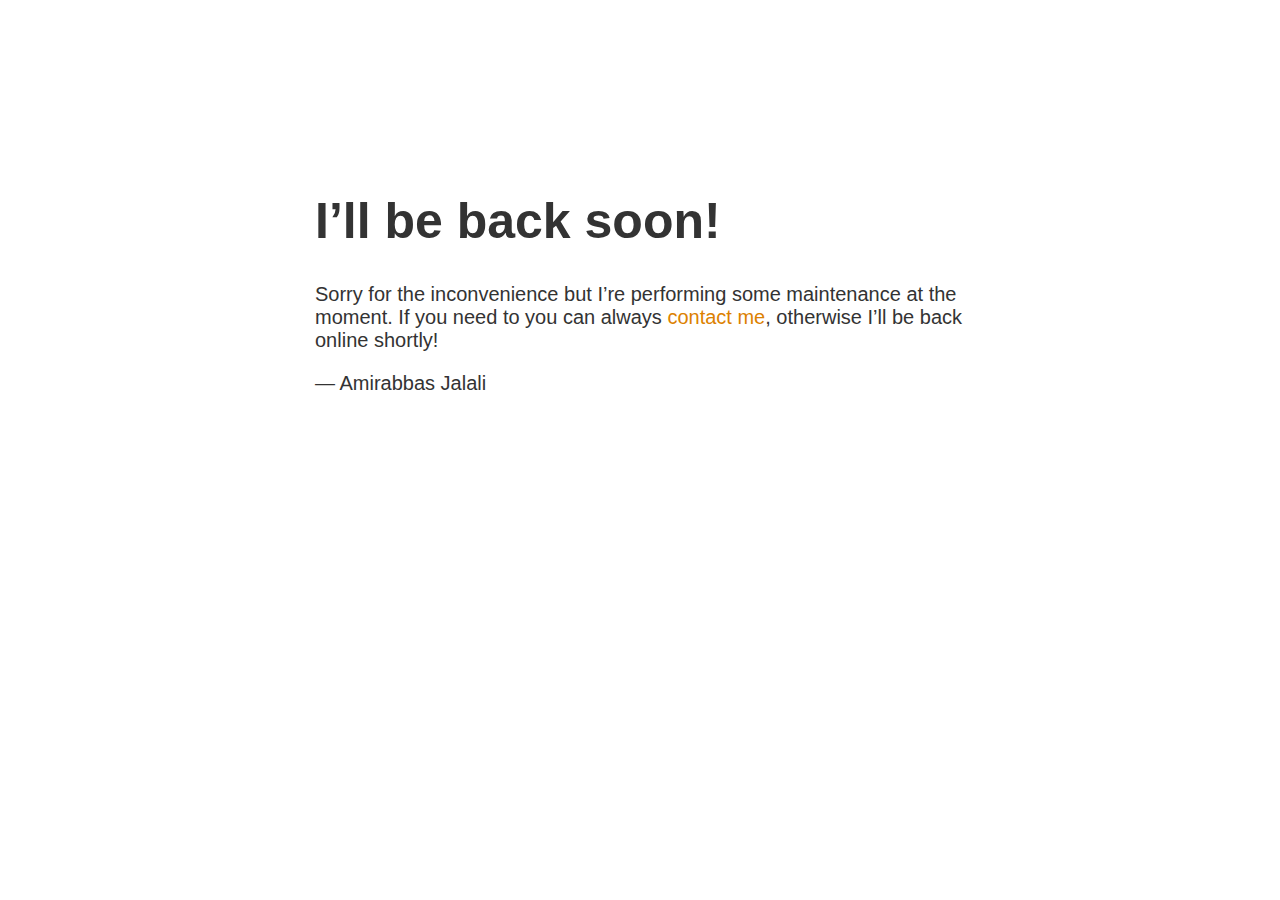
<file: index.html>
<!doctype html>
<title>Site Maintenance</title>
<style>
  body { text-align: center; padding: 150px; }
  h1 { font-size: 50px; }
  body { font: 20px Helvetica, sans-serif; color: #333; }
  article { display: block; text-align: left; width: 650px; margin: 0 auto; }
  a { color: #dc8100; text-decoration: none; }
  a:hover { color: #333; text-decoration: none; }
</style>

<article>
    <h1>I&rsquo;ll be back soon!</h1>
    <div>
        <p>Sorry for the inconvenience but I&rsquo;re performing some maintenance at the moment. If you need to you can always <a href="mailto:amirabbasjalali1996@gmail.com">contact me</a>, otherwise I&rsquo;ll be back online shortly!</p>
        <p>&mdash; Amirabbas Jalali</p>
    </div>
</article>
</file>
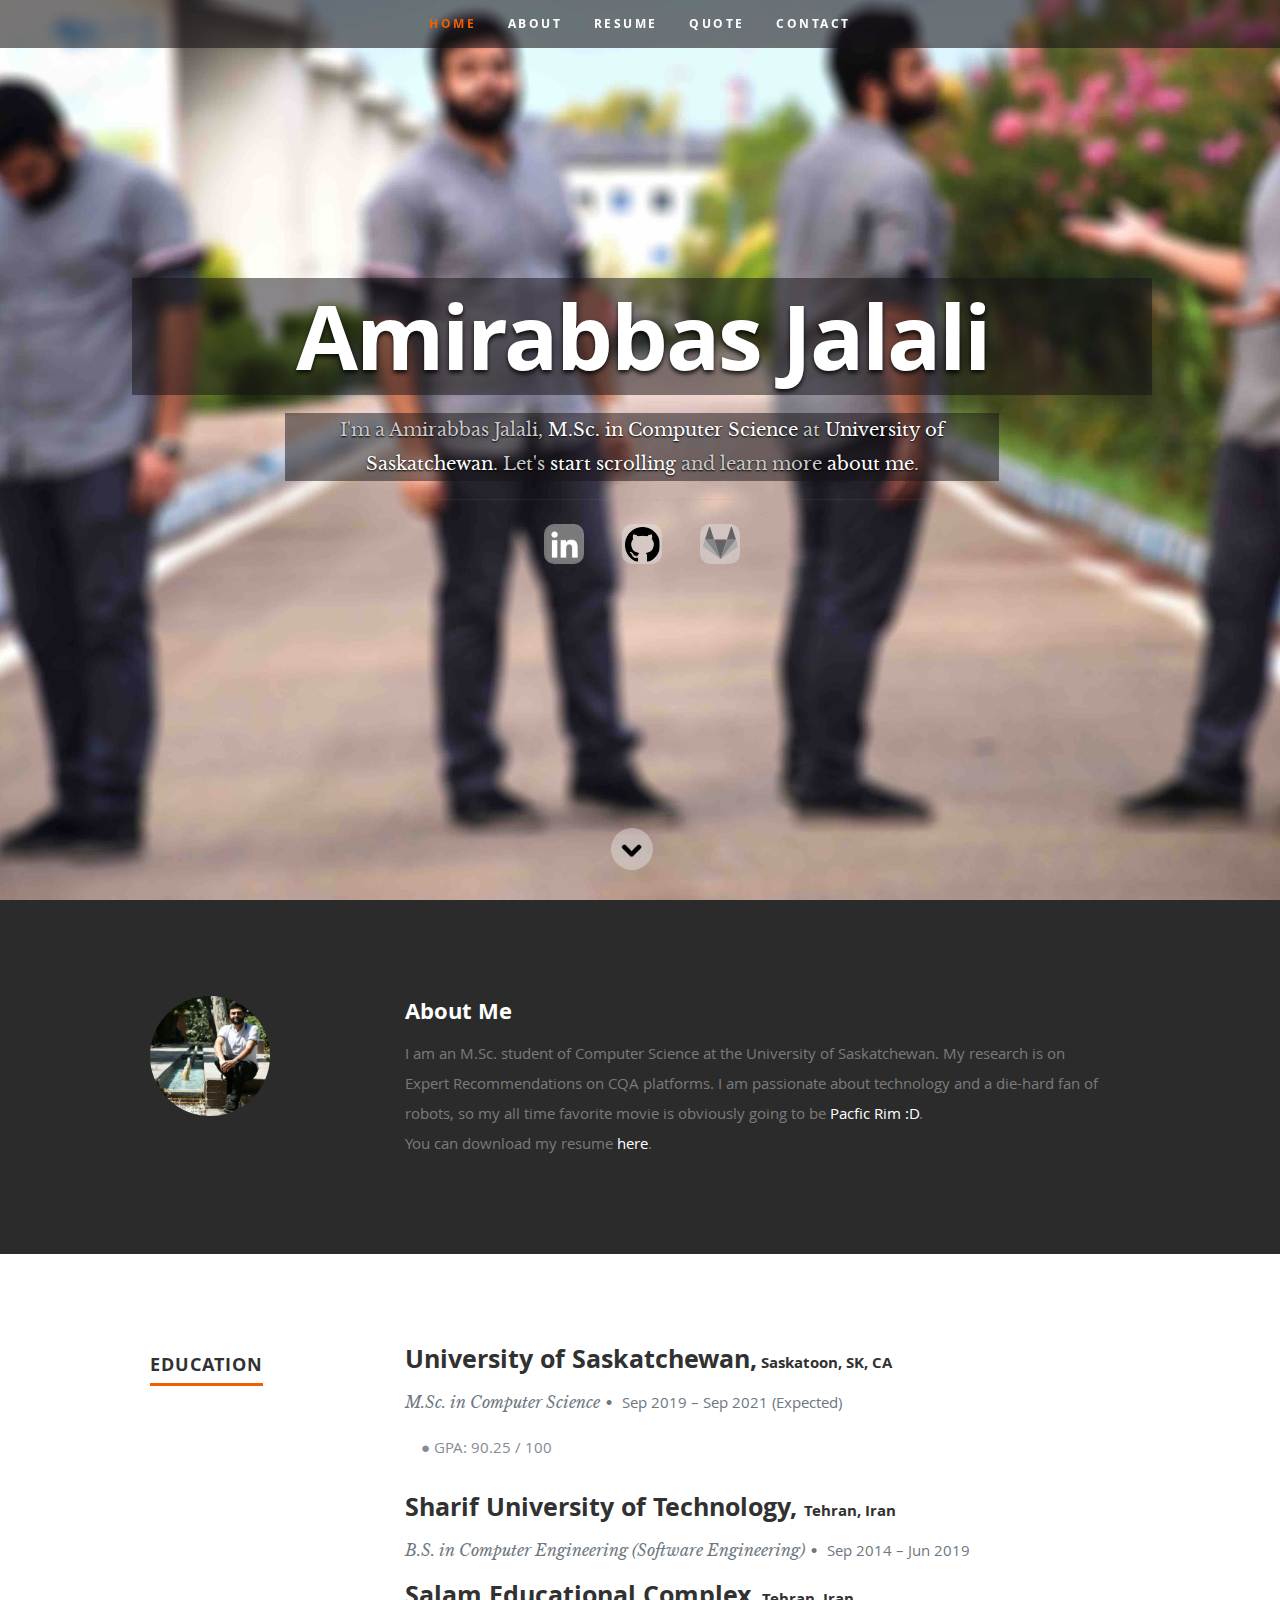
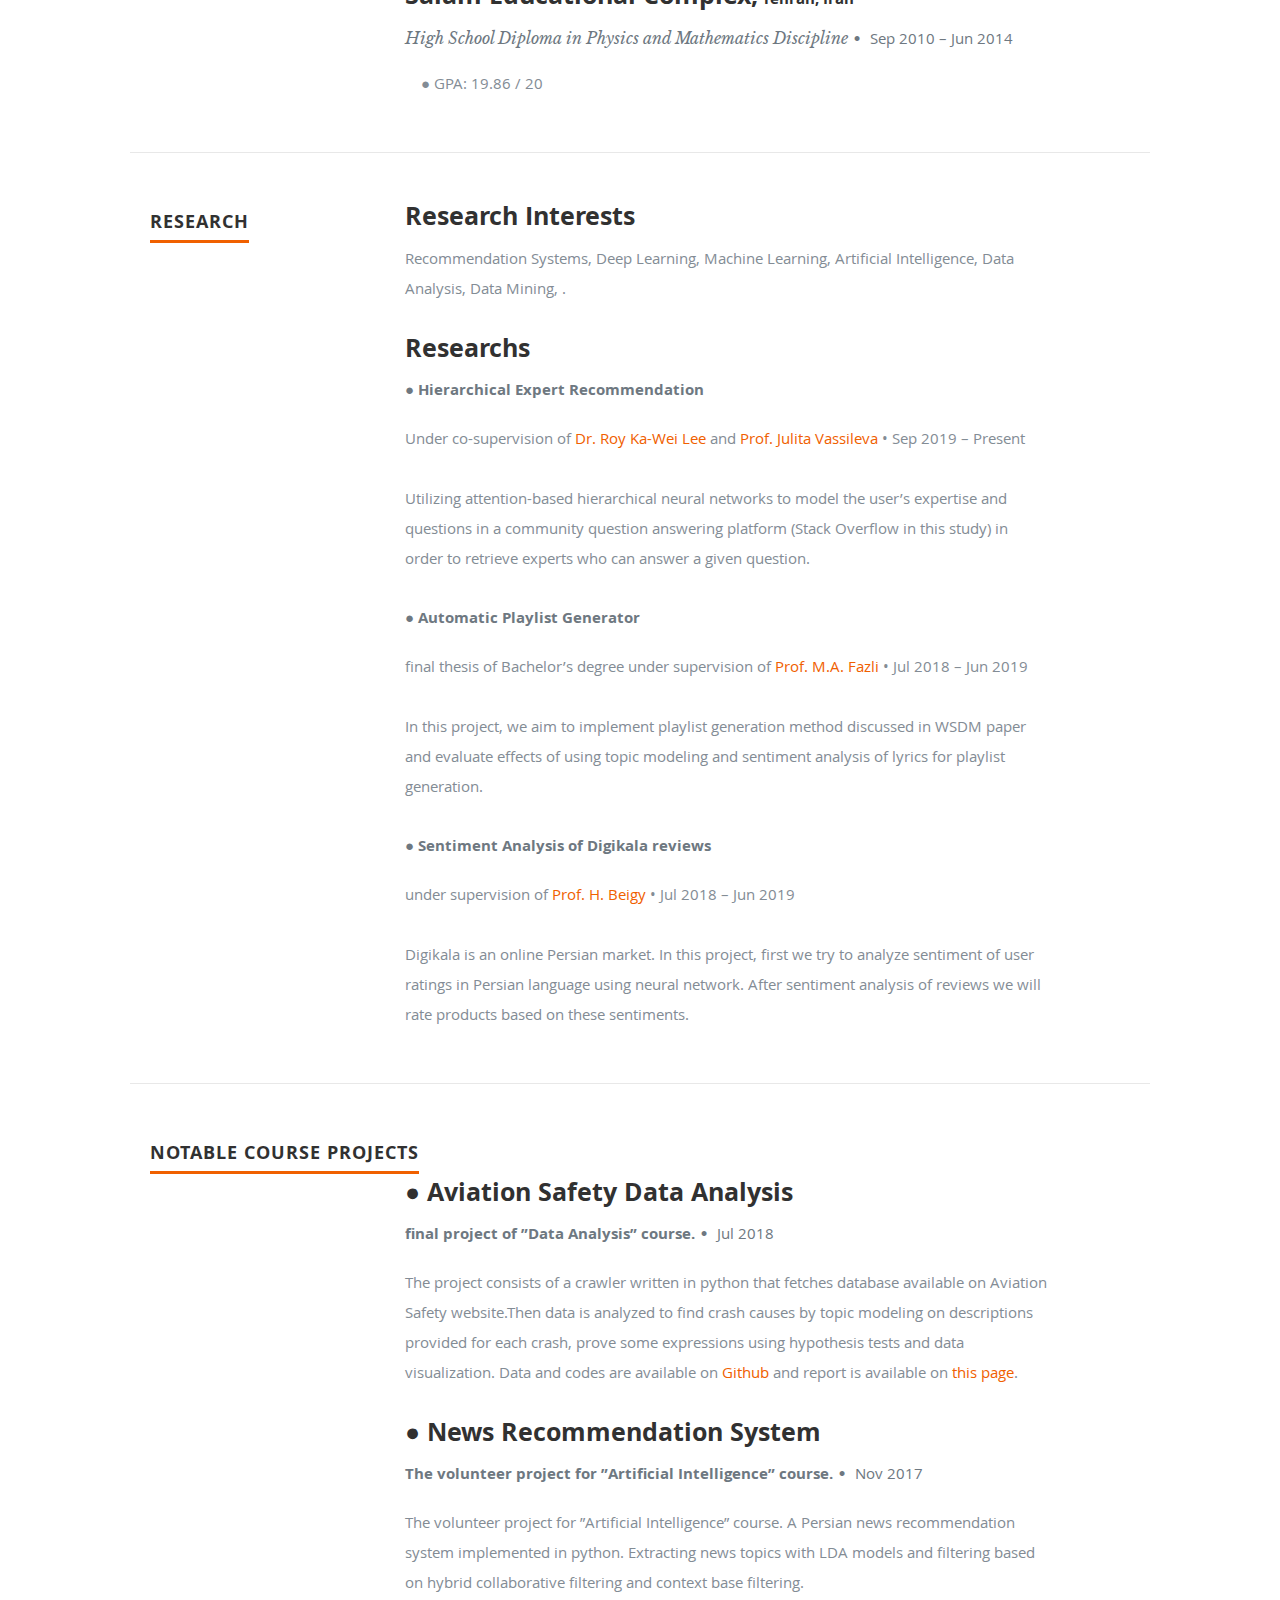
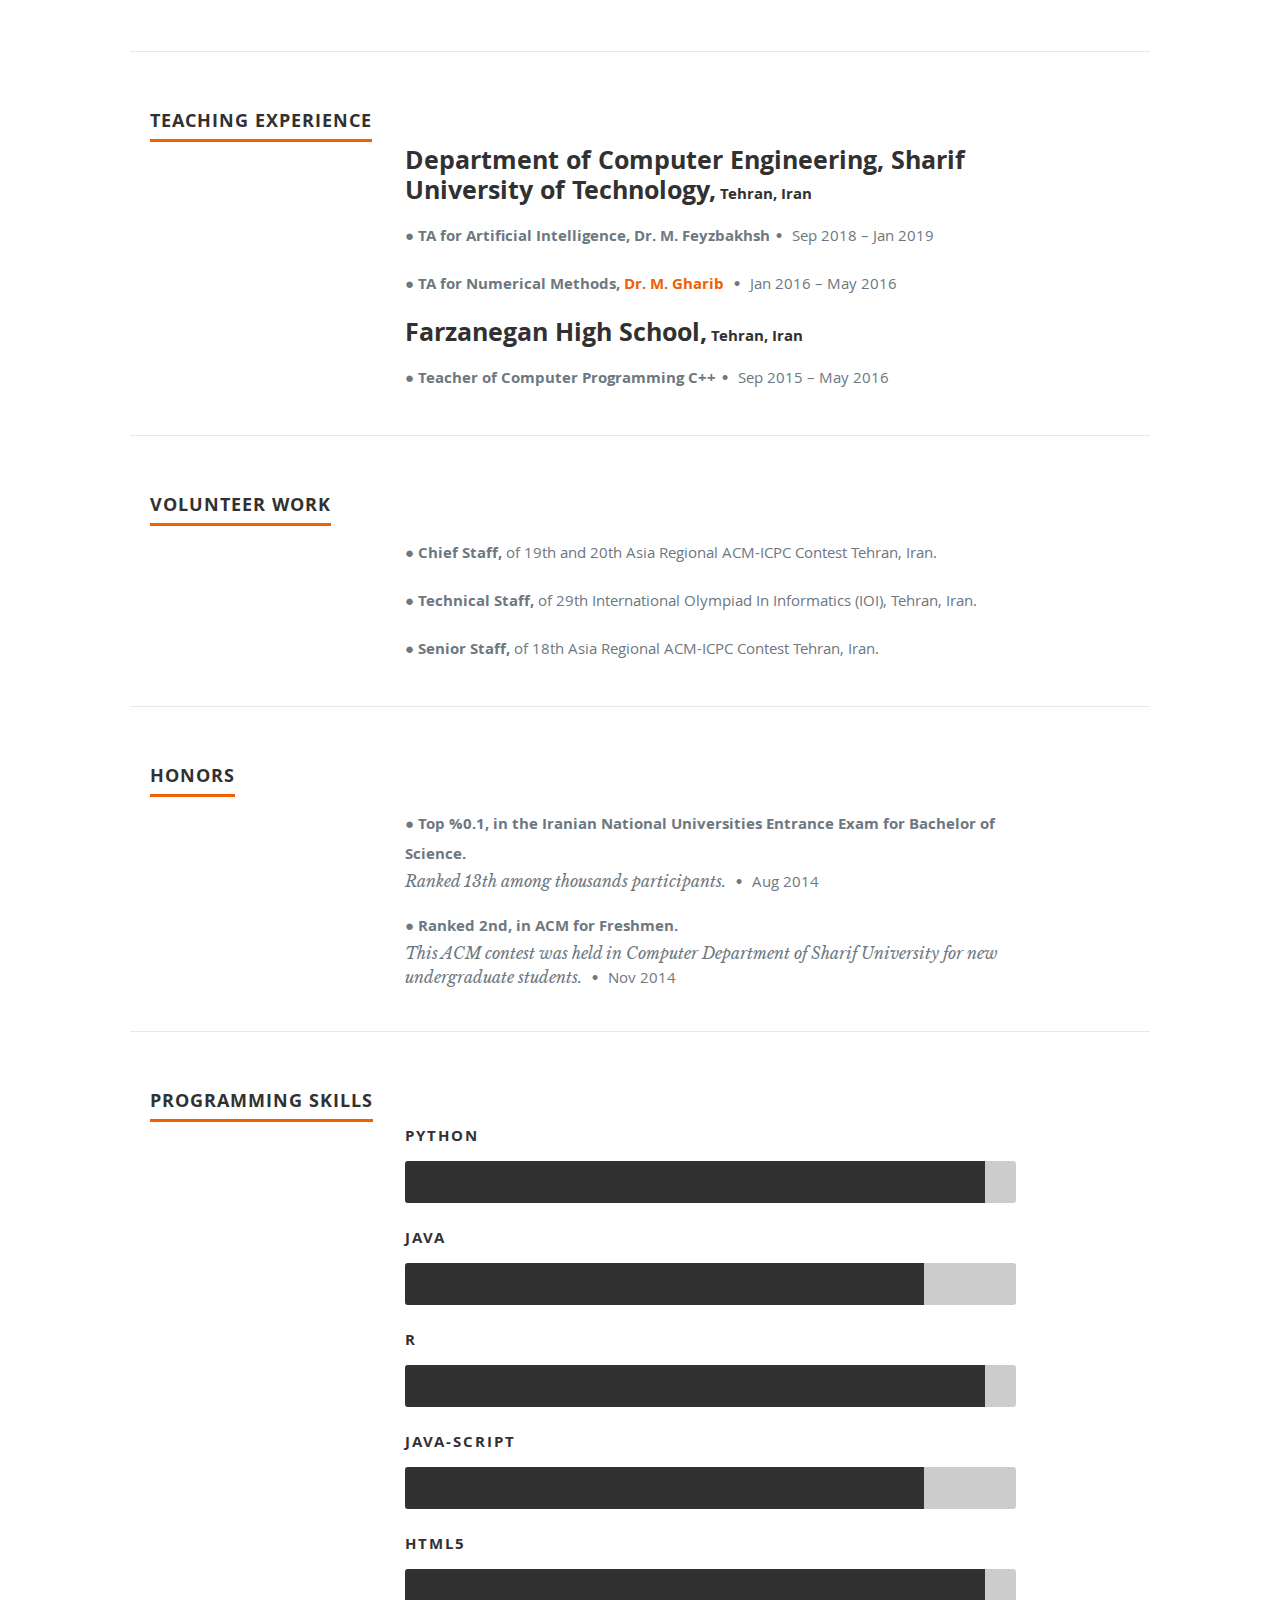
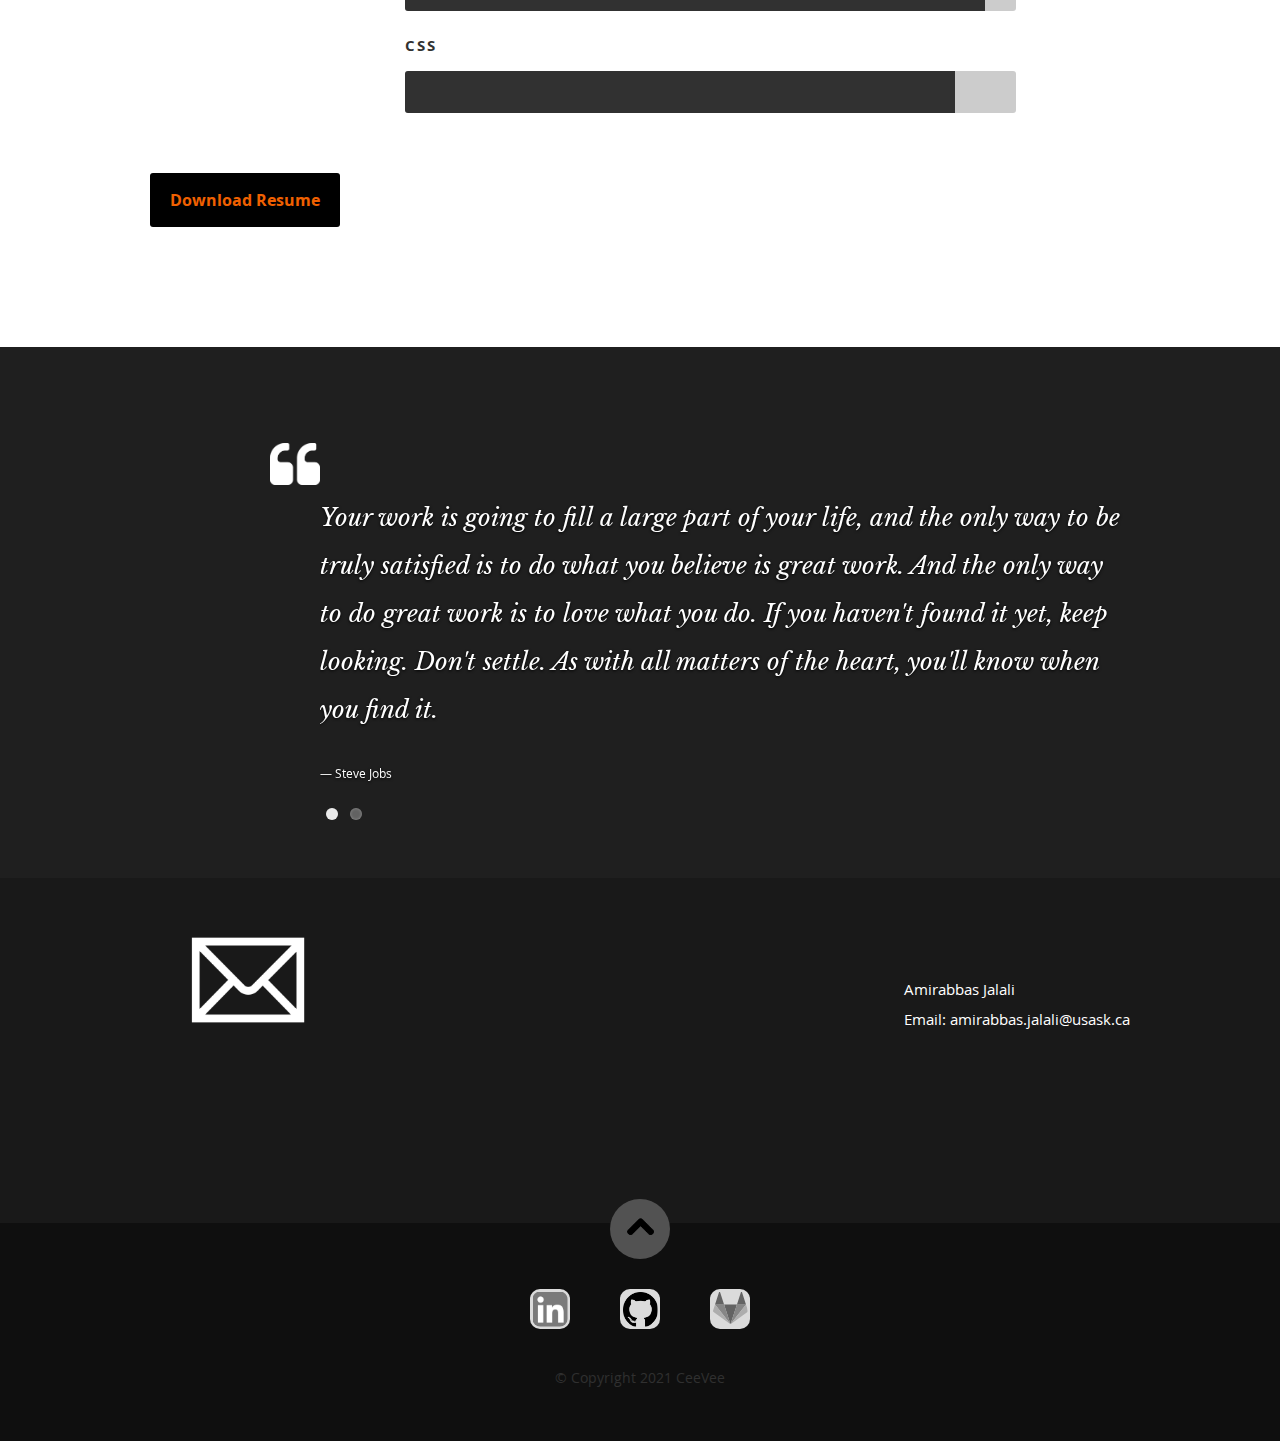
<file: personal/index.html>
<!DOCTYPE html>
<!--[if lt IE 8 ]>
<html class="no-js ie ie7" lang="en"> <![endif]-->
<!--[if IE 8 ]>
<html class="no-js ie ie8" lang="en"> <![endif]-->
<!--[if (gte IE 8)|!(IE)]><!-->
<html class="no-js" lang="en"> <!--<![endif]-->
<head>

    <!--- Basic Page Needs
    ================================================== -->
    <meta charset="utf-8">
    <title>Amirabbas Jalali</title>
    <meta name="description" content="">
    <meta name="author" content="">

    <!-- Mobile Specific Metas
    ================================================== -->
    <meta name="viewport" content="width=device-width, initial-scale=1, maximum-scale=1">

    <!-- CSS
    ================================================== -->
    <link rel="stylesheet" href="css/default.css">
    <link rel="stylesheet" href="css/fonts.css">
    <link rel="stylesheet" href="css/layout.css">
    <link rel="stylesheet" href="css/media-queries.css">
    <link rel="stylesheet" href="css/magnific-popup.css">

    <!-- Script
    ================================================== -->
    <script src="js/modernizr.js"></script>

    <!-- Global site tag (gtag.js) - Google Analytics
    ================================================== -->
    <script async src="https://www.googletagmanager.com/gtag/js?id=UA-127154099-1"></script>
    <script>
      window.dataLayer = window.dataLayer || [];
      function gtag(){dataLayer.push(arguments);}
      gtag('js', new Date());

      gtag('config', 'UA-127154099-1');
    </script>



    <!-- Favicons
     ================================================== -->
    <link rel="shortcut icon" href="favicon.png">

</head>

<body>

<!-- Header
================================================== -->
<header id="home">

    <nav id="nav-wrap">

        <a class="mobile-btn" href="#nav-wrap" title="Show navigation">Show navigation</a>
        <a class="mobile-btn" href="#" title="Hide navigation">Hide navigation</a>

        <ul id="nav" class="nav">
            <li class="current"><a class="smoothscroll" href="#home">Home</a></li>
            <li><a class="smoothscroll" href="#about">About</a></li>
            <li><a class="smoothscroll" href="#resume">Resume</a></li>
            <li><a class="smoothscroll" href="#testimonials">Quote</a></li>
            <li><a class="smoothscroll" href="#contact">Contact</a></li>
        </ul> <!-- end #nav -->

    </nav> <!-- end #nav-wrap -->

    <div class="row banner">
        <div class="banner-text">
            <h1 class="responsive-headline">Amirabbas Jalali</h1>
            <h3>I'm a Amirabbas Jalali,<span> M.Sc. in Computer Science</span> at
                <a class="smoothscroll" href="https://www.usask.ca/">University of Saskatchewan</a>.
                Let's <a class="smoothscroll" href="#about">start scrolling</a>
                and learn more <a class="smoothscroll" href="#about">about me</a>.</h3>
            <hr/>
            <ul class="social">
                <li><a href="https://www.linkedin.com/in/amirabbasjalali"><img src="icon/in.png"></a></li>
                <li><a href="https://www.github.com/ajal88"><img src="icon/gh.png"></a></li>
                <li><a href="https://gitlab.com/Ajal8"><img src="icon/gl.svg"></a></li>
                <!--
                <li><a href="https://twitter.com/Amirabbasjl"><img src="icon/tw.png"></a></li>
                <li><a href="https://www.instagram.com/ajal88/"><img src="icon/ig.png"></a></li>
                <li><a href="https://plus.google.com/+AmirabbasJalali"><img src="icon/gp.png"></a></li>
                -->
            </ul>
        </div>
    </div>

    <p class="scrolldown">
        <a class="smoothscroll" href="#about"><img src="icon/down.png"></a>
    </p>

</header> <!-- Header End -->


<!-- About Section
================================================== -->
<section id="about">

    <div class="row">

        <div class="three columns">

            <img class="profile-pic" src="images/profilepic.jpg" alt=""/>

        </div>

        <div class="nine columns main-col">

            <h2>About Me</h2>

            <p>I am an M.Sc. student of Computer Science at the University of Saskatchewan.
                My research is on Expert Recommendations on CQA platforms.
                I am passionate about technology and a die-hard fan of robots, so
                my all time favorite movie is obviously going to be <a href="https://www.youtube.com/watch?v=5guMumPFBag">Pacfic Rim :D</a>.
                <br>
                You can download my resume <a href="resume/AmirabbasJalali.pdf">here</a>.
            </p>

        </div> <!-- end .main-col -->

    </div>

</section> <!-- About Section End-->


<!-- Resume Section
================================================== -->
<section id="resume">

    <!-- Education
    ----------------------------------------------- -->
    <div class="row education">

        <div class="three columns header-col">
            <h1><span>Education</span></h1>
        </div>

        <div class="nine columns main-col">

            <div class="row item">

                <div class="twelve columns">

                    <h3>University of Saskatchewan,<b> Saskatoon, SK, CA</b></h3>
                    <p class="info">M.Sc. in Computer Science<span>&bull;</span> <em
                            class="date">Sep 2019 – Sep 2021 (Expected)</em>
                    </p>

                    <p>
                        &nbsp&nbsp&nbsp&nbsp● GPA: 90.25 / 100
                    </p>

                </div>

            </div> <!-- item end -->

            <div class="row item">

                <div class="twelve columns">

                    <h3>Sharif University of Technology, <b>Tehran, Iran</b></h3>
                    <p class="info">B.S. in Computer Engineering (Software Engineering)<span>&bull;</span> <em
                            class="date">Sep 2014 – Jun 2019</em></p>

                </div>

            </div> <!-- item end -->

            <div class="row item">

                <div class="twelve columns">

                    <h3>Salam Educational Complex,<b> Tehran, Iran</b></h3>
                    <p class="info">High School Diploma in Physics and Mathematics Discipline<span>&bull;</span> <em
                            class="date">Sep 2010 – Jun 2014</em>
                    </p>

                    <p>
                        &nbsp&nbsp&nbsp&nbsp● GPA: 19.86 / 20
                    </p>

                </div>

            </div> <!-- item end -->

        </div> <!-- main-col end -->

    </div> <!-- End Education -->

    <!-- Work
       ----------------------------------------------- -->
    <div class="row work">

        <div class="three columns header-col">
            <h1><span>Research</span></h1>
        </div>

        <div class="nine columns main-col">

            <div class="row item">

                <div class="twelve columns">

                    <h3>Research Interests</h3>

                    <p>
                        Recommendation Systems, Deep Learning, Machine Learning, Artificial Intelligence, Data Analysis, Data Mining, .
                    </p>

                </div>

            </div> <!-- item end -->

            <div class="row item">

                <div class="twelve columns">

                    <h3>Researchs</h3>
                    <p class="info"><b>● Hierarchical Expert Recommendation</b></p>
                    <p>Under co-supervision of <a href="https://info.roylee.sg/">Dr. Roy Ka-Wei Lee</a>
                        and <a href="https://www.cs.usask.ca/faculty/julita/">Prof. Julita Vassileva</a> <span>&bull;</span>
                        <em class="date"> Sep 2019 – Present</em></p>
                    <p>Utilizing attention-based hierarchical neural networks to model the user’s expertise and
                        questions in a community question answering platform (Stack Overflow in this study) in order to
                        retrieve experts who can answer a given question.
                    </p>

                    <p class="info"><b>● Automatic Playlist Generator</b></p>
                    <p>final thesis of Bachelor’s degree under supervision of <a href="http:/ce.sharif.edu/~fazli/">Prof.
                        M.A. Fazli</a> <span>&bull;</span>
                        <em class="date"> Jul 2018 – Jun 2019</em></p>
                    <p>In this project, we aim to implement playlist generation method discussed in WSDM paper and
                        evaluate effects of using topic modeling and sentiment analysis of lyrics for playlist
                        generation.
                    </p>

                    <p class="info"><b>● Sentiment Analysis of Digikala reviews</b></p>
                    <p>under supervision of <a href="http://sharif.edu/~beigy/">Prof. H. Beigy</a> <span>&bull;</span>
                        <em class="date"> Jul 2018 – Jun 2019</em></p>
                    <p>Digikala is an online Persian market. In this project, first we try to analyze sentiment of user
                        ratings in Persian language using neural network. After sentiment analysis of reviews we will
                        rate products based on these sentiments.
                    </p>
                </div>

            </div> <!-- item end -->

        </div> <!-- main-col end -->

    </div> <!-- End Work -->

    <!-- Work
       ----------------------------------------------- -->
    <div class="row work">

        <div class="five columns header-col">
            <h1><span>Notable Course Projects</span></h1>
        </div>

        <div class="nine columns main-col">

            <div class="row item">

                <div class="twelve columns">

                    <h3>● Aviation Safety Data Analysis</h3>
                    <p class="info"><b>final project of ”Data Analysis” course.</b><span>&bull;</span>
                        <em class="date"> Jul 2018</em></p>
                    <p>The project consists of a crawler written in python that fetches database available on Aviation
                        Safety website.Then data is analyzed to find crash causes by topic modeling on descriptions
                        provided for each crash, prove some expressions using hypothesis tests and data visualization.
                        Data and codes are available on <a href="https://github.com/Ajal88/DA_Project">Github</a> and
                        report is available on <a href="https://ajal88.github.io/DA_Project/Report_Phase2.html">this
                            page</a>.
                    </p>

                    <h3>● News Recommendation System</h3>
                    <p class="info"><b>The volunteer project for ”Artificial Intelligence”
                        course.</b><span>&bull;</span>
                        <em class="date"> Nov 2017</em></p>
                    <p>The volunteer project for ”Artificial Intelligence” course.
                        A Persian news recommendation system implemented in python. Extracting news topics with LDA
                        models and filtering based on hybrid collaborative filtering and context base filtering.
                    </p>
                </div>

            </div> <!-- item end -->

        </div> <!-- main-col end -->

    </div> <!-- End Work -->


    <!-- Work
       ----------------------------------------------- -->
    <div class="row work">

        <div class="four columns header-col">
            <h1><span>Teaching Experience</span></h1>
        </div>

        <div class="nine columns main-col">

            <div class="row item">

                <div class="twelve columns">

                    <h3>Department of Computer Engineering, Sharif University of Technology,<b> Tehran, Iran</b></h3>
                    <p class="info"><b>● TA for Artificial Intelligence, Dr. M. Feyzbakhsh</b><span>&bull;</span>
                        <em class="date"> Sep 2018 – Jan 2019</em></p>
                    <!-- <p class="info"><b>● TA for Computer Networks, <a href="https://mahdi.jafari.siavoshani.ir">Dr. M. Jafari Siavoshani</a> </b><span>&bull;</span>
                        <em class="date"> Sep 2018 – Jan 2019</em></p> -->
                    <p class="info"><b>● TA for Numerical Methods, <a href="http://ce.sharif.edu/~gharib/">Dr. M. Gharib</a> </b><span>&bull;</span>
                        <em class="date"> Jan 2016 – May 2016</em></p>

                    <h3>Farzanegan High School,<b> Tehran, Iran</b></h3>
                    <p class="info"><b>● Teacher of Computer Programming C++</b><span>&bull;</span>
                        <em class="date"> Sep 2015 – May 2016</em></p>

                </div>

            </div> <!-- item end -->

        </div> <!-- main-col end -->

    </div> <!-- End Work -->

    <!-- Work
       ----------------------------------------------- -->
    <div class="row work">

        <div class="four columns header-col">
            <h1><span>Volunteer work</span></h1>
        </div>

        <div class="nine columns main-col">

            <div class="row item">

                <div class="twelve columns">

                    <p class="info"><b>● Chief Staff,</b>
                        <em class="date"> of 19th and 20th Asia Regional ACM-ICPC Contest Tehran, Iran.</em></p>
                    <p class="info"><b>● Technical Staff,</b>
                        <em class="date"> of 29th International Olympiad In Informatics (IOI), Tehran, Iran.</em></p>
                    <p class="info"><b>● Senior Staff,</b>
                        <em class="date"> of 18th Asia Regional ACM-ICPC Contest Tehran, Iran.</em></p>

                </div>

            </div> <!-- item end -->

        </div> <!-- main-col end -->

    </div> <!-- End Work -->

    <!-- Work
       ----------------------------------------------- -->
    <div class="row work">

        <div class="four columns header-col">
            <h1><span>Honors</span></h1>
        </div>

        <div class="nine columns main-col">

            <div class="row item">

                <div class="twelve columns">

                    <p class="info"><b>● Top %0.1, in the Iranian National Universities Entrance Exam for Bachelor of
                        Science.</b><br>
                        Ranked 13th among thousands participants.
                        <span>&bull;</span><em class="date"> Aug 2014</em></p>
                    <p class="info"><b>● Ranked 2nd, in ACM for Freshmen.</b><br>
                        This ACM contest was held in Computer Department of Sharif University for new undergraduate
                        students.
                        <span>&bull;</span><em class="date"> Nov 2014</em></p>


                </div>

            </div> <!-- item end -->

        </div> <!-- main-col end -->

    </div> <!-- End Work -->


    <!-- Skills
    ----------------------------------------------- -->
    <div class="row skill">

        <div class="four columns header-col">
            <h1><span>Programming Skills</span></h1>
        </div>

        <div class="nine columns main-col">

            <div class="bars">

                <ul class="skills">
                    <li><span class="bar-expand python"></span><em>Python</em></li>
                    <li><span class="bar-expand java"></span><em>Java</em></li>
                    <li><span class="bar-expand r"></span><em>R</em></li>
                    <li><span class="bar-expand javascript"></span><em>Java-Script</em></li>
                    <li><span class="bar-expand html5"></span><em>HTML5</em></li>
                    <li><span class="bar-expand css"></span><em>CSS</em></li>
                </ul>

            </div><!-- end skill-bars -->

        </div> <!-- main-col end -->

    </div> <!-- End skills -->

    <div class="row">

        <div class="columns download">
            <p>
                <a href="resume/AmirabbasJalali.pdf" class="button">Download Resume</a>
            </p>
        </div>

    </div> <!-- end row -->

</section> <!-- Resume Section End-->

<!-- Testimonials Section
================================================== -->
<section id="testimonials">

    <div class="text-container">

        <div class="row">

            <div class="two columns header-col">

                <h1><span>Quote</span></h1>

            </div>

            <div class="columns quote">
                <img src="icon/quote.png">
            </div>

            <div class="ten columns flex-container">

                <div class="flexslider">

                    <ul class="slides">

                        <li>
                            <blockquote>
                                <p>Your work is going to fill a large part of your life, and the only way to be truly
                                    satisfied is
                                    to do what you believe is great work. And the only way to do great work is to love
                                    what you do.
                                    If you haven't found it yet, keep looking. Don't settle. As with all matters of the
                                    heart, you'll know when you find it.
                                </p>
                                <cite>Steve Jobs</cite>
                            </blockquote>
                        </li> <!-- slide ends -->

                        <li>
                            <blockquote>
                                <p>Our greatest weakness lies in giving up. The most certain way to succeed is always to
                                    try just one more time.
                                </p>
                                <cite>Thomas A. Edison</cite>
                            </blockquote>
                        </li> <!-- slide ends -->

                    </ul>

                </div> <!-- div.flexslider ends -->

            </div> <!-- div.flex-container ends -->

        </div> <!-- row ends -->

    </div>  <!-- text-container ends -->

</section> <!-- Testimonials Section End-->


<!-- Contact Section
================================================== -->
<section id="contact">

    <div class="row section-head">

        <div class="two columns header-col">

            <h1><span>Get In Touch.</span></h1>

        </div>

        <div class="columns header-col">
            <img src="icon/envelope.png">
        </div>

        <div class="columns contact-details">
            <p class="address">
                <span>Amirabbas Jalali</span><br>
                <span>Email: amirabbas.jalali@usask.ca</span><br>
            </p>

        </div>

    </div>

</section> <!-- Contact Section End-->

<!-- footer
================================================== -->
<footer>

    <div class="row">

        <div class="twelve columns">

            <ul class="social-links">
                <li><a href="https://www.linkedin.com/in/amirabbasjalali"><img src="icon/in.png"></a></li>
                <li><a href="https://www.github.com/ajal88"><img src="icon/gh.png"></a></li>
                <li><a href="https://gitlab.com/Ajal8"><img src="icon/gl.svg"></a></li>
            </ul>

            <ul class="copyright">
                <li>&copy; Copyright 2021 CeeVee</li>
            </ul>

        </div>

        <div id="go-top"><a class="smoothscroll" title="Back to Top" href="#home"><img src="icon/up.png"></a></div>

    </div>

</footer> <!-- Footer End-->

<!-- Java Script
================================================== -->
<script src="http://ajax.googleapis.com/ajax/libs/jquery/1.10.2/jquery.min.js"></script>
<script>window.jQuery || document.write('<script src="js/jquery-1.10.2.min.js"><\/script>')</script>
<script type="text/javascript" src="js/jquery-migrate-1.2.1.min.js"></script>

<script src="js/jquery.flexslider.js"></script>
<script src="js/waypoints.js"></script>
<script src="js/jquery.fittext.js"></script>
<script src="js/magnific-popup.js"></script>
<script src="js/init.js"></script>

</body>

</html>
</file>
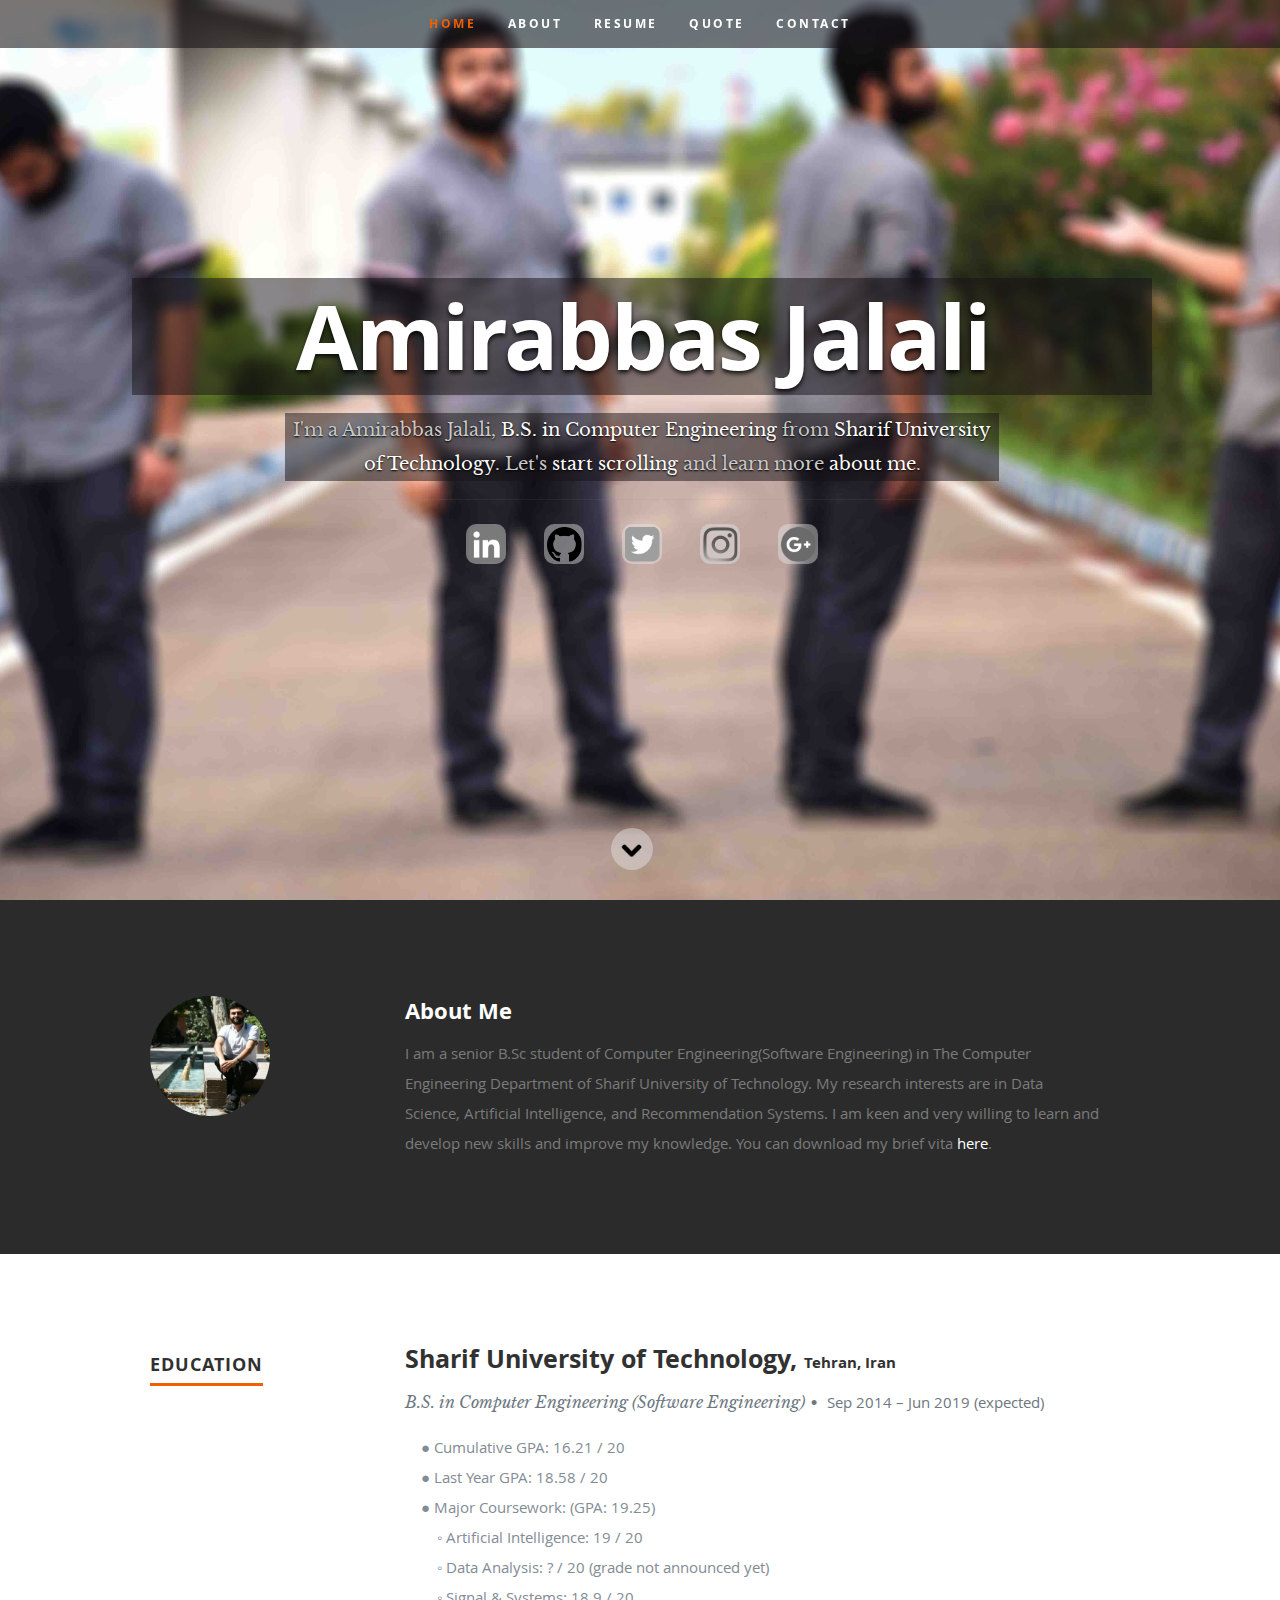
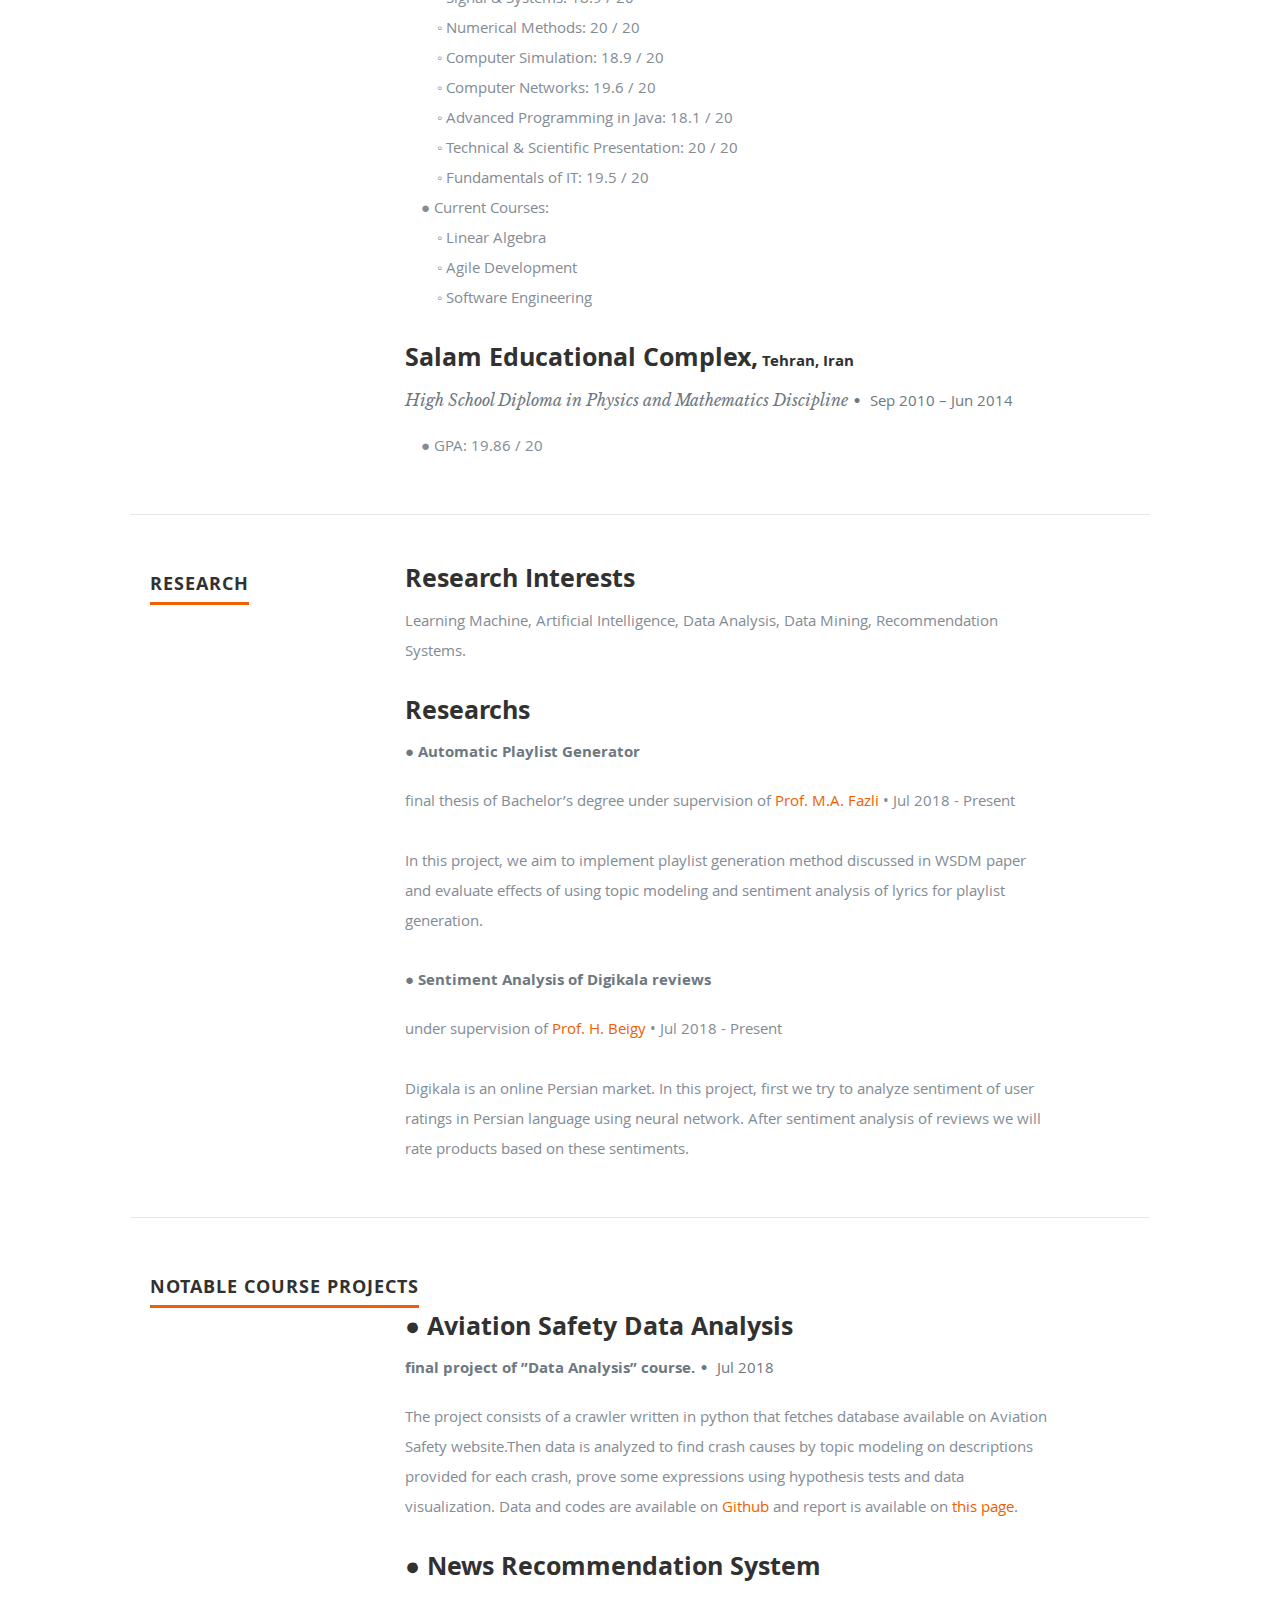
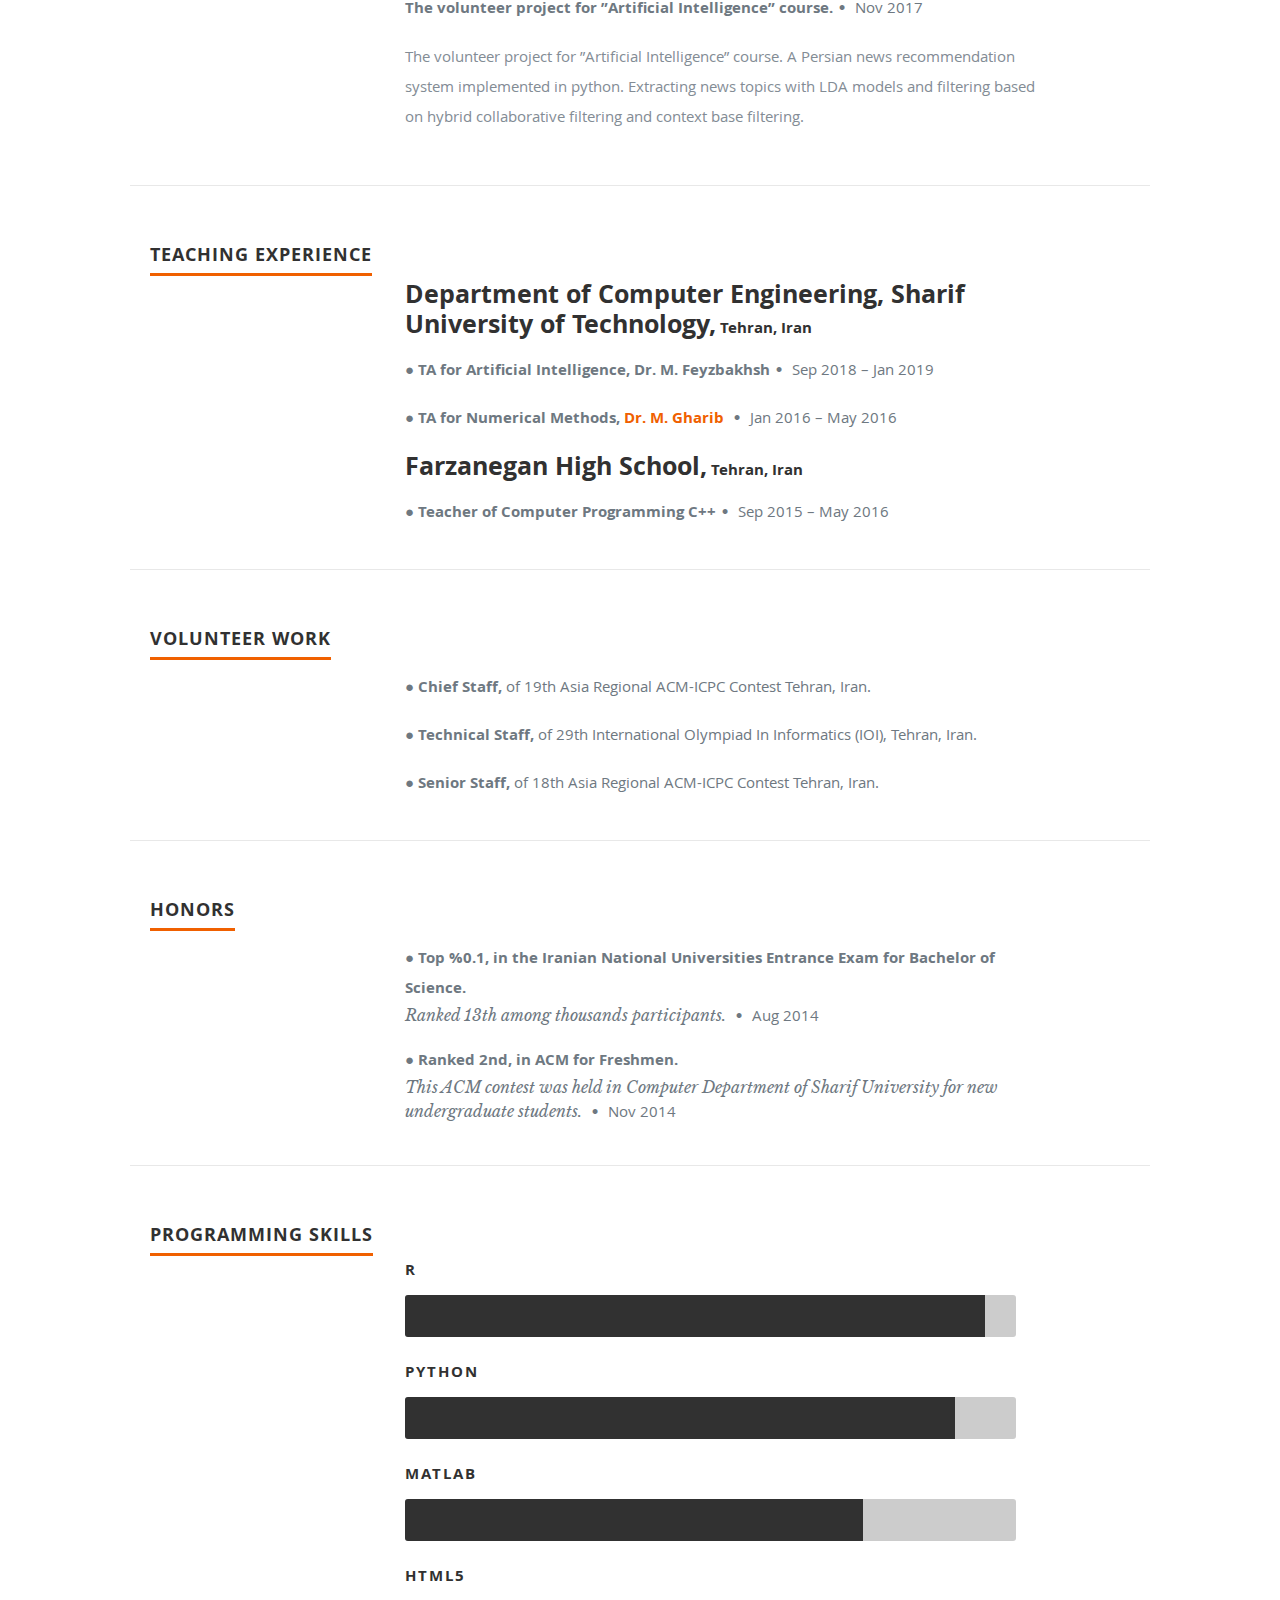
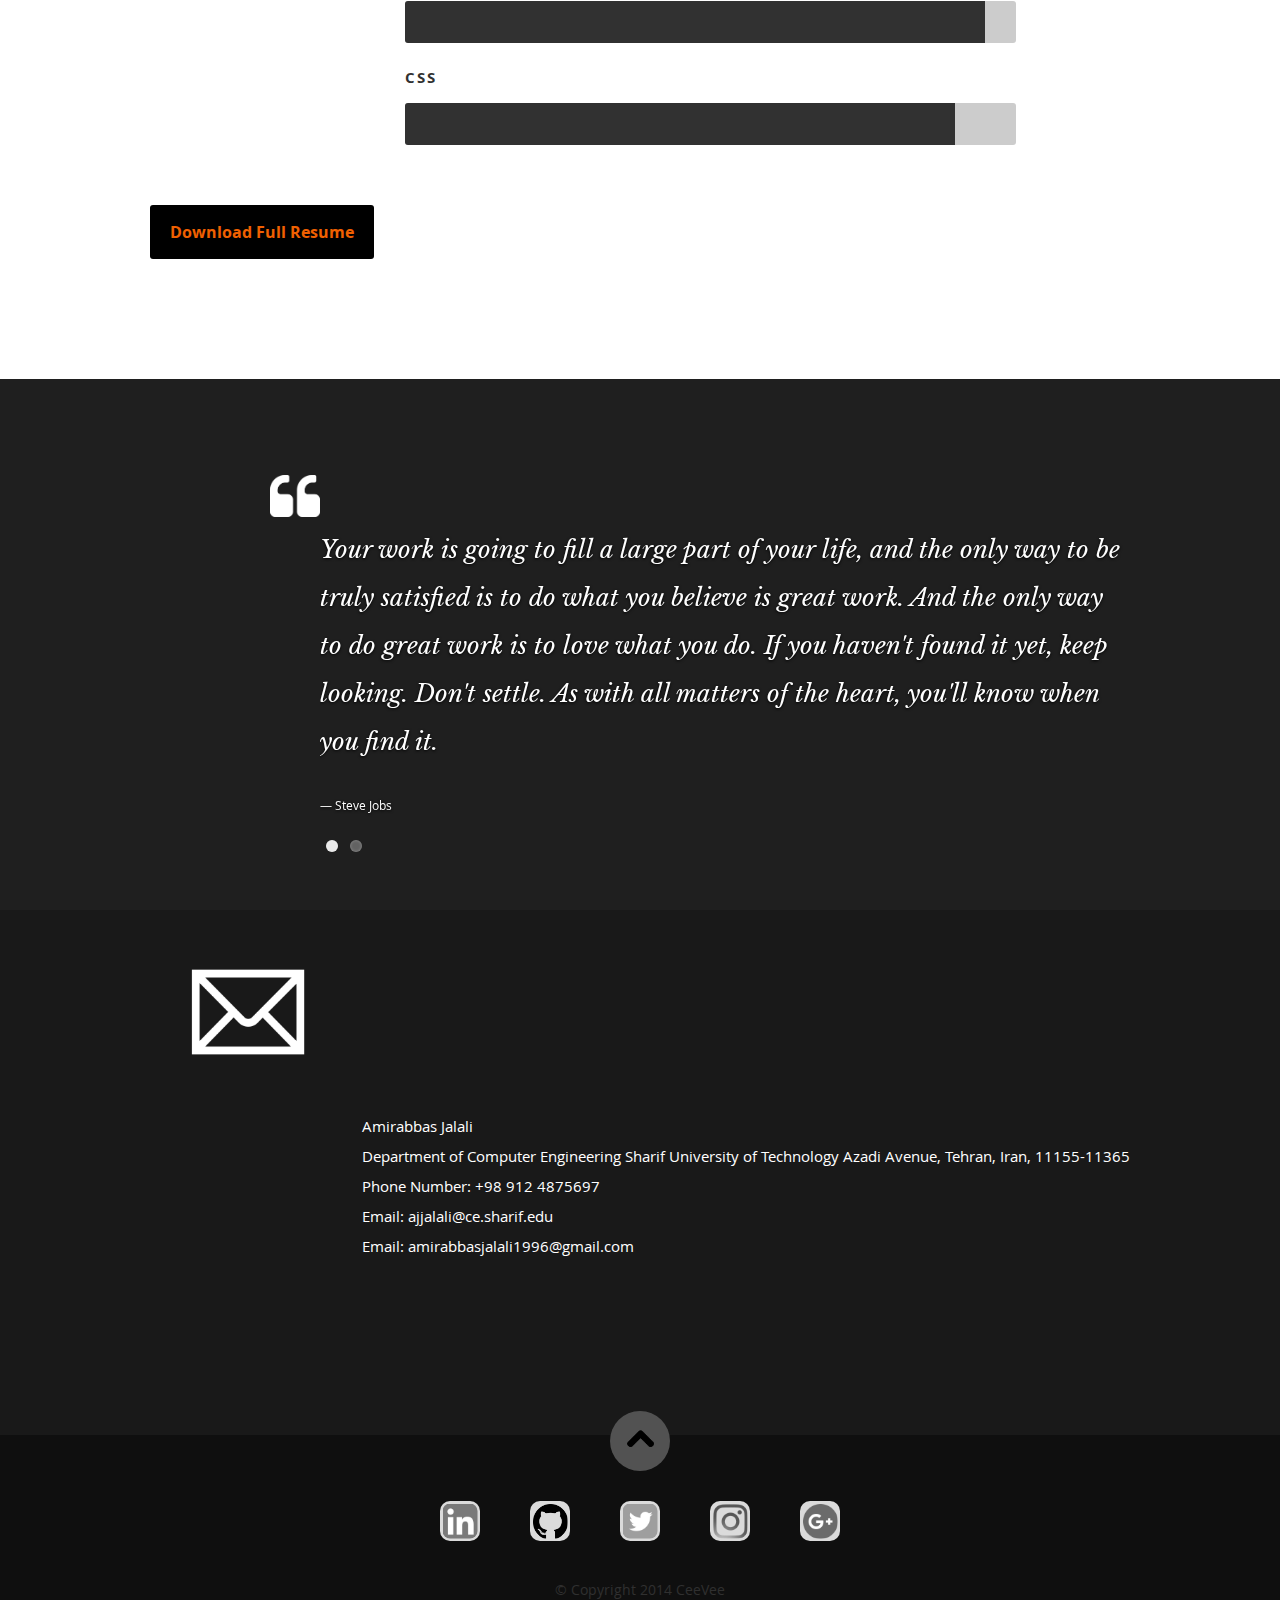
<file: I_am_really_want_to_know_you.html>
<!DOCTYPE html>
<!--[if lt IE 8 ]>
<html class="no-js ie ie7" lang="en"> <![endif]-->
<!--[if IE 8 ]>
<html class="no-js ie ie8" lang="en"> <![endif]-->
<!--[if (gte IE 8)|!(IE)]><!-->
<html class="no-js" lang="en"> <!--<![endif]-->
<head>

    <!--- Basic Page Needs
    ================================================== -->
    <meta charset="utf-8">
    <title>Amirabbas Jalali</title>
    <meta name="description" content="">
    <meta name="author" content="">

    <!-- Mobile Specific Metas
    ================================================== -->
    <meta name="viewport" content="width=device-width, initial-scale=1, maximum-scale=1">

    <!-- CSS
    ================================================== -->
    <link rel="stylesheet" href="css/default.css">
    <link rel="stylesheet" href="css/fonts.css">
    <link rel="stylesheet" href="css/layout.css">
    <link rel="stylesheet" href="css/media-queries.css">
    <link rel="stylesheet" href="css/magnific-popup.css">

    <!-- Script
    ================================================== -->
    <script src="js/modernizr.js"></script>

    <!-- Global site tag (gtag.js) - Google Analytics
    ================================================== -->
    <script async src="https://www.googletagmanager.com/gtag/js?id=UA-127154099-1"></script>
    <script>
      window.dataLayer = window.dataLayer || [];
      function gtag(){dataLayer.push(arguments);}
      gtag('js', new Date());

      gtag('config', 'UA-127154099-1');
    </script>



    <!-- Favicons
     ================================================== -->
    <link rel="shortcut icon" href="favicon.png">

</head>

<body>

<!-- Header
================================================== -->
<header id="home">

    <nav id="nav-wrap">

        <a class="mobile-btn" href="#nav-wrap" title="Show navigation">Show navigation</a>
        <a class="mobile-btn" href="#" title="Hide navigation">Hide navigation</a>

        <ul id="nav" class="nav">
            <li class="current"><a class="smoothscroll" href="#home">Home</a></li>
            <li><a class="smoothscroll" href="#about">About</a></li>
            <li><a class="smoothscroll" href="#resume">Resume</a></li>
            <li><a class="smoothscroll" href="#testimonials">Quote</a></li>
            <li><a class="smoothscroll" href="#contact">Contact</a></li>
        </ul> <!-- end #nav -->

    </nav> <!-- end #nav-wrap -->

    <div class="row banner">
        <div class="banner-text">
            <h1 class="responsive-headline">Amirabbas Jalali</h1>
            <h3>I'm a Amirabbas Jalali,<span> B.S. in Computer Engineering</span> from <a class="smoothscroll"
                                                                                          href="http://www.en.sharif.edu/">Sharif
                University of Technology</a>. Let's <a class="smoothscroll" href="#about">start scrolling</a>
                and learn more <a class="smoothscroll" href="#about">about me</a>.</h3>
            <hr/>
            <ul class="social">
                <li><a href="https://www.linkedin.com/in/amirabbasjalali"><img src="icon/in.png"></a></li>
                <li><a href="https://www.github.com/ajal88"><img src="icon/gh.png"></a></li>
                <li><a href="https://twitter.com/Amirabbasjl"><img src="icon/tw.png"></a></li>
                <li><a href="https://www.instagram.com/ajal88/"><img src="icon/ig.png"></a></li>
                <li><a href="https://plus.google.com/+AmirabbasJalali"><img src="icon/gp.png"></a></li>
            </ul>
        </div>
    </div>

    <p class="scrolldown">
        <a class="smoothscroll" href="#about"><img src="icon/down.png"></a>
    </p>

</header> <!-- Header End -->


<!-- About Section
================================================== -->
<section id="about">

    <div class="row">

        <div class="three columns">

            <img class="profile-pic" src="images/profilepic.jpg" alt=""/>

        </div>

        <div class="nine columns main-col">

            <h2>About Me</h2>

            <p>I am a senior B.Sc student of Computer Engineering(Software Engineering) in The Computer Engineering
                Department of Sharif University of Technology. My research interests are in Data Science, Artificial
                Intelligence, and Recommendation Systems. I am keen and very willing to learn and develop new skills and
                improve my knowledge. You can download my brief vita <a href="file/AmirabbasJalali_Brief.pdf">here</a>.
            </p>

        </div> <!-- end .main-col -->

    </div>

</section> <!-- About Section End-->


<!-- Resume Section
================================================== -->
<section id="resume">

    <!-- Education
    ----------------------------------------------- -->
    <div class="row education">

        <div class="three columns header-col">
            <h1><span>Education</span></h1>
        </div>

        <div class="nine columns main-col">

            <div class="row item">

                <div class="twelve columns">

                    <h3>Sharif University of Technology, <b>Tehran, Iran</b></h3>
                    <p class="info">B.S. in Computer Engineering (Software Engineering)<span>&bull;</span> <em
                            class="date">Sep 2014 – Jun 2019 (expected)</em></p>

                    <p>
                        &nbsp&nbsp&nbsp&nbsp● Cumulative GPA: 16.21 / 20<br>
                        &nbsp&nbsp&nbsp&nbsp● Last Year GPA: 18.58 / 20<br>
                        &nbsp&nbsp&nbsp&nbsp● Major Coursework: (GPA: 19.25)<br>
                        &nbsp&nbsp&nbsp&nbsp&nbsp&nbsp&nbsp&nbsp◦ Artificial Intelligence: 19 / 20<br>
                        &nbsp&nbsp&nbsp&nbsp&nbsp&nbsp&nbsp&nbsp◦ Data Analysis: ? / 20 (grade not announced yet)<br>
                        &nbsp&nbsp&nbsp&nbsp&nbsp&nbsp&nbsp&nbsp◦ Signal & Systems: 18.9 / 20<br>
                        &nbsp&nbsp&nbsp&nbsp&nbsp&nbsp&nbsp&nbsp◦ Numerical Methods: 20 / 20<br>
                        &nbsp&nbsp&nbsp&nbsp&nbsp&nbsp&nbsp&nbsp◦ Computer Simulation: 18.9 / 20<br>
                        &nbsp&nbsp&nbsp&nbsp&nbsp&nbsp&nbsp&nbsp◦ Computer Networks: 19.6 / 20<br>
                        &nbsp&nbsp&nbsp&nbsp&nbsp&nbsp&nbsp&nbsp◦ Advanced Programming in Java: 18.1 / 20<br>
                        &nbsp&nbsp&nbsp&nbsp&nbsp&nbsp&nbsp&nbsp◦ Technical & Scientific Presentation: 20 / 20<br>
                        &nbsp&nbsp&nbsp&nbsp&nbsp&nbsp&nbsp&nbsp◦ Fundamentals of IT: 19.5 / 20<br>
                        &nbsp&nbsp&nbsp&nbsp● Current Courses:<br>
                        &nbsp&nbsp&nbsp&nbsp&nbsp&nbsp&nbsp&nbsp◦ Linear Algebra<br>
                        &nbsp&nbsp&nbsp&nbsp&nbsp&nbsp&nbsp&nbsp◦ Agile Development<br>
                        &nbsp&nbsp&nbsp&nbsp&nbsp&nbsp&nbsp&nbsp◦ Software Engineering<br>
                    </p>

                </div>

            </div> <!-- item end -->

            <div class="row item">

                <div class="twelve columns">

                    <h3>Salam Educational Complex,<b> Tehran, Iran</b></h3>
                    <p class="info">High School Diploma in Physics and Mathematics Discipline<span>&bull;</span> <em
                            class="date">Sep 2010 – Jun 2014</em>
                    </p>

                    <p>
                        &nbsp&nbsp&nbsp&nbsp● GPA: 19.86 / 20
                    </p>

                </div>

            </div> <!-- item end -->

        </div> <!-- main-col end -->

    </div> <!-- End Education -->

    <!-- Work
       ----------------------------------------------- -->
    <div class="row work">

        <div class="three columns header-col">
            <h1><span>Research</span></h1>
        </div>

        <div class="nine columns main-col">

            <div class="row item">

                <div class="twelve columns">

                    <h3>Research Interests</h3>

                    <p>
                        Learning Machine, Artificial Intelligence, Data Analysis, Data Mining, Recommendation Systems.
                    </p>

                </div>

            </div> <!-- item end -->

            <div class="row item">

                <div class="twelve columns">

                    <h3>Researchs</h3>
                    <p class="info"><b>● Automatic Playlist Generator</b></p>
                    <p>final thesis of Bachelor’s degree under supervision of <a href="http:/ce.sharif.edu/~fazli/">Prof.
                        M.A. Fazli</a> <span>&bull;</span>
                        <em class="date"> Jul 2018 - Present</em></p>
                    <p>In this project, we aim to implement playlist generation method discussed in WSDM paper and
                        evaluate effects of using topic modeling and sentiment analysis of lyrics for playlist
                        generation.
                    </p>

                    <p class="info"><b>● Sentiment Analysis of Digikala reviews</b></p>
                    <p>under supervision of <a href="http://sharif.edu/~beigy/">Prof. H. Beigy</a> <span>&bull;</span>
                        <em class="date"> Jul 2018 - Present</em></p>
                    <p>Digikala is an online Persian market. In this project, first we try to analyze sentiment of user
                        ratings in Persian language using neural network. After sentiment analysis of reviews we will
                        rate products based on these sentiments.
                    </p>
                </div>

            </div> <!-- item end -->

        </div> <!-- main-col end -->

    </div> <!-- End Work -->

    <!-- Work
       ----------------------------------------------- -->
    <div class="row work">

        <div class="five columns header-col">
            <h1><span>Notable Course Projects</span></h1>
        </div>

        <div class="nine columns main-col">

            <div class="row item">

                <div class="twelve columns">

                    <h3>● Aviation Safety Data Analysis</h3>
                    <p class="info"><b>final project of ”Data Analysis” course.</b><span>&bull;</span>
                        <em class="date"> Jul 2018</em></p>
                    <p>The project consists of a crawler written in python that fetches database available on Aviation
                        Safety website.Then data is analyzed to find crash causes by topic modeling on descriptions
                        provided for each crash, prove some expressions using hypothesis tests and data visualization.
                        Data and codes are available on <a href="https://github.com/Ajal88/DA_Project">Github</a> and
                        report is available on <a href="https://ajal88.github.io/DA_Project/Report_Phase2.html">this
                            page</a>.
                    </p>

                    <h3>● News Recommendation System</h3>
                    <p class="info"><b>The volunteer project for ”Artificial Intelligence”
                        course.</b><span>&bull;</span>
                        <em class="date"> Nov 2017</em></p>
                    <p>The volunteer project for ”Artificial Intelligence” course.
                        A Persian news recommendation system implemented in python. Extracting news topics with LDA
                        models and filtering based on hybrid collaborative filtering and context base filtering.
                    </p>
                </div>

            </div> <!-- item end -->

        </div> <!-- main-col end -->

    </div> <!-- End Work -->


    <!-- Work
       ----------------------------------------------- -->
    <div class="row work">

        <div class="four columns header-col">
            <h1><span>Teaching Experience</span></h1>
        </div>

        <div class="nine columns main-col">

            <div class="row item">

                <div class="twelve columns">

                    <h3>Department of Computer Engineering, Sharif University of Technology,<b> Tehran, Iran</b></h3>
                    <p class="info"><b>● TA for Artificial Intelligence, Dr. M. Feyzbakhsh</b><span>&bull;</span>
                        <em class="date"> Sep 2018 – Jan 2019</em></p>
                    <!-- <p class="info"><b>● TA for Computer Networks, <a href="https://mahdi.jafari.siavoshani.ir">Dr. M. Jafari Siavoshani</a> </b><span>&bull;</span>
                        <em class="date"> Sep 2018 – Jan 2019</em></p> -->
                    <p class="info"><b>● TA for Numerical Methods, <a href="http://ce.sharif.edu/~gharib/">Dr. M. Gharib</a> </b><span>&bull;</span>
                        <em class="date"> Jan 2016 – May 2016</em></p>

                    <h3>Farzanegan High School,<b> Tehran, Iran</b></h3>
                    <p class="info"><b>● Teacher of Computer Programming C++</b><span>&bull;</span>
                        <em class="date"> Sep 2015 – May 2016</em></p>

                </div>

            </div> <!-- item end -->

        </div> <!-- main-col end -->

    </div> <!-- End Work -->

    <!-- Work
       ----------------------------------------------- -->
    <div class="row work">

        <div class="four columns header-col">
            <h1><span>Volunteer work</span></h1>
        </div>

        <div class="nine columns main-col">

            <div class="row item">

                <div class="twelve columns">

                    <p class="info"><b>● Chief Staff,</b>
                        <em class="date"> of 19th Asia Regional ACM-ICPC Contest Tehran, Iran.</em></p>
                    <p class="info"><b>● Technical Staff,</b>
                        <em class="date"> of 29th International Olympiad In Informatics (IOI), Tehran, Iran.</em></p>
                    <p class="info"><b>● Senior Staff,</b>
                        <em class="date"> of 18th Asia Regional ACM-ICPC Contest Tehran, Iran.</em></p>

                </div>

            </div> <!-- item end -->

        </div> <!-- main-col end -->

    </div> <!-- End Work -->

    <!-- Work
       ----------------------------------------------- -->
    <div class="row work">

        <div class="four columns header-col">
            <h1><span>Honors</span></h1>
        </div>

        <div class="nine columns main-col">

            <div class="row item">

                <div class="twelve columns">

                    <p class="info"><b>● Top %0.1, in the Iranian National Universities Entrance Exam for Bachelor of
                        Science.</b><br>
                        Ranked 13th among thousands participants.
                        <span>&bull;</span><em class="date"> Aug 2014</em></p>
                    <p class="info"><b>● Ranked 2nd, in ACM for Freshmen.</b><br>
                        This ACM contest was held in Computer Department of Sharif University for new undergraduate
                        students.
                        <span>&bull;</span><em class="date"> Nov 2014</em></p>


                </div>

            </div> <!-- item end -->

        </div> <!-- main-col end -->

    </div> <!-- End Work -->


    <!-- Skills
    ----------------------------------------------- -->
    <div class="row skill">

        <div class="four columns header-col">
            <h1><span>Programming Skills</span></h1>
        </div>

        <div class="nine columns main-col">

            <div class="bars">

                <ul class="skills">
                    <li><span class="bar-expand r"></span><em>R</em></li>
                    <li><span class="bar-expand python"></span><em>Python</em></li>
                    <li><span class="bar-expand matlab"></span><em>MATLAB</em></li>
                    <li><span class="bar-expand html5"></span><em>HTML5</em></li>
                    <li><span class="bar-expand css"></span><em>CSS</em></li>
                </ul>

            </div><!-- end skill-bars -->

        </div> <!-- main-col end -->

    </div> <!-- End skills -->

    <div class="row">

        <div class="columns download">
            <p>
                <a href="file/AmirabbasJalali.pdf" class="button">Download Full Resume</a>
            </p>
        </div>

    </div> <!-- end row -->

</section> <!-- Resume Section End-->

<!-- Testimonials Section
================================================== -->
<section id="testimonials">

    <div class="text-container">

        <div class="row">

            <div class="two columns header-col">

                <h1><span>Quote</span></h1>

            </div>

            <div class="columns quote">
                <img src="icon/quote.png">
            </div>

            <div class="ten columns flex-container">

                <div class="flexslider">

                    <ul class="slides">

                        <li>
                            <blockquote>
                                <p>Your work is going to fill a large part of your life, and the only way to be truly
                                    satisfied is
                                    to do what you believe is great work. And the only way to do great work is to love
                                    what you do.
                                    If you haven't found it yet, keep looking. Don't settle. As with all matters of the
                                    heart, you'll know when you find it.
                                </p>
                                <cite>Steve Jobs</cite>
                            </blockquote>
                        </li> <!-- slide ends -->

                        <li>
                            <blockquote>
                                <p>Our greatest weakness lies in giving up. The most certain way to succeed is always to
                                    try just one more time.
                                </p>
                                <cite>Thomas A. Edison</cite>
                            </blockquote>
                        </li> <!-- slide ends -->

                    </ul>

                </div> <!-- div.flexslider ends -->

            </div> <!-- div.flex-container ends -->

        </div> <!-- row ends -->

    </div>  <!-- text-container ends -->

</section> <!-- Testimonials Section End-->


<!-- Contact Section
================================================== -->
<section id="contact">

    <div class="row section-head">

        <div class="two columns header-col">

            <h1><span>Get In Touch.</span></h1>

        </div>

        <div class="columns header-col">
            <img src="icon/envelope.png">
        </div>

        <div class="columns contact-details">
            <p class="address">
                <span>Amirabbas Jalali</span><br>
                <span>Department of Computer Engineering Sharif University of Technology Azadi Avenue, Tehran, Iran, 11155-11365<br></span>
                <span>Phone Number: +98 912 4875697</span><br>
                <span>Email: ajjalali@ce.sharif.edu</span><br>
                <span>Email: amirabbasjalali1996@gmail.com</span>
            </p>

        </div>

    </div>

</section> <!-- Contact Section End-->

<!-- footer
================================================== -->
<footer>

    <div class="row">

        <div class="twelve columns">

            <ul class="social-links">
                <li><a href="https://www.linkedin.com/in/amirabbasjalali"><img src="icon/in.png"></a></li>
                <li><a href="https://www.github.com/ajal88"><img src="icon/gh.png"></a></li>
                <li><a href="https://twitter.com/Amirabbasjl"><img src="icon/tw.png"></a></li>
                <li><a href="https://www.instagram.com/ajal88/"><img src="icon/ig.png"></a></li>
                <li><a href="https://plus.google.com/+AmirabbasJalali"><img src="icon/gp.png"></a></li>
            </ul>

            <ul class="copyright">
                <li>&copy; Copyright 2014 CeeVee</li>
            </ul>

        </div>

        <div id="go-top"><a class="smoothscroll" title="Back to Top" href="#home"><img src="icon/up.png"></a></div>

    </div>

</footer> <!-- Footer End-->

<!-- Java Script
================================================== -->
<script src="http://ajax.googleapis.com/ajax/libs/jquery/1.10.2/jquery.min.js"></script>
<script>window.jQuery || document.write('<script src="js/jquery-1.10.2.min.js"><\/script>')</script>
<script type="text/javascript" src="js/jquery-migrate-1.2.1.min.js"></script>

<script src="js/jquery.flexslider.js"></script>
<script src="js/waypoints.js"></script>
<script src="js/jquery.fittext.js"></script>
<script src="js/magnific-popup.js"></script>
<script src="js/init.js"></script>

</body>

</html>
</file>
<file: personal/css/default.css>
/*
=====================================================================
*   Ceevee v1.0 Default Stylesheet
*   url: styleshout.com
*   03-17-2014
=====================================================================

TOC:
a. Webfonts and Icon fonts
b. Reset
c. Default Styles
   1. Basic
   2. Typography
   3. Links
   4. Images
   5. Buttons
   6. Forms
d. Grid
e. Others
   1. Clearing
   2. Misc

=====================================================================  */

/* ------------------------------------------------------------------ */
/* a. Webfonts and Icon fonts
 ------------------------------------------------------------------ */

@import url("fonts.css");
@import url("fontello/css/fontello.css");
@import url("font-awesome/css/font-awesome.min.css");

/* ------------------------------------------------------------------
/* b. Reset
      Adapted from:
      Normalize.css - https://github.com/necolas/normalize.css/
      HTML5 Doctor Reset - html5doctor.com/html-5-reset-stylesheet/
/* ------------------------------------------------------------------ */

html, body, div, span, object, iframe,
h1, h2, h3, h4, h5, h6, p, blockquote, pre,
abbr, address, cite, code,
del, dfn, em, img, ins, kbd, q, samp,
small, strong, sub, sup, var,
b, i,
dl, dt, dd, ol, ul, li,
fieldset, form, label, legend,
table, caption, tbody, tfoot, thead, tr, th, td,
article, aside, canvas, details, figcaption, figure,
footer, header, hgroup, menu, nav, section, summary,
time, mark, audio, video {
   margin: 0;
   padding: 0;
   border: 0;
   outline: 0;
   font-size: 100%;
   vertical-align: baseline;
   background: transparent;
}

article,aside,details,figcaption,figure,
footer,header,hgroup,menu,nav,section {
   display: block;
}

audio,
canvas,
video {
   display: inline-block;
}

audio:not([controls]) {
   display: none;
   height: 0;
}

[hidden] { display: none; }

code, kbd, pre, samp {
   font-family: monospace, serif;
   font-size: 1em;
}

pre {
   white-space: pre;
   white-space: pre-wrap;
   word-wrap: break-word;
}

blockquote, q { quotes: "“" "”" "‘" "’"; }

blockquote:before, blockquote:after,
q:before, q:after {
   content: '';
   content: none;
}

ins {
   background-color: #ff9;
   color: #000;
   text-decoration: none;
}

mark {
   background-color: #A7F4F6;
   color: #555;
}

del { text-decoration: line-through; }

abbr[title], dfn[title] {
   border-bottom: 1px dotted;
   cursor: help;
}

table {
   border-collapse: collapse;
   border-spacing: 0;
}


/* ------------------------------------------------------------------ */
/* c. Default and Basic Styles
      Adapted from:
      Skeleton CSS Framework - http://www.getskeleton.com/
      Typeplate Typographic Starter Kit - http://typeplate.com/
/* ------------------------------------------------------------------ */

/*  1. Basic  ------------------------------------------------------- */

*,
*:before,
*:after {
   -moz-box-sizing: border-box;
   -webkit-box-sizing: border-box;
   box-sizing: border-box;
}

html {
   font-size: 62.5%;
   -webkit-font-smoothing: antialiased;
}

body {
   background: #fff;
   font-family: 'opensans-regular', sans-serif;
   font-weight: normal;
   font-size: 15px;
   line-height: 30px;
	color: #838C95;

   -webkit-font-smoothing: antialiased; /* Fix for webkit rendering */
	-webkit-text-size-adjust: 100%;
}

/*  2. Typography
       Vertical rhythm with leading derived from 6
--------------------------------------------------------------------- */

h1, h2, h3, h4, h5, h6 {
   color: #313131;
	font-family: 'opensans-bold', sans-serif;
   font-weight: normal;
}
h1 a, h2 a, h3 a, h4 a, h5 a, h6 a { font-weight: inherit; }
h1 { font-size: 38px; line-height: 42px; margin-bottom: 12px; letter-spacing: -1px; }
h2 { font-size: 28px; line-height: 36px; margin-bottom: 6px; }
h3 { font-size: 22px; line-height: 30px; margin-bottom: 12px; }
h4 { font-size: 20px; line-height: 30px; margin-bottom: 6px; }
h5 { font-size: 18px; line-height: 30px; }
h6 { font-size: 14px; line-height: 30px; }
.subheader { }

p { margin: 0 0 30px 0; }
p img { margin: 0; }
p.lead {
   font: 19px/36px 'opensans-light', sans-serif;
   margin-bottom: 18px;
}

/* for 'em' and 'strong' tags, font-size and line-height should be same with
the body tag due to rendering problems in some browsers */
em { font: 15px/30px 'opensans-italic', sans-serif; }
strong, b { font: 15px/30px 'opensans-bold', sans-serif; }
small { font-size: 11px; line-height: inherit; }

/*	Blockquotes */
blockquote {
   margin: 30px 0px;
   padding-left: 40px;
   position: relative;
}
blockquote:before {
   content: "\201C";
   opacity: 0.45;
   font-size: 80px;
   line-height: 0px;
   margin: 0;
   font-family: arial, sans-serif;

   position: absolute;
   top:  30px;
	left: 0;
}
blockquote p {
   font-family: 'librebaskerville-italic', serif;
   padding: 0;
   font-size: 18px;
   line-height: 36px;
}
blockquote cite {
   display: block;
   font-size: 12px;
   font-style: normal;
   line-height: 18px;
}
blockquote cite:before { content: "\2014 \0020"; }
blockquote cite a,
blockquote cite a:visited { color: #8B9798; border: none }

/* ---------------------------------------------------------------------
/*  Pull Quotes Markup
/*
    <aside class="pull-quote">
		<blockquote>
			<p></p>
		</blockquote>
	 </aside>
/*
/* --------------------------------------------------------------------- */
.pull-quote {
   position: relative;
	padding: 18px 30px 18px 0px;
}
.pull-quote:before,
.pull-quote:after {
	height: 1em;
	opacity: 0.45;
	position: absolute;
	font-size: 80px;
   font-family: Arial, Sans-Serif;
}
.pull-quote:before {
	content: "\201C";
	top:  33px;
	left: 0;
}
.pull-quote:after {
	content: '\201D';
	bottom: -33px;
	right: 0;
}
.pull-quote blockquote {
   margin: 0;
}
.pull-quote blockquote:before {
   content: none;
}

/* Abbreviations */
abbr {
   font-family: 'opensans-bold', sans-serif;
	font-variant: small-caps;
	text-transform: lowercase;
   letter-spacing: .5px;
	color: gray;
}
abbr:hover { cursor: help; }

/* drop cap */
.drop-cap:first-letter {
	float: left;
	margin: 0;
	padding: 14px 6px 0 0;
	font-size: 84px;
	font-family: /* Copperplate */ 'opensans-bold', sans-serif;
   line-height: 60px;
	text-indent: 0;
	background: transparent;
	color: inherit;
}

hr { border: solid #E3E3E3; border-width: 1px 0 0; clear: both; margin: 11px 0 30px; height: 0; }


/*  3. Links  ------------------------------------------------------- */

a, a:visited {
   text-decoration: none;
   outline: 0;
   color: #11ABB0;

   -webkit-transition: color .3s ease-in-out;
   -moz-transition: color .3s ease-in-out;
   -o-transition: color .3s ease-in-out;
   transition: color .3s ease-in-out;
}
a:hover, a:focus { color: #313131; }
p a, p a:visited { line-height: inherit; }


/*  4. List  --------------------------------------------------------- */

ul, ol { margin-bottom: 24px; margin-top: 12px; }
ul { list-style: none outside; }
ol { list-style: decimal; }
ol, ul.square, ul.circle, ul.disc { margin-left: 30px; }
ul.square { list-style: square outside; }
ul.circle { list-style: circle outside; }
ul.disc { list-style: disc outside; }
ul ul, ul ol,
ol ol, ol ul { margin: 6px 0 6px 30px; }
ul ul li, ul ol li,
ol ol li, ol ul li { margin-bottom: 6px; }
li { line-height: 18px; margin-bottom: 12px; }
ul.large li { }
li p { }

/* ---------------------------------------------------------------------
/*  Stats Tab Markup

    <ul class="stats-tabs">
		<li><a href="#">[value]<b>[name]</b></a></li>
	 </ul>

    Extend this object into your markup.
/*
/* --------------------------------------------------------------------- */
.stats-tabs {
   padding: 0;
   margin: 24px 0;
}
.stats-tabs li {
	display: inline-block;
	margin: 0 10px 18px 0;
	padding: 0 10px 0 0;
	border-right: 1px solid #ccc;
}
.stats-tabs li:last-child {
	margin: 0;
	padding: 0;
	border: none;
}
.stats-tabs li a {
	display: inline-block;
	font-size: 22px;
	font-family: 'opensans-bold', sans-serif;
   border: none;
   color: #313131;
}
.stats-tabs li a:hover {
   color:#11ABB0;
}
.stats-tabs li a b {
	display: block;
	margin: 6px 0 0 0;
	font-size: 13px;
	font-family: 'opensans-regular', sans-serif;
   color: #8B9798;
}

/* definition list */
dl { margin: 12px 0; }
dt { margin: 0; color:#11ABB0; }
dd { margin: 0 0 0 20px; }

/* Lining Definition Style Markup */
.lining dt,
.lining dd {
	display: inline;
	margin: 0;
}
.lining dt + dt:before,
.lining dd + dt:before {
	content: "\A";
	white-space: pre;
}
.lining dd + dd:before {
	content: ", ";
}
.lining dd:before {
	content: ": ";
	margin-left: -0.2em;
}

/* Dictionary Definition Style Markup */
.dictionary-style dt {
	display: inline;
	counter-reset: definitions;
}
.dictionary-style dt + dt:before {
	content: ", ";
	margin-left: -0.2em;
}
.dictionary-style dd {
	display: block;
	counter-increment: definitions;
}
.dictionary-style dd:before {
	content: counter(definitions, decimal) ". ";
}

/* Pagination */
.pagination {
   margin: 36px auto;
   text-align: center;
}
.pagination ul li {
   display: inline-block;
   margin: 0;
   padding: 0;
}
.pagination .page-numbers {
   font: 15px/18px 'opensans-bold', sans-serif;
   display: inline-block;
   padding: 6px 10px;
   margin-right: 3px;
   margin-bottom: 6px;
	color: #6E757C;
	background-color: #E6E8EB;

	-webkit-transition: all 200ms ease-in-out;
	-moz-transition: all 200ms ease-in-out;
	-o-transition: all 200ms ease-in-out;
	-ms-transition: all 200ms ease-in-out;
	transition: all 200ms ease-in-out;

   -moz-border-radius: 3px;
   -webkit-border-radius: 3px;
   -khtml-border-radius: 3px;
	border-radius: 3px;
}
.pagination .page-numbers:hover {
   background: #838A91;
   color: #fff;
}
.pagination .current,
.pagination .current:hover {
   background-color: #11ABB0;
   color: #fff;
}
.pagination .inactive,
.pagination .inactive:hover {
   background-color: #E6E8EB;
	color: #A9ADB2;
}
.pagination .prev, .pagination .next {}

/*  5. Images  --------------------------------------------------------- */

img {
   max-width: 100%;
   height: auto;
}
img.pull-right { margin: 12px 0px 0px 18px; }
img.pull-left { margin: 12px 18px 0px 0px; }

/*  6. Buttons  --------------------------------------------------------- */

.button,
.button:visited,
button,
input[type="submit"],
input[type="reset"],
input[type="button"] {
   font: 16px/30px 'opensans-bold', sans-serif;
   background: #000000;
   display: inline-block;
	text-decoration: none;
   letter-spacing: 0;
   color: #fff;
	padding: 12px 20px;
	margin-bottom: 18px;
   border: none;
   cursor: pointer;
   height: auto;

   -webkit-transition: all .2s ease-in-out;
	-moz-transition: all .2s ease-in-out;
	-o-transition: all .2s ease-in-out;
	-ms-transition: all .2s ease-in-out;
	transition: all .2s ease-in-out;

   -moz-border-radius: 3px;
   -webkit-border-radius: 3px;
   -khtml-border-radius: 3px;
   border-radius: 3px;
}

.button:hover,
button:hover,
input[type="submit"]:hover,
input[type="reset"]:hover,
input[type="button"]:hover {
   background: #F06000;
   color: #fff;
}

.button:active,
button:active,
input[type="submit"]:active,
input[type="reset"]:active,
input[type="button"]:active {
   background: #3d4145;
   color: #fff;
}

.button.full-width,
button.full-width,
input[type="submit"].full-width,
input[type="reset"].full-width,
input[type="button"].full-width {
	width: 100%;
	padding-left: 0 !important;
	padding-right: 0 !important;
	text-align: center;
}

/* Fix for odd Mozilla border & padding issues */
button::-moz-focus-inner,
input::-moz-focus-inner {
    border: 0;
    padding: 0;
}


/*  7. Forms  --------------------------------------------------------- */

form { margin-bottom: 24px; }
fieldset { margin-bottom: 24px; }

input[type="text"],
input[type="password"],
input[type="email"],
textarea,
select {
   display: block;
   padding: 18px 15px;
   margin: 0 0 24px 0;
   border: 0;
   outline: none;
   vertical-align: middle;
   min-width: 225px;
	max-width: 100%;
   font-size: 15px;
   line-height: 24px;
	color: #647373;
	background: #D3D9D9;

}

/* select { padding: 0;
   width: 220px;
   } */

input[type="text"]:focus,
input[type="password"]:focus,
input[type="email"]:focus,
textarea:focus {
   color: #B3B7BC;
	background-color: #3d4145;
}

textarea { min-height: 220px; }

label,
legend {
   font: 16px/24px 'opensans-bold', sans-serif;
	margin: 12px 0;
   color: #3d4145;
   display: block;
}
label span,
legend span {
	color: #8B9798;
   font: 14px/24px 'opensans-regular', sans-serif;
}

input[type="checkbox"],
input[type="radio"] {
    font-size: 15px;
    color: #737373;
}

input[type="checkbox"] { display: inline; }

/* ------------------------------------------------------------------ */
/* d. Grid
---------------------------------------------------------------------
   gutter = 40px.
/* ------------------------------------------------------------------ */

/* default
--------------------------------------------------------------- */
.row {
   width: 96%;
   max-width: 1020px;
   margin: 0 auto;
}
/* fixed width for IE8 */
.ie .row { width: 1000px ; }

.narrow .row { max-width: 980px; }

.row .row { width: auto; max-width: none; margin: 0 -20px; }

/* row clearing */
.row:before,
.row:after {
    content: " ";
    display: table;
}
.row:after {
    clear: both;
}

.column, .columns {
   position: relative;
   padding: 0 20px;
   min-height: 1px;
   float: left;
}
.column.centered, .columns.centered  {
    float: none;
    margin: 0 auto;
}

/* removed gutters */
.row.collapsed > .column,
.row.collapsed > .columns,
.column.collapsed, .columns.collapsed  { padding: 0; }

[class*="column"] + [class*="column"]:last-child { float: right; }
[class*="column"] + [class*="column"].end { float: right; }

/* column widths */
.row .one         { width: 8.33333%; }
.row .two         { width: 16.66667%; }
.row .three       { width: 25%; }
.row .four        { width: 33.33333%; }
.row .five        { width: 41.66667%; }
.row .six         { width: 50%; }
.row .seven       { width: 58.33333%; }
.row .eight       { width: 66.66667%; }
.row .nine        { width: 75%; }
.row .ten         { width: 83.33333%; }
.row .eleven      { width: 91.66667%; }
.row .twelve      { width: 100%; }

/* Offsets */
.row .offset-1    { margin-left: 8.33333%; }
.row .offset-2    { margin-left: 16.66667%; }
.row .offset-3    { margin-left: 25%; }
.row .offset-4    { margin-left: 33.33333%; }
.row .offset-5    { margin-left: 41.66667%; }
.row .offset-6    { margin-left: 50%; }
.row .offset-7    { margin-left: 58.33333%; }
.row .offset-8    { margin-left: 66.66667%; }
.row .offset-9    { margin-left: 75%; }
.row .offset-10   { margin-left: 83.33333%; }
.row .offset-11   { margin-left: 91.66667%; }

/* Push/Pull */
.row .push-1      { left: 8.33333%; }
.row .pull-1      { right: 8.33333%; }
.row .push-2      { left: 16.66667%; 	}
.row .pull-2      { right: 16.66667%; }
.row .push-3      { left: 25%; }
.row .pull-3      { right: 25%;	}
.row .push-4      { left: 33.33333%; }
.row .pull-4      { right: 33.33333%; }
.row .push-5      { left: 41.66667%; }
.row .pull-5      { right: 41.66667%; }
.row .push-6      { left: 50%; }
.row .pull-6      { right: 50%; }
.row .push-7      { left: 58.33333%; }
.row .pull-7      { right: 58.33333%; }
.row .push-8      { left: 66.66667%; 	}
.row .pull-8      { right: 66.66667%; }
.row .push-9      { left: 75%; }
.row .pull-9      { right: 75%; }
.row .push-10     { left: 83.33333%; }
.row .pull-10     { right: 83.33333%; }
.row .push-11     { left: 91.66667%; }
.row .pull-11     { right: 91.66667%; }

/* block grids
--------------------------------------------------------------------- */
.bgrid-sixths [class*="column"]   { width: 16.66667%; }
.bgrid-quarters [class*="column"] { width: 25%; }
.bgrid-thirds [class*="column"]   { width: 33.33333%; }
.bgrid-halves [class*="column"]   { width: 50%; }

[class*="bgrid"] [class*="column"] + [class*="column"]:last-child { float: left; }

/* Left clearing for block grid columns - columns that changes width in
different screen sizes. Allows columns with different heights to align
properly.
--------------------------------------------------------------------- */
.first { clear: left; }   /* first column in default screen */
.s-first { clear: none; } /* first column in smaller screens */

/* smaller screens
--------------------------------------------------------------- */
@media only screen and (max-width: 900px) {

   /* block grids on small screens */
   .s-bgrid-sixths [class*="column"]   { width: 16.66667%; }
   .s-bgrid-quarters [class*="column"] { width: 25%; }
   .s-bgrid-thirds [class*="column"]   { width: 33.33333%; }
   .s-bgrid-halves [class*="column"]   { width: 50%; }

   /* block grids left clearing */
   .first { clear: none; }
   .s-first { clear: left; }

}

/* mobile wide/smaller tablets
--------------------------------------------------------------- */
@media only screen and (max-width: 767px) {

   .row {
	   width: 460px;
	   margin: 0 auto;
      padding: 0;
	}
   .column, .columns {
	   width: auto !important;
	   float: none;
	   margin-left: 0;
	   margin-right: 0;
      padding: 0 30px;
   }
   .row .row { width: auto; max-width: none; margin: 0 -30px; }

   [class*="column"] + [class*="column"]:last-child { float: none; }
   [class*="bgrid"] [class*="column"] + [class*="column"]:last-child { float: none; }

   /* Offsets */
   .row .offset-1    { margin-left: 0%; }
   .row .offset-2    { margin-left: 0%; }
   .row .offset-3    { margin-left: 0%; }
   .row .offset-4    { margin-left: 0%; }
   .row .offset-5    { margin-left: 0%; }
   .row .offset-6    { margin-left: 0%; }
   .row .offset-7    { margin-left: 0%; }
   .row .offset-8    { margin-left: 0%; }
   .row .offset-9    { margin-left: 0%; }
   .row .offset-10   { margin-left: 0%; }
   .row .offset-11   { margin-left: 0%; }
}

/* mobile narrow
--------------------------------------------------------------- */
@media only screen and (max-width: 460px) {

   .row { width: auto; }

}

/* larger screens
--------------------------------------------------------------- */
@media screen and (min-width: 1200px) {

   .wide .row { max-width: 1180px; }

}

/* ------------------------------------------------------------------ */
/* e. Others
/* ------------------------------------------------------------------ */

/*  1. Clearing
    (http://nicolasgallagher.com/micro-clearfix-hack/
--------------------------------------------------------------------- */

.cf:before,
.cf:after {
    content: " ";
    display: table;
}
.cf:after {
    clear: both;
}

/*  2. Misc -------------------------------------------------------- */

.remove-bottom { margin-bottom: 0 !important; }
.half-bottom { margin-bottom: 12px !important; }
.add-bottom { margin-bottom: 24px !important; }
.no-border { border: none; }

.text-center  { text-align: center !important; }
.text-left    { text-align: left !important; }
.text-right   { text-align: right !important; }
.pull-left    { float: left !important; }
.pull-right   { float: right !important; }
.align-center {
	margin-left: auto !important;
	margin-right: auto !important;
	text-align: center !important;
}
</file>
<file: personal/css/fonts.css>
/* Generated by Font Squirrel (http://www.fontsquirrel.com) */

/*
 * Open Sans
================================================================================ */
@font-face {
    font-family: 'opensans-regular';
    src: url('fonts/opensans/OpenSans-Regular-webfont.eot');
    src: url('fonts/opensans/OpenSans-Regular-webfont.eot?#iefix') format('embedded-opentype'),
         url('fonts/opensans/OpenSans-Regular-webfont.woff') format('woff'),
         url('fonts/opensans/OpenSans-Regular-webfont.ttf') format('truetype'),
         url('fonts/opensans/OpenSans-Regular-webfont.svg#open_sansregular') format('svg');
    font-weight: normal;
    font-style: normal;
}
@font-face {
    font-family: 'opensans-italic';
    src: url('fonts/opensans/OpenSans-Italic-webfont.eot');
    src: url('fonts/opensans/OpenSans-Italic-webfont.eot?#iefix') format('embedded-opentype'),
         url('fonts/opensans/OpenSans-Italic-webfont.woff') format('woff'),
         url('fonts/opensans/OpenSans-Italic-webfont.ttf') format('truetype'),
         url('fonts/opensans/OpenSans-Italic-webfont.svg#open_sansitalic') format('svg');
    font-weight: normal;
    font-style: normal;
}
@font-face {
    font-family: 'opensans-light';
    src: url('fonts/opensans/OpenSans-Light-webfont.eot');
    src: url('fonts/opensans/OpenSans-Light-webfont.eot?#iefix') format('embedded-opentype'),
         url('fonts/opensans/OpenSans-Light-webfont.woff') format('woff'),
         url('fonts/opensans/OpenSans-Light-webfont.ttf') format('truetype'),
         url('fonts/opensans/OpenSans-Light-webfont.svg#open_sanslight') format('svg');
    font-weight: normal;
    font-style: normal;
}
@font-face {
    font-family: 'opensans-light-italic';
    src: url('fonts/opensans/OpenSans-LightItalic-webfont.eot');
    src: url('fonts/opensans/OpenSans-LightItalic-webfont.eot?#iefix') format('embedded-opentype'),
         url('fonts/opensans/OpenSans-LightItalic-webfont.woff') format('woff'),
         url('fonts/opensans/OpenSans-LightItalic-webfont.ttf') format('truetype'),
         url('fonts/opensans/OpenSans-LightItalic-webfont.svg#open_sanslight_italic') format('svg');
    font-weight: normal;
    font-style: normal;
}
@font-face {
    font-family: 'opensans-semibold';
    src: url('fonts/opensans/OpenSans-Semibold-webfont.eot');
    src: url('fonts/opensans/OpenSans-Semibold-webfont.eot?#iefix') format('embedded-opentype'),
         url('fonts/opensans/OpenSans-Semibold-webfont.woff') format('woff'),
         url('fonts/opensans/OpenSans-Semibold-webfont.ttf') format('truetype'),
         url('fonts/opensans/OpenSans-Semibold-webfont.svg#open_sanssemibold') format('svg');
    font-weight: normal;
    font-style: normal;
}
@font-face {
    font-family: 'opensans-semibold-italic';
    src: url('fonts/opensans/OpenSans-SemiboldItalic-webfont.eot');
    src: url('fonts/opensans/OpenSans-SemiboldItalic-webfont.eot?#iefix') format('embedded-opentype'),
         url('fonts/opensans/OpenSans-SemiboldItalic-webfont.woff') format('woff'),
         url('fonts/opensans/OpenSans-SemiboldItalic-webfont.ttf') format('truetype'),
         url('fonts/opensans/OpenSans-SemiboldItalic-webfont.svg#open_sanssemibold_italic') format('svg');
    font-weight: normal;
    font-style: normal;
}
@font-face {
    font-family: 'opensans-bold';
    src: url('fonts/opensans/OpenSans-Bold-webfont.eot');
    src: url('fonts/opensans/OpenSans-Bold-webfont.eot?#iefix') format('embedded-opentype'),
         url('fonts/opensans/OpenSans-Bold-webfont.woff') format('woff'),
         url('fonts/opensans/OpenSans-Bold-webfont.ttf') format('truetype'),
         url('fonts/opensans/OpenSans-Bold-webfont.svg#open_sansbold') format('svg');
    font-weight: normal;
    font-style: normal;
}
@font-face {
    font-family: 'opensans-bold-italic';
    src: url('fonts/opensans/OpenSans-BoldItalic-webfont.eot');
    src: url('fonts/opensans/OpenSans-BoldItalic-webfont.eot?#iefix') format('embedded-opentype'),
         url('fonts/opensans/OpenSans-BoldItalic-webfont.woff') format('woff'),
         url('fonts/opensans/OpenSans-BoldItalic-webfont.ttf') format('truetype'),
         url('fonts/opensans/OpenSans-BoldItalic-webfont.svg#open_sansbold_italic') format('svg');
    font-weight: normal;
    font-style: normal;
}
@font-face {
    font-family: 'opensans-extrabold';
    src: url('fonts/opensans/OpenSans-ExtraBold-webfont.eot');
    src: url('fonts/opensans/OpenSans-ExtraBold-webfont.eot?#iefix') format('embedded-opentype'),
         url('fonts/opensans/OpenSans-ExtraBold-webfont.woff') format('woff'),
         url('fonts/opensans/OpenSans-ExtraBold-webfont.ttf') format('truetype'),
         url('fonts/opensans/OpenSans-ExtraBold-webfont.svg#open_sansextrabold') format('svg');
    font-weight: normal;
    font-style: normal;
}
@font-face {
    font-family: 'opensans-extrabold-italic';
    src: url('fonts/opensans/OpenSans-ExtraBoldItalic-webfont.eot');
    src: url('fonts/opensans/OpenSans-ExtraBoldItalic-webfont.eot?#iefix') format('embedded-opentype'),
         url('fonts/opensans/OpenSans-ExtraBoldItalic-webfont.woff') format('woff'),
         url('fonts/opensans/OpenSans-ExtraBoldItalic-webfont.ttf') format('truetype'),
         url('fonts/opensans/OpenSans-ExtraBoldItalic-webfont.svg#open_sansextrabold_italic') format('svg');
    font-weight: normal;
    font-style: normal;
}

/*
 * Libre Baskerville
================================================================================ */   
@font-face {
    font-family: 'librebaskerville-bold';
    src: url('fonts/librebaskerville/librebaskerville-bold-webfont.eot');
    src: url('fonts/librebaskerville/librebaskerville-bold-webfont.eot?#iefix') format('embedded-opentype'),
         url('fonts/librebaskerville/librebaskerville-bold-webfont.woff') format('woff'),
         url('fonts/librebaskerville/librebaskerville-bold-webfont.ttf') format('truetype'),
         url('fonts/librebaskerville/librebaskerville-bold-webfont.svg#libre_baskervillebold') format('svg');
    font-weight: normal;
    font-style: normal;
}
@font-face {
    font-family: 'librebaskerville-italic';
    src: url('fonts/librebaskerville/librebaskerville-italic-webfont.eot');
    src: url('fonts/librebaskerville/librebaskerville-italic-webfont.eot?#iefix') format('embedded-opentype'),
         url('fonts/librebaskerville/librebaskerville-italic-webfont.woff') format('woff'),
         url('fonts/librebaskerville/librebaskerville-italic-webfont.ttf') format('truetype'),
         url('fonts/librebaskerville/librebaskerville-italic-webfont.svg#libre_baskervilleitalic') format('svg');
    font-weight: normal;
    font-style: normal;
}
@font-face {
    font-family: 'librebaskerville-regular';
    src: url('fonts/librebaskerville/librebaskerville-regular-webfont.eot');
    src: url('fonts/librebaskerville/librebaskerville-regular-webfont.eot?#iefix') format('embedded-opentype'),
         url('fonts/librebaskerville/librebaskerville-regular-webfont.woff') format('woff'),
         url('fonts/librebaskerville/librebaskerville-regular-webfont.ttf') format('truetype'),
         url('fonts/librebaskerville/librebaskerville-regular-webfont.svg#libre_baskervilleregular') format('svg');
    font-weight: normal;
    font-style: normal;
}


/*
 * FIXED for Font-Face Chrome Rendering
================================================================================ */
@media screen and (-webkit-min-device-pixel-ratio:0) {

   @font-face {
   font-family: 'opensans-semibold';
   src: url('fonts/opensans/OpenSans-Semibold-webfont.svg#open_sanssemibold') format('svg');
   }

   @font-face {
   font-family: 'opensans-bold';
   src: url('fonts/opensans/OpenSans-Bold-webfont.svg#open_sansbold') format('svg');
   }

}
</file>
<file: personal/css/layout.css>
/*
=====================================================================
*   Ceevee v1.0 Layout Stylesheet
*   url: styleshout.com
*   03-18-2014
=====================================================================

   TOC:
   a. General Styles
   b. Header Styles
   c. About Section
   d. Resume Section
   e. Portfolio Section
   f. Call To Action Section
   g. Testimonials Section
   h. Contact Section
   i. Footer
   j. resume download Section

===================================================================== */

/* ------------------------------------------------------------------ */
/* a. General Styles
/* ------------------------------------------------------------------ */

body {
    background: #0f0f0f;
}

/* ------------------------------------------------------------------ */
/* b. Header Styles
/* ------------------------------------------------------------------ */

header {
    position: relative;
    height: 800px;
    min-height: 500px;
    width: 100%;
    background: #161415 url(../images/header-background.jpg) no-repeat top center;
    background-size: cover !important;
    -webkit-background-size: cover !important;
    text-align: center;
    overflow: hidden;
}

/* vertically center banner section */
header:before {
    content: '';
    display: inline-block;
    vertical-align: middle;
    height: 100%;
}

header .banner {
    display: inline-block;
    vertical-align: middle;
    margin: 0 auto;
    width: 85%;
    padding-bottom: 30px;
    text-align: center;
}

header .banner-text {
    width: 100%;
}

header .banner-text h1 {
    font: 90px/1.3em 'opensans-bold', sans-serif;
    color: #FFFFFF;
    background: rgba(22, 18, 21, 0.51);
    letter-spacing: -2px;
    margin: 0 auto 18px auto;
    text-shadow: 0px 3px 4px rgba(0, 0, 0, .8);
}

header .banner-text h3 {
    font: 18px/1.9em 'librebaskerville-regular', serif;
    color: rgb(201, 201, 201);
    margin: 0 auto;
    width: 70%;
    text-shadow: 0px 1px 2px rgb(0, 0, 0);
    background: rgba(22, 18, 21, 0.5);

}

header .banner-text h3 span,
header .banner-text h3 a {
    color: #ffffff;
}

header .banner-text hr {
    width: 60%;
    margin: 18px auto 24px auto;
    border-color: #2F2D2E;
    border-color: rgba(150, 150, 150, .1);
}

/* header social links */
header .social {
    margin: 24px 0;
    padding: 0;
    font-size: 30px;
    text-shadow: 0px 1px 2px rgba(0, 0, 0, .8);
}

header .social li {
    display: inline-block;
    margin: 0 15px;
    padding: 0;
}

header .social li a {
    color: #fff;
}

header .social li a:hover {
    color: #F06000;
}

header .social li a img {
    width: 4rem;
    height: 4rem;
    -webkit-filter: grayscale(100%);
    filter: grayscale(100%);
    background: rgba(229, 229, 229, 0.44);
    border-radius: 25%;
    padding: 0.25rem;
    margin: auto;
}

header .social li a img:hover {
    width: 4rem;
    height: 4rem;
    background: #FFFFFF;
    border-radius: 25%;
    padding: 0.25rem;
    margin: auto;
}


/* scrolldown link */
header .scrolldown a {
    position: absolute;
    bottom: 30px;
    left: 50%;
    margin-left: -29px;
    color: #fff;
    display: block;
    height: 42px;
    width: 42px;
    font-size: 42px;
    line-height: 42px;
    color: #fff;
    border-radius: 100%;

    -webkit-transition: all .3s ease-in-out;
    -moz-transition: all .3s ease-in-out;
    -o-transition: all .3s ease-in-out;
    transition: all .3s ease-in-out;
}

header .scrolldown a img {
    background: rgba(229, 229, 229, 0.44);
    border-radius: 50%;
    padding: 20%;
}

header .scrolldown a img:hover {
    background: #FFFFFF;
}

/* primary navigation
--------------------------------------------------------------------- */
#nav-wrap ul, #nav-wrap li, #nav-wrap a {
    margin: 0;
    padding: 0;
    border: none;
    outline: none;
}

/* nav-wrap */
#nav-wrap {
    font: 12px 'opensans-bold', sans-serif;
    width: 100%;
    text-transform: uppercase;
    letter-spacing: 2.5px;
    margin: 0 auto;
    z-index: 100;
    position: fixed;
    left: 0;
    top: 0;
}

.opaque {
    background-color: #333;
}

/* hide toggle button */
#nav-wrap > a.mobile-btn {
    display: none;
}

ul#nav {
    min-height: 48px;
    width: auto;
    background: rgba(22, 18, 21, 0.58);
    /* center align the menu */
    text-align: center;
}

ul#nav li {
    position: relative;
    list-style: none;
    height: 48px;
    display: inline-block;
}

/* Links */
ul#nav li a {

    /* 8px padding top + 8px padding bottom + 32px line-height = 48px */

    display: inline-block;
    padding: 8px 13px;
    line-height: 32px;
    text-decoration: none;
    text-align: left;
    color: #fff;

    -webkit-transition: color .2s ease-in-out;
    -moz-transition: color .2s ease-in-out;
    -o-transition: color .2s ease-in-out;
    -ms-transition: color .2s ease-in-out;
    transition: color .2s ease-in-out;
}

ul#nav li a:active {
    background-color: transparent !important;
}

ul#nav li.current a {
    color: #F06000;
}

/* ------------------------------------------------------------------ */
/* c. About Section
/* ------------------------------------------------------------------ */

#about {
    background: #2B2B2B;
    padding-top: 96px;
    padding-bottom: 66px;
    overflow: hidden;
}

#about a, #about a:visited {
    color: #fff;
}

#about a:hover, #about a:focus {
    color: #F06000;
}

#about h2 {
    font: 22px/30px 'opensans-bold', sans-serif;
    color: #fff;
    margin-bottom: 12px;
}

#about p {
    line-height: 30px;
    color: #7A7A7A;
}

#about .profile-pic {
    position: relative;
    width: 120px;
    height: 120px;
    border-radius: 100%;
}

#about .contact-details {
    width: 41.66667%;
}

#about .contact-details p {
    color: #FFFFFF;
}

#about .download {
    width: 58.33333%;
    padding-top: 6px;
}

#about .main-col {
    padding-right: 5%;
}

#about .download .button {
    margin-top: 6px;
    background: #444;
}

#about .download .button:hover {
    background: #fff;
    color: #2B2B2B;
}

#about .download .button i {
    margin-right: 15px;
    font-size: 20px;
}

/* ------------------------------------------------------------------ */
/* d. Resume Section
/* ------------------------------------------------------------------ */

#resume {
    background: #fff;
    padding-top: 90px;
    padding-bottom: 72px;
    overflow: hidden;
}

#resume a, #resume a:visited {
    color: #F06000;
}

#resume a:hover, #resume a:focus {
    color: #313131;
}

#resume h1 {
    font: 18px/24px 'opensans-bold', sans-serif;
    text-transform: uppercase;
    letter-spacing: 1px;
}

#resume h1 span {
    border-bottom: 3px solid #F06000;
    padding-bottom: 6px;
}

#resume h3 {
    font: 25px/30px 'opensans-bold', sans-serif;
}

#resume .header-col {
    padding-top: 9px;
}

#resume .main-col {
    padding-right: 10%;
}

.education, .work {
    margin-bottom: 48px;
    padding-bottom: 24px;
    border-bottom: 1px solid #E8E8E8;
}

#resume .info {
    font: 16px/24px 'librebaskerville-italic', serif;
    color: #6E7881;
    margin-bottom: 18px;
    margin-top: 9px;
}

#resume .info span {
    margin-right: 5px;
    margin-left: 5px;
}

#resume .date {
    font: 15px/24px 'opensans-regular', sans-serif;
    margin-top: 6px;
}

/*----------------------------------------------*/
/*	Skill Bars
/*----------------------------------------------*/

.bars {
    width: 95%;
    float: left;
    padding: 0;
    text-align: left;
}

.bars .skills {
    margin-top: 36px;
    list-style: none;
}

.bars li {
    position: relative;
    margin-bottom: 60px;
    background: #ccc;
    height: 42px;
    border-radius: 3px;
}

.bars li em {
    font: 15px 'opensans-bold', sans-serif;
    color: #313131;
    text-transform: uppercase;
    letter-spacing: 2px;
    font-weight: normal;
    position: relative;
    top: -36px;
}

.bar-expand {
    position: absolute;
    left: 0;
    top: 0;

    margin: 0;
    padding-right: 24px;
    background: #313131;
    display: inline-block;
    height: 42px;
    line-height: 42px;
    border-radius: 3px 0 0 3px;
}

.r {
    width: 95%;
    -moz-animation: r 2s ease;
    -webkit-animation: r 2s ease;
}

.python {
    width: 95%;
    -moz-animation: python 2s ease;
    -webkit-animation: python 2s ease;
}

.java {
    width: 85%;
    -moz-animation: java 2s ease;
    -webkit-animation: java 2s ease;
}

.javascript {
    width: 85%;
    -moz-animation: java 2s ease;
    -webkit-animation: java 2s ease;
}

.matlab {
    width: 75%;
    -moz-animation: matlab 2s ease;
    -webkit-animation: matlab 2s ease;
}

.html5 {
    width: 95%;
    -moz-animation: html5 2s ease;
    -webkit-animation: html5 2s ease;
}

.css {
    width: 90%;
    -moz-animation: css 2s ease;
    -webkit-animation: css 2s ease;
}

@-moz-keyframes r {
    0% {
        width: 0px;
    }
    100% {
        width: 95%;
    }
}

@-webkit-keyframes r {
    0% {
        width: 0px;
    }
    100% {
        width: 95%;
    }
}

@-moz-keyframes python {
    0% {
        width: 0px;
    }
    100% {
        width: 90%;
    }
}

@-moz-keyframes java {
    0% {
        width: 0px;
    }
    100% {
        width: 85%;
    }
}

@-moz-keyframes matlab {
    0% {
        width: 0px;
    }
    100% {
        width: 75%;
    }
}

@-moz-keyframes html5 {
    0% {
        width: 0px;
    }
    100% {
        width: 95%;
    }
}

@-moz-keyframes css {
    0% {
        width: 0px;
    }
    100% {
        width: 90%;
    }
}


@-webkit-keyframes python {
    0% {
        width: 0px;
    }
    100% {
        width: 90%;
    }
}

@-webkit-keyframes java {
    0% {
        width: 0px;
    }
    100% {
        width: 85%;
    }
}

@-webkit-keyframes matlab {
    0% {
        width: 0px;
    }
    100% {
        width: 75%;
    }
}

@-webkit-keyframes html5 {
    0% {
        width: 0px;
    }
    100% {
        width: 95%;
    }
}

@-webkit-keyframes css {
    0% {
        width: 0px;
    }
    100% {
        width: 90%;
    }
}

/* ------------------------------------------------------------------ */
/* e. Portfolio Section
/* ------------------------------------------------------------------ */

#portfolio {
    background: #ebeeee;
    padding-top: 90px;
    padding-bottom: 60px;
}

#portfolio h1 {
    font: 15px/24px 'opensans-semibold', sans-serif;
    text-transform: uppercase;
    letter-spacing: 1px;
    text-align: center;
    margin-bottom: 48px;
    color: #95A3A3;
}

/* Portfolio Content */
#portfolio-wrapper .columns {
    margin-bottom: 36px;
}

.portfolio-item .item-wrap {
    background: #fff;
    overflow: hidden;
    position: relative;

    -webkit-transition: all 0.3s ease-in-out;
    -moz-transition: all 0.3s ease-in-out;
    -o-transition: all 0.3s ease-in-out;
    -ms-transition: all 0.3s ease-in-out;
    transition: all 0.3s ease-in-out;
}

.portfolio-item .item-wrap a {
    display: block;
    cursor: pointer;
}

/* overlay */
.portfolio-item .item-wrap .overlay {
    position: absolute;
    left: 0;
    top: 0;
    width: 100%;
    height: 100%;

    opacity: 0;
    -moz-opacity: 0;
    filter: alpha(opacity=0);

    -webkit-transition: opacity 0.3s ease-in-out;
    -moz-transition: opacity 0.3s ease-in-out;
    -o-transition: opacity 0.3s ease-in-out;
    transition: opacity 0.3s ease-in-out;

    background: url(../images/overlay-bg.png) repeat;
}

.portfolio-item .item-wrap .link-icon {
    display: block;
    color: #fff;
    height: 30px;
    width: 30px;
    font-size: 18px;
    line-height: 30px;
    text-align: center;

    opacity: 0;
    -moz-opacity: 0;
    filter: alpha(opacity=0);

    -webkit-transition: opacity 0.3s ease-in-out;
    -moz-transition: opacity 0.3s ease-in-out;
    -o-transition: opacity 0.3s ease-in-out;
    transition: opacity 0.3s ease-in-out;

    position: absolute;
    top: 50%;
    left: 50%;
    margin-left: -15px;
    margin-top: -15px;
}

.portfolio-item .item-wrap img {
    vertical-align: bottom;
}

.portfolio-item .portfolio-item-meta {
    padding: 18px
}

.portfolio-item .portfolio-item-meta h5 {
    font: 14px/21px 'opensans-bold', sans-serif;
    color: #fff;
}

.portfolio-item .portfolio-item-meta p {
    font: 12px/18px 'opensans-light', sans-serif;
    color: #c6c7c7;
    margin-bottom: 0;
}

/* on hover */
.portfolio-item:hover .overlay {
    opacity: 1;
    -moz-opacity: 1;
    filter: alpha(opacity=100);
}

.portfolio-item:hover .link-icon {
    opacity: 1;
    -moz-opacity: 1;
    filter: alpha(opacity=100);
}

/* popup modal */
.popup-modal {
    max-width: 550px;
    background: #fff;
    position: relative;
    margin: 0 auto;
}

.popup-modal .description-box {
    padding: 12px 36px 18px 36px;
}

.popup-modal .description-box h4 {
    font: 15px/24px 'opensans-bold', sans-serif;
    margin-bottom: 12px;
    color: #111;
}

.popup-modal .description-box p {
    font: 14px/24px 'opensans-regular', sans-serif;
    color: #A1A1A1;
    margin-bottom: 12px;
}

.popup-modal .description-box .categories {
    font: 11px/21px 'opensans-light', sans-serif;
    color: #A1A1A1;
    text-transform: uppercase;
    letter-spacing: 2px;
    display: block;
    text-align: left;
}

.popup-modal .description-box .categories i {
    margin-right: 8px;
}

.popup-modal .link-box {
    padding: 18px 36px;
    background: #111;
    text-align: left;
}

.popup-modal .link-box a {
    color: #fff;
    font: 11px/21px 'opensans-bold', sans-serif;
    text-transform: uppercase;
    letter-spacing: 3px;
    cursor: pointer;
}

.popup-modal a:hover {
    color: #F06000;
}

.popup-modal a.popup-modal-dismiss {
    margin-left: 24px;
}

/* fadein/fadeout effect for modal popup
/* ------------------------------------------------------------------ */

/* content at start */
.mfp-fade.mfp-wrap .mfp-content .popup-modal {
    opacity: 0;
    -webkit-transition: all 200ms ease-in-out;
    -moz-transition: all 200ms ease-in-out;
    -o-transition: all 200ms ease-in-out;
    -ms-transition: all 200ms ease-in-out;
    transition: all 200ms ease-in-out;
}

/* content fadein */
.mfp-fade.mfp-wrap.mfp-ready .mfp-content .popup-modal {
    opacity: 1;
}

/* content fadeout */
.mfp-fade.mfp-wrap.mfp-removing .mfp-content .popup-modal {
    opacity: 0;
}

/* ------------------------------------------------------------------ */
/* f. Call To Action Section
/* ------------------------------------------------------------------ */

#call-to-action {
    background: #212121;
    padding-top: 66px;
    padding-bottom: 48px;
}

#call-to-action h1 {
    font: 18px/24px 'opensans-bold', sans-serif;
    text-transform: uppercase;
    letter-spacing: 3px;
    color: #fff;
}

#call-to-action h1 span {
    display: none;
}

#call-to-action .header-col h1:before {
    padding-right: 10px;
    font-size: 72px;
    line-height: 72px;
    text-align: left;
    float: left;
    color: #fff;
}

#call-to-action .action {
    margin-top: 12px;
}

#call-to-action h2 {
    font: 28px/36px 'opensans-bold', sans-serif;
    color: #EBEEEE;
    margin-bottom: 6px;
}

#call-to-action h2 a {
    color: inherit;
}

#call-to-action p {
    color: #636363;
    font-size: 17px;
}

/*#
call-to-action .button {
	color:#fff;
   background: #0D0D0D;
}
*/
#call-to-action .button:hover,
#call-to-action .button:active {
    background: #FFFFFF;
    color: #0D0D0D;
}

#call-to-action p span {
    font-family: 'opensans-semibold', sans-serif;
    color: #D8D8D8;
}

/* ------------------------------------------------------------------
/* g. Testimonials
/* ------------------------------------------------------------------ */

#testimonials {
    background: #1F1F1F url(../images/testimonials-bg.jpg) no-repeat center center;
    background-size: cover !important;
    -webkit-background-size: cover !important;
    background-attachment: fixed;

    position: relative;
    min-height: 200px;
    width: 100%;
    overflow: hidden;
}

#testimonials .text-container {
    padding-top: 96px;
    padding-bottom: 66px;
}

#testimonials h1 {
    font: 18px/24px 'opensans-bold', sans-serif;
    text-transform: uppercase;
    letter-spacing: 3px;
    color: #fff;
}

#testimonials h1 span {
    display: none;
}

#testimonials .header-col {
    padding-top: 9px;
}

#testimonials .header-col h1:before {
    padding-right: 10px;
    font-size: 72px;
    line-height: 72px;
    text-align: left;
    float: left;
    color: #fff;
}

/*	Blockquotes */
#testimonials blockquote {
    margin: 0 0px 30px 0px;
    padding-left: 0;
    position: relative;
    text-shadow: 0px 1px 3px rgba(0, 0, 0, 1);
}

#testimonials blockquote:before {
    content: none;
}

#testimonials blockquote p {
    font-family: 'librebaskerville-italic', serif;
    padding: 0;
    font-size: 24px;
    line-height: 48px;
    color: #fff
}

#testimonials blockquote cite {
    display: block;
    font-size: 12px;
    font-style: normal;
    line-height: 18px;
    color: #fff;
}

#testimonials blockquote cite:before {
    content: "\2014 \0020";
}

#testimonials blockquote cite a,
#testimonials blockquote cite a:visited {
    color: #8B9798;
    border: none
}

/* Flex Slider
/* ------------------------------------------------------------------ */

/* Reset */
.flexslider a:active,
.flexslider a:focus {
    outline: none;
}

.slides,
.flex-control-nav,
.flex-direction-nav {
    margin: 0;
    padding: 0;
    list-style: none;
}

.slides li {
    margin: 0;
    padding: 0;
}

/* Necessary Styles */
.flexslider {
    position: relative;
    zoom: 1;
    margin: 0;
    padding: 0;
}

.flexslider .slides {
    zoom: 1;
}

.flexslider .slides > li {
    position: relative;
}

/* Hide the slides before the JS is loaded. Avoids image jumping */
.flexslider .slides > li {
    display: none;
    -webkit-backface-visibility: hidden;
}

/* Suggested container for slide animation setups. Can replace this with your own */
.flex-container {
    zoom: 1;
    position: relative;
}

.quote img{
    width: 5rem;
    margin-left: -100%;
}

/* Clearfix for .slides */
.slides:before,
.slides:after {
    content: " ";
    display: table;
}

.slides:after {
    clear: both;
}

/* No JavaScript Fallback */
/* If you are not using another script, such as Modernizr, make sure you
 * include js that eliminates this class on page load */
.no-js .slides > li:first-child {
    display: block;
}

/* Slider Styles */
.slides {
    zoom: 1;
}

.slides > li {
    /*margin-right: 5px; */
    overflow: hidden;
}

/* Control Nav */
.flex-control-nav {
    width: 100%;
    position: absolute;
    bottom: -20px;
    text-align: left;
}

.flex-control-nav li {
    margin: 0 6px;
    display: inline-block;
    zoom: 1;
    *display: inline;
}

.flex-control-paging li a {
    width: 12px;
    height: 12px;
    display: block;
    background: #ddd;
    background: rgba(255, 255, 255, .3);
    cursor: pointer;
    text-indent: -9999px;
    -webkit-border-radius: 20px;
    -moz-border-radius: 20px;
    -o-border-radius: 20px;
    border-radius: 20px;
    box-shadow: inset 0 0 3px rgba(255, 255, 255, .3);
}

.flex-control-paging li a:hover {
    background: #CCC;
    background: rgba(255, 255, 255, .7);
}

.flex-control-paging li a.flex-active {
    background: #fff;
    background: rgba(255, 255, 255, .9);
    cursor: default;
}

/* ------------------------------------------------------------------ */
/* h. Contact Section
/* ------------------------------------------------------------------ */

#contact {
    background: #191919;
    padding-top: 96px;
    padding-bottom: 102px;
    color: #ffffff;
}

#contact .section-head {
    margin-bottom: 42px;
}

#contact a, #contact a:visited {
    color: #F06000;
}

#contact a:hover, #contact a:focus {
    color: #fff;
}

#contact h1 {
    font: 18px/24px 'opensans-bold', sans-serif;
    text-transform: uppercase;
    letter-spacing: 3px;
    color: #EBEEEE;
    margin-bottom: 6px;
}

#contact h1 span {
    display: none;
}

#contact h1:before {
    padding-right: 10px;
    font-size: 72px;
    line-height: 72px;
    text-align: left;
    float: left;
    color: #ebeeee;
}

#contact h4 {
    font: 16px/24px 'opensans-bold', sans-serif;
    color: #EBEEEE;
    margin-bottom: 6px;
}

#contact p.lead {
    font: 20px/36px 'opensans-light', sans-serif;
    padding-right: 3%;
}

#contact .header-col {
    padding-top: 6px;
}

/* contact form */
#contact form {
    margin-bottom: 30px;
}

#contact label {
    font: 15px/24px 'opensans-bold', sans-serif;
    margin: 12px 0;
    color: #EBEEEE;
    display: inline-block;
    float: left;
    width: 26%;
}

#contact img {
    width: 18rem;
    margin-left: -90%;
    margin-top: -50%;
}

#contact input,
#contact textarea,
#contact select {
    padding: 18px 20px;
    color: #eee;
    background: #373233;
    margin-bottom: 42px;
    border: 0;
    outline: none;
    font-size: 15px;
    line-height: 24px;
    width: 65%;
}

#contact input:focus,
#contact textarea:focus,
#contact select:focus {
    color: #fff;
    background-color: #11ABB0;
}

#contact button.submit {
    text-transform: uppercase;
    letter-spacing: 3px;
    color: #fff;
    background: #0D0D0D;
    border: none;
    cursor: pointer;
    height: auto;
    display: inline-block;
    border-radius: 3px;
    margin-left: 26%;
}

#contact button.submit:hover {
    color: #0D0D0D;
    background: #fff;
}

#contact span.required {
    color: #F06000;
    font-size: 13px;
}

#message-warning, #message-success {
    display: none;
    background: #0F0F0F;
    padding: 24px 24px;
    margin-bottom: 36px;
    width: 65%;
    margin-left: 26%;
}

#message-warning {
    color: #D72828;
}

#message-success {
    color: #F06000;
}

#message-warning i,
#message-success i {
    margin-right: 10px;
}

#image-loader {
    display: none;
    position: relative;
    left: 18px;
    top: 17px;
}

/* Twitter Feed */
#twitter {
    margin-top: 12px;
    padding: 0;
}

#twitter li {
    margin: 6px 0px 12px 0;
    line-height: 30px;
}

#twitter li span {
    display: block;
}

#twitter li b a {
    font: 13px/36px 'opensans-regular', Sans-serif;
    color: #474747 !important;
    border: none;
}

/* ------------------------------------------------------------------ */
/* i. Footer
/* ------------------------------------------------------------------ */

footer {
    padding-top: 48px;
    margin-bottom: 48px;
    color: #303030;
    font-size: 14px;
    text-align: center;
    position: relative;
}

footer a, footer a:visited {
    color: #525252;
}

footer a:hover, footer a:focus {
    color: #F06000;
}

/* copyright */
footer .copyright {
    margin: 0;
    padding: 0;
}

footer .copyright li {
    display: inline-block;
    margin: 0;
    padding: 0;
    line-height: 24px;
}

.ie footer .copyright li {
    display: inline;
}

footer .copyright li:before {
    content: "\2022";
    padding-left: 10px;
    padding-right: 10px;
    color: #F06000;
}

footer .copyright li:first-child:before {
    display: none;
}

/* social links */
footer .social-links {
    margin: 18px 0 30px 0;
    padding: 0;
    font-size: 30px;
}

footer .social-links li {
    display: inline-block;
    margin: 0;
    padding: 0;
    margin-left: 42px;
    color: #F06000;
}

footer .social-links li:first-child {
    margin-left: 0;
}

footer .social-links li a img {
    width: 4rem;
    height: 4rem;
    -webkit-filter: grayscale(100%);
    filter: grayscale(100%);
    background: rgba(255, 255, 255, 0.85);
    border-radius: 25%;
    padding: 0.25rem;
    margin: auto;
}

footer .social-links li a img:hover {
    width: 4rem;
    height: 4rem;
    background: #FFFFFF;
    border-radius: 25%;
    padding: 0.25rem;
    margin: auto;
}

/* Go To Top Button */
#go-top {
    position: absolute;
    top: -24px;
    left: 50%;
    margin-left: -30px;
}

#go-top a {
    text-decoration: none;
    border: 0 none;
    display: block;
    width: 60px;
    height: 60px;
    background-color: #525252;

    -webkit-transition: all 0.2s ease-in-out;
    -moz-transition: all 0.2s ease-in-out;
    -o-transition: all 0.2s ease-in-out;
    -ms-transition: all 0.2s ease-in-out;
    transition: all 0.2s ease-in-out;

    color: #fff;
    font-size: 21px;
    line-height: 60px;
    border-radius: 100%;
}

#go-top a img {
    padding: 20%;
}

#go-top a:hover {
    background-color: #FFFFFF;
}

/* ------------------------------------------------------------------ */
/* j. resume download Section
/* ------------------------------------------------------------------ */

#resume_download {
    background: #2B2B2B;
    padding-top: 96px;
    padding-bottom: 66px;
    overflow: hidden;
}

#resume_download a, #resume_download a:visited {
    color: #fff;
}

#resume_download a:hover, #resume_download a:focus {
    color: #F06000;
}

#resume_download h2 {
    font: 22px/30px 'opensans-bold', sans-serif;
    color: #fff;
    margin-bottom: 12px;
}

#resume_download p {
    line-height: 30px;
    color: #7A7A7A;
}

#resume_download .profile-pic {
    position: relative;
    width: 120px;
    height: 120px;
    border-radius: 100%;
}

#resume_download .contact-details {
    width: 41.66667%;
}

#resume_download .download {
    width: 58.33333%;
    padding-top: 6px;
}

#resume_download .main-col {
    padding-right: 5%;
}

#resume_download .download .button {
    margin-top: 6px;
    background: #444;
}

#resume_download .download .button:hover {
    background: #fff;
    color: #2B2B2B;
}

#resume_download .download .button i {
    margin-right: 15px;
    font-size: 20px;
}
</file>
<file: personal/css/media-queries.css>
/* ==================================================================

*   Ceevee Media Queries
*   url: styleshout.com
*   03-18-2014

/* ================================================================== */


/* screenwidth less than 1024px
--------------------------------------------------------------------- */
@media only screen and (max-width: 1024px) {

    /* header styles
   ------------------------------------------------------------------ */
   header .banner-text h1 {
      font: 80px/1.1em 'opensans-bold', sans-serif;
      letter-spacing: -1px;
      margin: 0 auto 12px auto;
   }

}

/* screenwidth less than 900px
--------------------------------------------------------------------- */
@media only screen and (max-width: 900px) {

    /* header styles
   ------------------------------------------------------------------ */
   header .banner { padding-bottom: 12px; }
   header .banner-text h1 {
      font: 78px/1.1em 'opensans-bold', sans-serif;
      letter-spacing: -1px;      
   }
   header .banner-text h3 {
      font: 17px/1.9em 'librebaskerville-regular', serif;
      width: 80%;
   }
   header .banner-text hr {
      width: 65%;
      margin: 12px auto;
   }
   /* nav-wrap */
   #nav-wrap {
      font: 11px 'opensans-bold', sans-serif;
      letter-spacing: 1.5px;
   }


   /* About Section
   ------------------------------------------------------------------- */
   #about .profile-pic {
      width: 114px;
      height: 114px;
      margin-left: 12px;
   }
   #about .contact-details { width: 50%; }
   #about .download { width: 50%; }

   /* Resume Section
   ------------------------------------------------------------------- */
   #resume h1 { font: 16px/24px 'opensans-bold', sans-serif; }
   #resume .main-col { padding-right: 5%; }   

   /* Testimonials Section
   ------------------------------------------------------------------- */
   #testimonials .header-col h1:before {
      font-size: 66px;
      line-height: 66px;
   }
   #testimonials blockquote p {
      font-size: 22px;
      line-height: 46px;      
   }

    /* Call to Action Section
   ------------------------------------------------------------------- */
   #call-to-action .header-col h1:before {
      font-size: 66px;
      line-height: 66px;
   }

   /* Contact Section
   ------------------------------------------------------------------- */
   #contact .section-head { margin-bottom: 30px; }
   #contact .header-col h1:before {
      font-size: 66px;
      line-height: 66px;
   }
   #contact .section-head p.lead { font: 17px/33px opensans-light, sans-serif; }


}

/* mobile wide/smaller tablets
---------------------------------------------------------------------- */

@media only screen and (max-width: 767px) {

   /* mobile navigation
   -------------------------------------------------------------------- */
   #nav-wrap {
      font: 12px 'opensans-bold', sans-serif;
      background: transparent !important;
      letter-spacing: 1.5px;  
      width: auto;
      position: fixed;
      top: 0;
      right: 0;
   }
   #nav-wrap > a {
	   width: 48px;
		height: 48px;
		text-align: left;
		background-color: #CC5200;
		position: relative;
      border: none;
      float: right;

      font: 0/0 a;
      text-shadow: none;
      color: transparent;

      position: relative;
      top: 0px;
      right: 30px;
   }

	#nav-wrap > a:before,
   #nav-wrap > a:after {
	   position: absolute;
		border: 2px solid #fff;
		top: 35%;
		left: 25%;
		right: 25%;
		content: '';
	}
   #nav-wrap > a:after { top: 60%; }

   /* toggle buttons */
	#nav-wrap:not( :target ) > a:first-of-type,
	#nav-wrap:target > a:last-of-type  {
	   display: block;
	}

   /* hide menu panel */
   #nav-wrap ul#nav {
      height: auto;
		display: none;
      clear: both;
      width: auto; 
      float: right;     

      position: relative;
      top: 12px;
      right: 0;
   }

   /* display menu panels */
	#nav-wrap:target > ul#nav	{
	   display: block;
      padding: 30px 20px 48px 20px;
      background: #1f2024;
      margin: 0 30px;
      clear: both;
   }

   ul#nav li {
      display: block;
      height: auto;      
      margin: 0 auto; 
      padding: 0 4%;           
      text-align: left;
      border-bottom: 1px solid #2D2E34;
      border-bottom-style: dotted; 
   }
  
   ul#nav li a {  
      display: block;    
      margin: 0;
      padding: 0;      
      margin: 12px 0; 
      line-height: 16px; /* reset line-height from 48px */
      border: none;
   }  


   /* Header Styles
   -------------------------------------------------------------------- */
   header .banner {
      padding-bottom: 12px;
      padding-top: 6px;
   }
   header .banner-text h1 { font: 68px/1.1em 'opensans-bold', sans-serif; }
   header .banner-text h3 {
      font: 16px/1.9em 'librebaskerville-regular', serif;
      width: 85%;
   }
   header .banner-text hr {
      width: 80%;
      margin: 18px auto;
   }

   /* header social links */
   header .social {
      margin: 18px 0 24px 0;
      font-size: 24px;
      line-height: 36px;      
   }
   header .social li { margin: 0 10px; }

    /* scrolldown link */
   header .scrolldown { display: none; }


   /* About Section
   -------------------------------------------------------------------- */
   #about .profile-pic { display: none; }
   #about .download .button {
      width: 100%;
      text-align: center;
      padding: 15px 20px;
   }
   #about .main-col { padding-right: 30px; }


   /* Resume Section
   --------------------------------------------------------------------- */
   #resume .header-col {
      padding-top: 0;
      margin-bottom: 48px;
      text-align: center;
   }
   #resume h1 { letter-spacing: 3px; }
   #resume .main-col { padding-right: 30px; }
   #resume h3, #resume .info { text-align: center; }
      
   .bars { width: 100%; }


   /* Call To Action Section
   /* ----------------------------------------------------------------- */
   #call-to-action { text-align: center; }
   #call-to-action h1 {
      font: 16px/24px 'opensans-bold', sans-serif;
      text-align: center;
      margin-bottom: 30px;
      text-shadow: 0px 1px 3px rgba(0, 0, 0, 1);
   }
   #call-to-action h1 span { display: block; }
   #call-to-action .header-col h1:before { content: none; }
   #call-to-action p { font-size: 15px; }


   /* Portfolio Section
   /* ----------------------------------------------------------------- */
   #portfolio-wrapper .columns { margin-bottom: 40px; }
   .popup-modal {	max-width: 85%; }


   /* Testimonials Section
   ----------------------------------------------------------------------- */
   #testimonials .text-container { text-align: center; }
   #testimonials h1 {
      font: 16px/24px 'opensans-bold', sans-serif;
      text-align: center;
      margin-bottom: 30px;
      text-shadow: 0px 1px 3px rgba(0, 0, 0, 1);
   }
   #testimonials h1 span { display: block; }
   #testimonials .header-col h1:before { content: none; }
   #testimonials blockquote { padding-bottom: 24px; }
   #testimonials blockquote p {
      font-size: 20px;
      line-height: 42px;      
   }

   /* Control Nav */
   .flex-control-nav {
      text-align: center;
      margin-left: -30px;
   }


   /* contact Section
   ----------------------------------------------------------------------- */
   #contact { padding-bottom: 66px; }
   #contact .section-head { margin-bottom: 12px; }
   #contact .section-head h1 {
      font: 16px/24px 'opensans-bold', sans-serif;            
      text-align: center;   
      margin-bottom: 30px;
      text-shadow: 0px 1px 3px rgba(0, 0, 0, 1);
   }  
   #contact h1 span { display: block; }
   #contact .header-col { padding-top: 0; }
   #contact .header-col h1:before { content: none;	}
   #contact .section-head p.lead { text-align: center;}

   /* form */
   #contact label {
      float: none;
      width: 100%;
   }
   #contact input,
   #contact textarea,
   #contact select {
     	margin-bottom: 6px;    	
      width: 100%;
   }
   #contact button.submit { margin: 30px 0 24px 0; }
   #message-warning, #message-success {
      width: 100%;
      margin-left: 0;
   }


   /* footer
   ------------------------------------------------------------------------ */
  
   /* copyright */
   footer .copyright li:before { content: none; }
   footer .copyright li { margin-right: 12px; }

   /* social links */
   footer .social-links { font-size: 22px; }
   footer .social-links li { margin-left: 18px; }

   /* Go To Top Button */
   #go-top { margin-left: -22px; }
   #go-top a {
   	width: 54px;
   	height: 54px;
      font-size: 18px;
      line-height: 54px;
   }


}

/* mobile narrow
  -------------------------------------------------------------------------- */

@media only screen and (max-width: 480px) {

   /* mobile navigation
   -------------------------------------------------------------------- */
   #nav-wrap ul#nav { width: auto; float: none; }

   /* header styles
   -------------------------------------------------------------------- */
   header .banner { padding-top: 24px; }
   header .banner-text h1 {
      font: 40px/1.1em 'opensans-bold', sans-serif;      
      margin: 0 auto 24px auto;
   }
   header .banner-text h3 {
      font: 14px/1.9em 'librebaskerville-regular', sans-serif;
      width: 90%;
   }
  
   /* header social links */
   header .social { font-size: 20px;}
   header .social li { margin: 0 6px; }

   /* footer
   ------------------------------------------------------------------------ */

   /* social links */
   footer .social-links { font-size: 20px; }
   footer .social-links li { margin-left: 14px; }   

}
</file>
<file: css/default.css>
/*
=====================================================================
*   Ceevee v1.0 Default Stylesheet
*   url: styleshout.com
*   03-17-2014
=====================================================================

TOC:
a. Webfonts and Icon fonts
b. Reset
c. Default Styles
   1. Basic
   2. Typography
   3. Links
   4. Images
   5. Buttons
   6. Forms
d. Grid
e. Others
   1. Clearing
   2. Misc

=====================================================================  */

/* ------------------------------------------------------------------ */
/* a. Webfonts and Icon fonts
 ------------------------------------------------------------------ */

@import url("fonts.css");
@import url("fontello/css/fontello.css");
@import url("font-awesome/css/font-awesome.min.css");

/* ------------------------------------------------------------------
/* b. Reset
      Adapted from:
      Normalize.css - https://github.com/necolas/normalize.css/
      HTML5 Doctor Reset - html5doctor.com/html-5-reset-stylesheet/
/* ------------------------------------------------------------------ */

html, body, div, span, object, iframe,
h1, h2, h3, h4, h5, h6, p, blockquote, pre,
abbr, address, cite, code,
del, dfn, em, img, ins, kbd, q, samp,
small, strong, sub, sup, var,
b, i,
dl, dt, dd, ol, ul, li,
fieldset, form, label, legend,
table, caption, tbody, tfoot, thead, tr, th, td,
article, aside, canvas, details, figcaption, figure,
footer, header, hgroup, menu, nav, section, summary,
time, mark, audio, video {
   margin: 0;
   padding: 0;
   border: 0;
   outline: 0;
   font-size: 100%;
   vertical-align: baseline;
   background: transparent;
}

article,aside,details,figcaption,figure,
footer,header,hgroup,menu,nav,section {
   display: block;
}

audio,
canvas,
video {
   display: inline-block;
}

audio:not([controls]) {
   display: none;
   height: 0;
}

[hidden] { display: none; }

code, kbd, pre, samp {
   font-family: monospace, serif;
   font-size: 1em;
}

pre {
   white-space: pre;
   white-space: pre-wrap;
   word-wrap: break-word;
}

blockquote, q { quotes: "“" "”" "‘" "’"; }

blockquote:before, blockquote:after,
q:before, q:after {
   content: '';
   content: none;
}

ins {
   background-color: #ff9;
   color: #000;
   text-decoration: none;
}

mark {
   background-color: #A7F4F6;
   color: #555;
}

del { text-decoration: line-through; }

abbr[title], dfn[title] {
   border-bottom: 1px dotted;
   cursor: help;
}

table {
   border-collapse: collapse;
   border-spacing: 0;
}


/* ------------------------------------------------------------------ */
/* c. Default and Basic Styles
      Adapted from:
      Skeleton CSS Framework - http://www.getskeleton.com/
      Typeplate Typographic Starter Kit - http://typeplate.com/
/* ------------------------------------------------------------------ */

/*  1. Basic  ------------------------------------------------------- */

*,
*:before,
*:after {
   -moz-box-sizing: border-box;
   -webkit-box-sizing: border-box;
   box-sizing: border-box;
}

html {
   font-size: 62.5%;
   -webkit-font-smoothing: antialiased;
}

body {
   background: #fff;
   font-family: 'opensans-regular', sans-serif;
   font-weight: normal;
   font-size: 15px;
   line-height: 30px;
	color: #838C95;

   -webkit-font-smoothing: antialiased; /* Fix for webkit rendering */
	-webkit-text-size-adjust: 100%;
}

/*  2. Typography
       Vertical rhythm with leading derived from 6
--------------------------------------------------------------------- */

h1, h2, h3, h4, h5, h6 {
   color: #313131;
	font-family: 'opensans-bold', sans-serif;
   font-weight: normal;
}
h1 a, h2 a, h3 a, h4 a, h5 a, h6 a { font-weight: inherit; }
h1 { font-size: 38px; line-height: 42px; margin-bottom: 12px; letter-spacing: -1px; }
h2 { font-size: 28px; line-height: 36px; margin-bottom: 6px; }
h3 { font-size: 22px; line-height: 30px; margin-bottom: 12px; }
h4 { font-size: 20px; line-height: 30px; margin-bottom: 6px; }
h5 { font-size: 18px; line-height: 30px; }
h6 { font-size: 14px; line-height: 30px; }
.subheader { }

p { margin: 0 0 30px 0; }
p img { margin: 0; }
p.lead {
   font: 19px/36px 'opensans-light', sans-serif;
   margin-bottom: 18px;
}

/* for 'em' and 'strong' tags, font-size and line-height should be same with
the body tag due to rendering problems in some browsers */
em { font: 15px/30px 'opensans-italic', sans-serif; }
strong, b { font: 15px/30px 'opensans-bold', sans-serif; }
small { font-size: 11px; line-height: inherit; }

/*	Blockquotes */
blockquote {
   margin: 30px 0px;
   padding-left: 40px;
   position: relative;
}
blockquote:before {
   content: "\201C";
   opacity: 0.45;
   font-size: 80px;
   line-height: 0px;
   margin: 0;
   font-family: arial, sans-serif;

   position: absolute;
   top:  30px;
	left: 0;
}
blockquote p {
   font-family: 'librebaskerville-italic', serif;
   padding: 0;
   font-size: 18px;
   line-height: 36px;
}
blockquote cite {
   display: block;
   font-size: 12px;
   font-style: normal;
   line-height: 18px;
}
blockquote cite:before { content: "\2014 \0020"; }
blockquote cite a,
blockquote cite a:visited { color: #8B9798; border: none }

/* ---------------------------------------------------------------------
/*  Pull Quotes Markup
/*
    <aside class="pull-quote">
		<blockquote>
			<p></p>
		</blockquote>
	 </aside>
/*
/* --------------------------------------------------------------------- */
.pull-quote {
   position: relative;
	padding: 18px 30px 18px 0px;
}
.pull-quote:before,
.pull-quote:after {
	height: 1em;
	opacity: 0.45;
	position: absolute;
	font-size: 80px;
   font-family: Arial, Sans-Serif;
}
.pull-quote:before {
	content: "\201C";
	top:  33px;
	left: 0;
}
.pull-quote:after {
	content: '\201D';
	bottom: -33px;
	right: 0;
}
.pull-quote blockquote {
   margin: 0;
}
.pull-quote blockquote:before {
   content: none;
}

/* Abbreviations */
abbr {
   font-family: 'opensans-bold', sans-serif;
	font-variant: small-caps;
	text-transform: lowercase;
   letter-spacing: .5px;
	color: gray;
}
abbr:hover { cursor: help; }

/* drop cap */
.drop-cap:first-letter {
	float: left;
	margin: 0;
	padding: 14px 6px 0 0;
	font-size: 84px;
	font-family: /* Copperplate */ 'opensans-bold', sans-serif;
   line-height: 60px;
	text-indent: 0;
	background: transparent;
	color: inherit;
}

hr { border: solid #E3E3E3; border-width: 1px 0 0; clear: both; margin: 11px 0 30px; height: 0; }


/*  3. Links  ------------------------------------------------------- */

a, a:visited {
   text-decoration: none;
   outline: 0;
   color: #11ABB0;

   -webkit-transition: color .3s ease-in-out;
   -moz-transition: color .3s ease-in-out;
   -o-transition: color .3s ease-in-out;
   transition: color .3s ease-in-out;
}
a:hover, a:focus { color: #313131; }
p a, p a:visited { line-height: inherit; }


/*  4. List  --------------------------------------------------------- */

ul, ol { margin-bottom: 24px; margin-top: 12px; }
ul { list-style: none outside; }
ol { list-style: decimal; }
ol, ul.square, ul.circle, ul.disc { margin-left: 30px; }
ul.square { list-style: square outside; }
ul.circle { list-style: circle outside; }
ul.disc { list-style: disc outside; }
ul ul, ul ol,
ol ol, ol ul { margin: 6px 0 6px 30px; }
ul ul li, ul ol li,
ol ol li, ol ul li { margin-bottom: 6px; }
li { line-height: 18px; margin-bottom: 12px; }
ul.large li { }
li p { }

/* ---------------------------------------------------------------------
/*  Stats Tab Markup

    <ul class="stats-tabs">
		<li><a href="#">[value]<b>[name]</b></a></li>
	 </ul>

    Extend this object into your markup.
/*
/* --------------------------------------------------------------------- */
.stats-tabs {
   padding: 0;
   margin: 24px 0;
}
.stats-tabs li {
	display: inline-block;
	margin: 0 10px 18px 0;
	padding: 0 10px 0 0;
	border-right: 1px solid #ccc;
}
.stats-tabs li:last-child {
	margin: 0;
	padding: 0;
	border: none;
}
.stats-tabs li a {
	display: inline-block;
	font-size: 22px;
	font-family: 'opensans-bold', sans-serif;
   border: none;
   color: #313131;
}
.stats-tabs li a:hover {
   color:#11ABB0;
}
.stats-tabs li a b {
	display: block;
	margin: 6px 0 0 0;
	font-size: 13px;
	font-family: 'opensans-regular', sans-serif;
   color: #8B9798;
}

/* definition list */
dl { margin: 12px 0; }
dt { margin: 0; color:#11ABB0; }
dd { margin: 0 0 0 20px; }

/* Lining Definition Style Markup */
.lining dt,
.lining dd {
	display: inline;
	margin: 0;
}
.lining dt + dt:before,
.lining dd + dt:before {
	content: "\A";
	white-space: pre;
}
.lining dd + dd:before {
	content: ", ";
}
.lining dd:before {
	content: ": ";
	margin-left: -0.2em;
}

/* Dictionary Definition Style Markup */
.dictionary-style dt {
	display: inline;
	counter-reset: definitions;
}
.dictionary-style dt + dt:before {
	content: ", ";
	margin-left: -0.2em;
}
.dictionary-style dd {
	display: block;
	counter-increment: definitions;
}
.dictionary-style dd:before {
	content: counter(definitions, decimal) ". ";
}

/* Pagination */
.pagination {
   margin: 36px auto;
   text-align: center;
}
.pagination ul li {
   display: inline-block;
   margin: 0;
   padding: 0;
}
.pagination .page-numbers {
   font: 15px/18px 'opensans-bold', sans-serif;
   display: inline-block;
   padding: 6px 10px;
   margin-right: 3px;
   margin-bottom: 6px;
	color: #6E757C;
	background-color: #E6E8EB;

	-webkit-transition: all 200ms ease-in-out;
	-moz-transition: all 200ms ease-in-out;
	-o-transition: all 200ms ease-in-out;
	-ms-transition: all 200ms ease-in-out;
	transition: all 200ms ease-in-out;

   -moz-border-radius: 3px;
   -webkit-border-radius: 3px;
   -khtml-border-radius: 3px;
	border-radius: 3px;
}
.pagination .page-numbers:hover {
   background: #838A91;
   color: #fff;
}
.pagination .current,
.pagination .current:hover {
   background-color: #11ABB0;
   color: #fff;
}
.pagination .inactive,
.pagination .inactive:hover {
   background-color: #E6E8EB;
	color: #A9ADB2;
}
.pagination .prev, .pagination .next {}

/*  5. Images  --------------------------------------------------------- */

img {
   max-width: 100%;
   height: auto;
}
img.pull-right { margin: 12px 0px 0px 18px; }
img.pull-left { margin: 12px 18px 0px 0px; }

/*  6. Buttons  --------------------------------------------------------- */

.button,
.button:visited,
button,
input[type="submit"],
input[type="reset"],
input[type="button"] {
   font: 16px/30px 'opensans-bold', sans-serif;
   background: #000000;
   display: inline-block;
	text-decoration: none;
   letter-spacing: 0;
   color: #fff;
	padding: 12px 20px;
	margin-bottom: 18px;
   border: none;
   cursor: pointer;
   height: auto;

   -webkit-transition: all .2s ease-in-out;
	-moz-transition: all .2s ease-in-out;
	-o-transition: all .2s ease-in-out;
	-ms-transition: all .2s ease-in-out;
	transition: all .2s ease-in-out;

   -moz-border-radius: 3px;
   -webkit-border-radius: 3px;
   -khtml-border-radius: 3px;
   border-radius: 3px;
}

.button:hover,
button:hover,
input[type="submit"]:hover,
input[type="reset"]:hover,
input[type="button"]:hover {
   background: #F06000;
   color: #fff;
}

.button:active,
button:active,
input[type="submit"]:active,
input[type="reset"]:active,
input[type="button"]:active {
   background: #3d4145;
   color: #fff;
}

.button.full-width,
button.full-width,
input[type="submit"].full-width,
input[type="reset"].full-width,
input[type="button"].full-width {
	width: 100%;
	padding-left: 0 !important;
	padding-right: 0 !important;
	text-align: center;
}

/* Fix for odd Mozilla border & padding issues */
button::-moz-focus-inner,
input::-moz-focus-inner {
    border: 0;
    padding: 0;
}


/*  7. Forms  --------------------------------------------------------- */

form { margin-bottom: 24px; }
fieldset { margin-bottom: 24px; }

input[type="text"],
input[type="password"],
input[type="email"],
textarea,
select {
   display: block;
   padding: 18px 15px;
   margin: 0 0 24px 0;
   border: 0;
   outline: none;
   vertical-align: middle;
   min-width: 225px;
	max-width: 100%;
   font-size: 15px;
   line-height: 24px;
	color: #647373;
	background: #D3D9D9;

}

/* select { padding: 0;
   width: 220px;
   } */

input[type="text"]:focus,
input[type="password"]:focus,
input[type="email"]:focus,
textarea:focus {
   color: #B3B7BC;
	background-color: #3d4145;
}

textarea { min-height: 220px; }

label,
legend {
   font: 16px/24px 'opensans-bold', sans-serif;
	margin: 12px 0;
   color: #3d4145;
   display: block;
}
label span,
legend span {
	color: #8B9798;
   font: 14px/24px 'opensans-regular', sans-serif;
}

input[type="checkbox"],
input[type="radio"] {
    font-size: 15px;
    color: #737373;
}

input[type="checkbox"] { display: inline; }

/* ------------------------------------------------------------------ */
/* d. Grid
---------------------------------------------------------------------
   gutter = 40px.
/* ------------------------------------------------------------------ */

/* default
--------------------------------------------------------------- */
.row {
   width: 96%;
   max-width: 1020px;
   margin: 0 auto;
}
/* fixed width for IE8 */
.ie .row { width: 1000px ; }

.narrow .row { max-width: 980px; }

.row .row { width: auto; max-width: none; margin: 0 -20px; }

/* row clearing */
.row:before,
.row:after {
    content: " ";
    display: table;
}
.row:after {
    clear: both;
}

.column, .columns {
   position: relative;
   padding: 0 20px;
   min-height: 1px;
   float: left;
}
.column.centered, .columns.centered  {
    float: none;
    margin: 0 auto;
}

/* removed gutters */
.row.collapsed > .column,
.row.collapsed > .columns,
.column.collapsed, .columns.collapsed  { padding: 0; }

[class*="column"] + [class*="column"]:last-child { float: right; }
[class*="column"] + [class*="column"].end { float: right; }

/* column widths */
.row .one         { width: 8.33333%; }
.row .two         { width: 16.66667%; }
.row .three       { width: 25%; }
.row .four        { width: 33.33333%; }
.row .five        { width: 41.66667%; }
.row .six         { width: 50%; }
.row .seven       { width: 58.33333%; }
.row .eight       { width: 66.66667%; }
.row .nine        { width: 75%; }
.row .ten         { width: 83.33333%; }
.row .eleven      { width: 91.66667%; }
.row .twelve      { width: 100%; }

/* Offsets */
.row .offset-1    { margin-left: 8.33333%; }
.row .offset-2    { margin-left: 16.66667%; }
.row .offset-3    { margin-left: 25%; }
.row .offset-4    { margin-left: 33.33333%; }
.row .offset-5    { margin-left: 41.66667%; }
.row .offset-6    { margin-left: 50%; }
.row .offset-7    { margin-left: 58.33333%; }
.row .offset-8    { margin-left: 66.66667%; }
.row .offset-9    { margin-left: 75%; }
.row .offset-10   { margin-left: 83.33333%; }
.row .offset-11   { margin-left: 91.66667%; }

/* Push/Pull */
.row .push-1      { left: 8.33333%; }
.row .pull-1      { right: 8.33333%; }
.row .push-2      { left: 16.66667%; 	}
.row .pull-2      { right: 16.66667%; }
.row .push-3      { left: 25%; }
.row .pull-3      { right: 25%;	}
.row .push-4      { left: 33.33333%; }
.row .pull-4      { right: 33.33333%; }
.row .push-5      { left: 41.66667%; }
.row .pull-5      { right: 41.66667%; }
.row .push-6      { left: 50%; }
.row .pull-6      { right: 50%; }
.row .push-7      { left: 58.33333%; }
.row .pull-7      { right: 58.33333%; }
.row .push-8      { left: 66.66667%; 	}
.row .pull-8      { right: 66.66667%; }
.row .push-9      { left: 75%; }
.row .pull-9      { right: 75%; }
.row .push-10     { left: 83.33333%; }
.row .pull-10     { right: 83.33333%; }
.row .push-11     { left: 91.66667%; }
.row .pull-11     { right: 91.66667%; }

/* block grids
--------------------------------------------------------------------- */
.bgrid-sixths [class*="column"]   { width: 16.66667%; }
.bgrid-quarters [class*="column"] { width: 25%; }
.bgrid-thirds [class*="column"]   { width: 33.33333%; }
.bgrid-halves [class*="column"]   { width: 50%; }

[class*="bgrid"] [class*="column"] + [class*="column"]:last-child { float: left; }

/* Left clearing for block grid columns - columns that changes width in
different screen sizes. Allows columns with different heights to align
properly.
--------------------------------------------------------------------- */
.first { clear: left; }   /* first column in default screen */
.s-first { clear: none; } /* first column in smaller screens */

/* smaller screens
--------------------------------------------------------------- */
@media only screen and (max-width: 900px) {

   /* block grids on small screens */
   .s-bgrid-sixths [class*="column"]   { width: 16.66667%; }
   .s-bgrid-quarters [class*="column"] { width: 25%; }
   .s-bgrid-thirds [class*="column"]   { width: 33.33333%; }
   .s-bgrid-halves [class*="column"]   { width: 50%; }

   /* block grids left clearing */
   .first { clear: none; }
   .s-first { clear: left; }

}

/* mobile wide/smaller tablets
--------------------------------------------------------------- */
@media only screen and (max-width: 767px) {

   .row {
	   width: 460px;
	   margin: 0 auto;
      padding: 0;
	}
   .column, .columns {
	   width: auto !important;
	   float: none;
	   margin-left: 0;
	   margin-right: 0;
      padding: 0 30px;
   }
   .row .row { width: auto; max-width: none; margin: 0 -30px; }

   [class*="column"] + [class*="column"]:last-child { float: none; }
   [class*="bgrid"] [class*="column"] + [class*="column"]:last-child { float: none; }

   /* Offsets */
   .row .offset-1    { margin-left: 0%; }
   .row .offset-2    { margin-left: 0%; }
   .row .offset-3    { margin-left: 0%; }
   .row .offset-4    { margin-left: 0%; }
   .row .offset-5    { margin-left: 0%; }
   .row .offset-6    { margin-left: 0%; }
   .row .offset-7    { margin-left: 0%; }
   .row .offset-8    { margin-left: 0%; }
   .row .offset-9    { margin-left: 0%; }
   .row .offset-10   { margin-left: 0%; }
   .row .offset-11   { margin-left: 0%; }
}

/* mobile narrow
--------------------------------------------------------------- */
@media only screen and (max-width: 460px) {

   .row { width: auto; }

}

/* larger screens
--------------------------------------------------------------- */
@media screen and (min-width: 1200px) {

   .wide .row { max-width: 1180px; }

}

/* ------------------------------------------------------------------ */
/* e. Others
/* ------------------------------------------------------------------ */

/*  1. Clearing
    (http://nicolasgallagher.com/micro-clearfix-hack/
--------------------------------------------------------------------- */

.cf:before,
.cf:after {
    content: " ";
    display: table;
}
.cf:after {
    clear: both;
}

/*  2. Misc -------------------------------------------------------- */

.remove-bottom { margin-bottom: 0 !important; }
.half-bottom { margin-bottom: 12px !important; }
.add-bottom { margin-bottom: 24px !important; }
.no-border { border: none; }

.text-center  { text-align: center !important; }
.text-left    { text-align: left !important; }
.text-right   { text-align: right !important; }
.pull-left    { float: left !important; }
.pull-right   { float: right !important; }
.align-center {
	margin-left: auto !important;
	margin-right: auto !important;
	text-align: center !important;
}
</file>
<file: css/fonts.css>
/* Generated by Font Squirrel (http://www.fontsquirrel.com) */

/*
 * Open Sans
================================================================================ */
@font-face {
    font-family: 'opensans-regular';
    src: url('fonts/opensans/OpenSans-Regular-webfont.eot');
    src: url('fonts/opensans/OpenSans-Regular-webfont.eot?#iefix') format('embedded-opentype'),
         url('fonts/opensans/OpenSans-Regular-webfont.woff') format('woff'),
         url('fonts/opensans/OpenSans-Regular-webfont.ttf') format('truetype'),
         url('fonts/opensans/OpenSans-Regular-webfont.svg#open_sansregular') format('svg');
    font-weight: normal;
    font-style: normal;
}
@font-face {
    font-family: 'opensans-italic';
    src: url('fonts/opensans/OpenSans-Italic-webfont.eot');
    src: url('fonts/opensans/OpenSans-Italic-webfont.eot?#iefix') format('embedded-opentype'),
         url('fonts/opensans/OpenSans-Italic-webfont.woff') format('woff'),
         url('fonts/opensans/OpenSans-Italic-webfont.ttf') format('truetype'),
         url('fonts/opensans/OpenSans-Italic-webfont.svg#open_sansitalic') format('svg');
    font-weight: normal;
    font-style: normal;
}
@font-face {
    font-family: 'opensans-light';
    src: url('fonts/opensans/OpenSans-Light-webfont.eot');
    src: url('fonts/opensans/OpenSans-Light-webfont.eot?#iefix') format('embedded-opentype'),
         url('fonts/opensans/OpenSans-Light-webfont.woff') format('woff'),
         url('fonts/opensans/OpenSans-Light-webfont.ttf') format('truetype'),
         url('fonts/opensans/OpenSans-Light-webfont.svg#open_sanslight') format('svg');
    font-weight: normal;
    font-style: normal;
}
@font-face {
    font-family: 'opensans-light-italic';
    src: url('fonts/opensans/OpenSans-LightItalic-webfont.eot');
    src: url('fonts/opensans/OpenSans-LightItalic-webfont.eot?#iefix') format('embedded-opentype'),
         url('fonts/opensans/OpenSans-LightItalic-webfont.woff') format('woff'),
         url('fonts/opensans/OpenSans-LightItalic-webfont.ttf') format('truetype'),
         url('fonts/opensans/OpenSans-LightItalic-webfont.svg#open_sanslight_italic') format('svg');
    font-weight: normal;
    font-style: normal;
}
@font-face {
    font-family: 'opensans-semibold';
    src: url('fonts/opensans/OpenSans-Semibold-webfont.eot');
    src: url('fonts/opensans/OpenSans-Semibold-webfont.eot?#iefix') format('embedded-opentype'),
         url('fonts/opensans/OpenSans-Semibold-webfont.woff') format('woff'),
         url('fonts/opensans/OpenSans-Semibold-webfont.ttf') format('truetype'),
         url('fonts/opensans/OpenSans-Semibold-webfont.svg#open_sanssemibold') format('svg');
    font-weight: normal;
    font-style: normal;
}
@font-face {
    font-family: 'opensans-semibold-italic';
    src: url('fonts/opensans/OpenSans-SemiboldItalic-webfont.eot');
    src: url('fonts/opensans/OpenSans-SemiboldItalic-webfont.eot?#iefix') format('embedded-opentype'),
         url('fonts/opensans/OpenSans-SemiboldItalic-webfont.woff') format('woff'),
         url('fonts/opensans/OpenSans-SemiboldItalic-webfont.ttf') format('truetype'),
         url('fonts/opensans/OpenSans-SemiboldItalic-webfont.svg#open_sanssemibold_italic') format('svg');
    font-weight: normal;
    font-style: normal;
}
@font-face {
    font-family: 'opensans-bold';
    src: url('fonts/opensans/OpenSans-Bold-webfont.eot');
    src: url('fonts/opensans/OpenSans-Bold-webfont.eot?#iefix') format('embedded-opentype'),
         url('fonts/opensans/OpenSans-Bold-webfont.woff') format('woff'),
         url('fonts/opensans/OpenSans-Bold-webfont.ttf') format('truetype'),
         url('fonts/opensans/OpenSans-Bold-webfont.svg#open_sansbold') format('svg');
    font-weight: normal;
    font-style: normal;
}
@font-face {
    font-family: 'opensans-bold-italic';
    src: url('fonts/opensans/OpenSans-BoldItalic-webfont.eot');
    src: url('fonts/opensans/OpenSans-BoldItalic-webfont.eot?#iefix') format('embedded-opentype'),
         url('fonts/opensans/OpenSans-BoldItalic-webfont.woff') format('woff'),
         url('fonts/opensans/OpenSans-BoldItalic-webfont.ttf') format('truetype'),
         url('fonts/opensans/OpenSans-BoldItalic-webfont.svg#open_sansbold_italic') format('svg');
    font-weight: normal;
    font-style: normal;
}
@font-face {
    font-family: 'opensans-extrabold';
    src: url('fonts/opensans/OpenSans-ExtraBold-webfont.eot');
    src: url('fonts/opensans/OpenSans-ExtraBold-webfont.eot?#iefix') format('embedded-opentype'),
         url('fonts/opensans/OpenSans-ExtraBold-webfont.woff') format('woff'),
         url('fonts/opensans/OpenSans-ExtraBold-webfont.ttf') format('truetype'),
         url('fonts/opensans/OpenSans-ExtraBold-webfont.svg#open_sansextrabold') format('svg');
    font-weight: normal;
    font-style: normal;
}
@font-face {
    font-family: 'opensans-extrabold-italic';
    src: url('fonts/opensans/OpenSans-ExtraBoldItalic-webfont.eot');
    src: url('fonts/opensans/OpenSans-ExtraBoldItalic-webfont.eot?#iefix') format('embedded-opentype'),
         url('fonts/opensans/OpenSans-ExtraBoldItalic-webfont.woff') format('woff'),
         url('fonts/opensans/OpenSans-ExtraBoldItalic-webfont.ttf') format('truetype'),
         url('fonts/opensans/OpenSans-ExtraBoldItalic-webfont.svg#open_sansextrabold_italic') format('svg');
    font-weight: normal;
    font-style: normal;
}

/*
 * Libre Baskerville
================================================================================ */   
@font-face {
    font-family: 'librebaskerville-bold';
    src: url('fonts/librebaskerville/librebaskerville-bold-webfont.eot');
    src: url('fonts/librebaskerville/librebaskerville-bold-webfont.eot?#iefix') format('embedded-opentype'),
         url('fonts/librebaskerville/librebaskerville-bold-webfont.woff') format('woff'),
         url('fonts/librebaskerville/librebaskerville-bold-webfont.ttf') format('truetype'),
         url('fonts/librebaskerville/librebaskerville-bold-webfont.svg#libre_baskervillebold') format('svg');
    font-weight: normal;
    font-style: normal;
}
@font-face {
    font-family: 'librebaskerville-italic';
    src: url('fonts/librebaskerville/librebaskerville-italic-webfont.eot');
    src: url('fonts/librebaskerville/librebaskerville-italic-webfont.eot?#iefix') format('embedded-opentype'),
         url('fonts/librebaskerville/librebaskerville-italic-webfont.woff') format('woff'),
         url('fonts/librebaskerville/librebaskerville-italic-webfont.ttf') format('truetype'),
         url('fonts/librebaskerville/librebaskerville-italic-webfont.svg#libre_baskervilleitalic') format('svg');
    font-weight: normal;
    font-style: normal;
}
@font-face {
    font-family: 'librebaskerville-regular';
    src: url('fonts/librebaskerville/librebaskerville-regular-webfont.eot');
    src: url('fonts/librebaskerville/librebaskerville-regular-webfont.eot?#iefix') format('embedded-opentype'),
         url('fonts/librebaskerville/librebaskerville-regular-webfont.woff') format('woff'),
         url('fonts/librebaskerville/librebaskerville-regular-webfont.ttf') format('truetype'),
         url('fonts/librebaskerville/librebaskerville-regular-webfont.svg#libre_baskervilleregular') format('svg');
    font-weight: normal;
    font-style: normal;
}


/*
 * FIXED for Font-Face Chrome Rendering
================================================================================ */
@media screen and (-webkit-min-device-pixel-ratio:0) {

   @font-face {
   font-family: 'opensans-semibold';
   src: url('fonts/opensans/OpenSans-Semibold-webfont.svg#open_sanssemibold') format('svg');
   }

   @font-face {
   font-family: 'opensans-bold';
   src: url('fonts/opensans/OpenSans-Bold-webfont.svg#open_sansbold') format('svg');
   }

}
</file>
<file: css/layout.css>
/*
=====================================================================
*   Ceevee v1.0 Layout Stylesheet
*   url: styleshout.com
*   03-18-2014
=====================================================================

   TOC:
   a. General Styles
   b. Header Styles
   c. About Section
   d. Resume Section
   e. Portfolio Section
   f. Call To Action Section
   g. Testimonials Section
   h. Contact Section
   i. Footer
   j. resume download Section

===================================================================== */

/* ------------------------------------------------------------------ */
/* a. General Styles
/* ------------------------------------------------------------------ */

body {
    background: #0f0f0f;
}

/* ------------------------------------------------------------------ */
/* b. Header Styles
/* ------------------------------------------------------------------ */

header {
    position: relative;
    height: 800px;
    min-height: 500px;
    width: 100%;
    background: #161415 url(../images/header-background.jpg) no-repeat top center;
    background-size: cover !important;
    -webkit-background-size: cover !important;
    text-align: center;
    overflow: hidden;
}

/* vertically center banner section */
header:before {
    content: '';
    display: inline-block;
    vertical-align: middle;
    height: 100%;
}

header .banner {
    display: inline-block;
    vertical-align: middle;
    margin: 0 auto;
    width: 85%;
    padding-bottom: 30px;
    text-align: center;
}

header .banner-text {
    width: 100%;
}

header .banner-text h1 {
    font: 90px/1.3em 'opensans-bold', sans-serif;
    color: #FFFFFF;
    background: rgba(22, 18, 21, 0.51);
    letter-spacing: -2px;
    margin: 0 auto 18px auto;
    text-shadow: 0px 3px 4px rgba(0, 0, 0, .8);
}

header .banner-text h3 {
    font: 18px/1.9em 'librebaskerville-regular', serif;
    color: rgb(201, 201, 201);
    margin: 0 auto;
    width: 70%;
    text-shadow: 0px 1px 2px rgb(0, 0, 0);
    background: rgba(22, 18, 21, 0.5);

}

header .banner-text h3 span,
header .banner-text h3 a {
    color: #ffffff;
}

header .banner-text hr {
    width: 60%;
    margin: 18px auto 24px auto;
    border-color: #2F2D2E;
    border-color: rgba(150, 150, 150, .1);
}

/* header social links */
header .social {
    margin: 24px 0;
    padding: 0;
    font-size: 30px;
    text-shadow: 0px 1px 2px rgba(0, 0, 0, .8);
}

header .social li {
    display: inline-block;
    margin: 0 15px;
    padding: 0;
}

header .social li a {
    color: #fff;
}

header .social li a:hover {
    color: #F06000;
}

header .social li a img {
    width: 4rem;
    height: 4rem;
    -webkit-filter: grayscale(100%);
    filter: grayscale(100%);
    background: rgba(229, 229, 229, 0.44);
    border-radius: 25%;
    padding: 0.25rem;
    margin: auto;
}

header .social li a img:hover {
    width: 4rem;
    height: 4rem;
    background: #FFFFFF;
    border-radius: 25%;
    padding: 0.25rem;
    margin: auto;
}


/* scrolldown link */
header .scrolldown a {
    position: absolute;
    bottom: 30px;
    left: 50%;
    margin-left: -29px;
    color: #fff;
    display: block;
    height: 42px;
    width: 42px;
    font-size: 42px;
    line-height: 42px;
    color: #fff;
    border-radius: 100%;

    -webkit-transition: all .3s ease-in-out;
    -moz-transition: all .3s ease-in-out;
    -o-transition: all .3s ease-in-out;
    transition: all .3s ease-in-out;
}

header .scrolldown a img {
    background: rgba(229, 229, 229, 0.44);
    border-radius: 50%;
    padding: 20%;
}

header .scrolldown a img:hover {
    background: #FFFFFF;
}

/* primary navigation
--------------------------------------------------------------------- */
#nav-wrap ul, #nav-wrap li, #nav-wrap a {
    margin: 0;
    padding: 0;
    border: none;
    outline: none;
}

/* nav-wrap */
#nav-wrap {
    font: 12px 'opensans-bold', sans-serif;
    width: 100%;
    text-transform: uppercase;
    letter-spacing: 2.5px;
    margin: 0 auto;
    z-index: 100;
    position: fixed;
    left: 0;
    top: 0;
}

.opaque {
    background-color: #333;
}

/* hide toggle button */
#nav-wrap > a.mobile-btn {
    display: none;
}

ul#nav {
    min-height: 48px;
    width: auto;
    background: rgba(22, 18, 21, 0.58);
    /* center align the menu */
    text-align: center;
}

ul#nav li {
    position: relative;
    list-style: none;
    height: 48px;
    display: inline-block;
}

/* Links */
ul#nav li a {

    /* 8px padding top + 8px padding bottom + 32px line-height = 48px */

    display: inline-block;
    padding: 8px 13px;
    line-height: 32px;
    text-decoration: none;
    text-align: left;
    color: #fff;

    -webkit-transition: color .2s ease-in-out;
    -moz-transition: color .2s ease-in-out;
    -o-transition: color .2s ease-in-out;
    -ms-transition: color .2s ease-in-out;
    transition: color .2s ease-in-out;
}

ul#nav li a:active {
    background-color: transparent !important;
}

ul#nav li.current a {
    color: #F06000;
}

/* ------------------------------------------------------------------ */
/* c. About Section
/* ------------------------------------------------------------------ */

#about {
    background: #2B2B2B;
    padding-top: 96px;
    padding-bottom: 66px;
    overflow: hidden;
}

#about a, #about a:visited {
    color: #fff;
}

#about a:hover, #about a:focus {
    color: #F06000;
}

#about h2 {
    font: 22px/30px 'opensans-bold', sans-serif;
    color: #fff;
    margin-bottom: 12px;
}

#about p {
    line-height: 30px;
    color: #7A7A7A;
}

#about .profile-pic {
    position: relative;
    width: 120px;
    height: 120px;
    border-radius: 100%;
}

#about .contact-details {
    width: 41.66667%;
}

#about .contact-details p {
    color: #FFFFFF;
}

#about .download {
    width: 58.33333%;
    padding-top: 6px;
}

#about .main-col {
    padding-right: 5%;
}

#about .download .button {
    margin-top: 6px;
    background: #444;
}

#about .download .button:hover {
    background: #fff;
    color: #2B2B2B;
}

#about .download .button i {
    margin-right: 15px;
    font-size: 20px;
}

/* ------------------------------------------------------------------ */
/* d. Resume Section
/* ------------------------------------------------------------------ */

#resume {
    background: #fff;
    padding-top: 90px;
    padding-bottom: 72px;
    overflow: hidden;
}

#resume a, #resume a:visited {
    color: #F06000;
}

#resume a:hover, #resume a:focus {
    color: #313131;
}

#resume h1 {
    font: 18px/24px 'opensans-bold', sans-serif;
    text-transform: uppercase;
    letter-spacing: 1px;
}

#resume h1 span {
    border-bottom: 3px solid #F06000;
    padding-bottom: 6px;
}

#resume h3 {
    font: 25px/30px 'opensans-bold', sans-serif;
}

#resume .header-col {
    padding-top: 9px;
}

#resume .main-col {
    padding-right: 10%;
}

.education, .work {
    margin-bottom: 48px;
    padding-bottom: 24px;
    border-bottom: 1px solid #E8E8E8;
}

#resume .info {
    font: 16px/24px 'librebaskerville-italic', serif;
    color: #6E7881;
    margin-bottom: 18px;
    margin-top: 9px;
}

#resume .info span {
    margin-right: 5px;
    margin-left: 5px;
}

#resume .date {
    font: 15px/24px 'opensans-regular', sans-serif;
    margin-top: 6px;
}

/*----------------------------------------------*/
/*	Skill Bars
/*----------------------------------------------*/

.bars {
    width: 95%;
    float: left;
    padding: 0;
    text-align: left;
}

.bars .skills {
    margin-top: 36px;
    list-style: none;
}

.bars li {
    position: relative;
    margin-bottom: 60px;
    background: #ccc;
    height: 42px;
    border-radius: 3px;
}

.bars li em {
    font: 15px 'opensans-bold', sans-serif;
    color: #313131;
    text-transform: uppercase;
    letter-spacing: 2px;
    font-weight: normal;
    position: relative;
    top: -36px;
}

.bar-expand {
    position: absolute;
    left: 0;
    top: 0;

    margin: 0;
    padding-right: 24px;
    background: #313131;
    display: inline-block;
    height: 42px;
    line-height: 42px;
    border-radius: 3px 0 0 3px;
}

.r {
    width: 95%;
    -moz-animation: r 2s ease;
    -webkit-animation: r 2s ease;
}

.python {
    width: 90%;
    -moz-animation: python 2s ease;
    -webkit-animation: python 2s ease;
}

.java {
    width: 85%;
    -moz-animation: java 2s ease;
    -webkit-animation: java 2s ease;
}

.matlab {
    width: 75%;
    -moz-animation: matlab 2s ease;
    -webkit-animation: matlab 2s ease;
}

.html5 {
    width: 95%;
    -moz-animation: html5 2s ease;
    -webkit-animation: html5 2s ease;
}

.css {
    width: 90%;
    -moz-animation: css 2s ease;
    -webkit-animation: css 2s ease;
}

@-moz-keyframes r {
    0% {
        width: 0px;
    }
    100% {
        width: 95%;
    }
}

@-webkit-keyframes r {
    0% {
        width: 0px;
    }
    100% {
        width: 95%;
    }
}

@-moz-keyframes python {
    0% {
        width: 0px;
    }
    100% {
        width: 90%;
    }
}

@-moz-keyframes java {
    0% {
        width: 0px;
    }
    100% {
        width: 85%;
    }
}

@-moz-keyframes matlab {
    0% {
        width: 0px;
    }
    100% {
        width: 75%;
    }
}

@-moz-keyframes html5 {
    0% {
        width: 0px;
    }
    100% {
        width: 95%;
    }
}

@-moz-keyframes css {
    0% {
        width: 0px;
    }
    100% {
        width: 90%;
    }
}


@-webkit-keyframes python {
    0% {
        width: 0px;
    }
    100% {
        width: 90%;
    }
}

@-webkit-keyframes java {
    0% {
        width: 0px;
    }
    100% {
        width: 85%;
    }
}

@-webkit-keyframes matlab {
    0% {
        width: 0px;
    }
    100% {
        width: 75%;
    }
}

@-webkit-keyframes html5 {
    0% {
        width: 0px;
    }
    100% {
        width: 95%;
    }
}

@-webkit-keyframes css {
    0% {
        width: 0px;
    }
    100% {
        width: 90%;
    }
}

/* ------------------------------------------------------------------ */
/* e. Portfolio Section
/* ------------------------------------------------------------------ */

#portfolio {
    background: #ebeeee;
    padding-top: 90px;
    padding-bottom: 60px;
}

#portfolio h1 {
    font: 15px/24px 'opensans-semibold', sans-serif;
    text-transform: uppercase;
    letter-spacing: 1px;
    text-align: center;
    margin-bottom: 48px;
    color: #95A3A3;
}

/* Portfolio Content */
#portfolio-wrapper .columns {
    margin-bottom: 36px;
}

.portfolio-item .item-wrap {
    background: #fff;
    overflow: hidden;
    position: relative;

    -webkit-transition: all 0.3s ease-in-out;
    -moz-transition: all 0.3s ease-in-out;
    -o-transition: all 0.3s ease-in-out;
    -ms-transition: all 0.3s ease-in-out;
    transition: all 0.3s ease-in-out;
}

.portfolio-item .item-wrap a {
    display: block;
    cursor: pointer;
}

/* overlay */
.portfolio-item .item-wrap .overlay {
    position: absolute;
    left: 0;
    top: 0;
    width: 100%;
    height: 100%;

    opacity: 0;
    -moz-opacity: 0;
    filter: alpha(opacity=0);

    -webkit-transition: opacity 0.3s ease-in-out;
    -moz-transition: opacity 0.3s ease-in-out;
    -o-transition: opacity 0.3s ease-in-out;
    transition: opacity 0.3s ease-in-out;

    background: url(../images/overlay-bg.png) repeat;
}

.portfolio-item .item-wrap .link-icon {
    display: block;
    color: #fff;
    height: 30px;
    width: 30px;
    font-size: 18px;
    line-height: 30px;
    text-align: center;

    opacity: 0;
    -moz-opacity: 0;
    filter: alpha(opacity=0);

    -webkit-transition: opacity 0.3s ease-in-out;
    -moz-transition: opacity 0.3s ease-in-out;
    -o-transition: opacity 0.3s ease-in-out;
    transition: opacity 0.3s ease-in-out;

    position: absolute;
    top: 50%;
    left: 50%;
    margin-left: -15px;
    margin-top: -15px;
}

.portfolio-item .item-wrap img {
    vertical-align: bottom;
}

.portfolio-item .portfolio-item-meta {
    padding: 18px
}

.portfolio-item .portfolio-item-meta h5 {
    font: 14px/21px 'opensans-bold', sans-serif;
    color: #fff;
}

.portfolio-item .portfolio-item-meta p {
    font: 12px/18px 'opensans-light', sans-serif;
    color: #c6c7c7;
    margin-bottom: 0;
}

/* on hover */
.portfolio-item:hover .overlay {
    opacity: 1;
    -moz-opacity: 1;
    filter: alpha(opacity=100);
}

.portfolio-item:hover .link-icon {
    opacity: 1;
    -moz-opacity: 1;
    filter: alpha(opacity=100);
}

/* popup modal */
.popup-modal {
    max-width: 550px;
    background: #fff;
    position: relative;
    margin: 0 auto;
}

.popup-modal .description-box {
    padding: 12px 36px 18px 36px;
}

.popup-modal .description-box h4 {
    font: 15px/24px 'opensans-bold', sans-serif;
    margin-bottom: 12px;
    color: #111;
}

.popup-modal .description-box p {
    font: 14px/24px 'opensans-regular', sans-serif;
    color: #A1A1A1;
    margin-bottom: 12px;
}

.popup-modal .description-box .categories {
    font: 11px/21px 'opensans-light', sans-serif;
    color: #A1A1A1;
    text-transform: uppercase;
    letter-spacing: 2px;
    display: block;
    text-align: left;
}

.popup-modal .description-box .categories i {
    margin-right: 8px;
}

.popup-modal .link-box {
    padding: 18px 36px;
    background: #111;
    text-align: left;
}

.popup-modal .link-box a {
    color: #fff;
    font: 11px/21px 'opensans-bold', sans-serif;
    text-transform: uppercase;
    letter-spacing: 3px;
    cursor: pointer;
}

.popup-modal a:hover {
    color: #F06000;
}

.popup-modal a.popup-modal-dismiss {
    margin-left: 24px;
}

/* fadein/fadeout effect for modal popup
/* ------------------------------------------------------------------ */

/* content at start */
.mfp-fade.mfp-wrap .mfp-content .popup-modal {
    opacity: 0;
    -webkit-transition: all 200ms ease-in-out;
    -moz-transition: all 200ms ease-in-out;
    -o-transition: all 200ms ease-in-out;
    -ms-transition: all 200ms ease-in-out;
    transition: all 200ms ease-in-out;
}

/* content fadein */
.mfp-fade.mfp-wrap.mfp-ready .mfp-content .popup-modal {
    opacity: 1;
}

/* content fadeout */
.mfp-fade.mfp-wrap.mfp-removing .mfp-content .popup-modal {
    opacity: 0;
}

/* ------------------------------------------------------------------ */
/* f. Call To Action Section
/* ------------------------------------------------------------------ */

#call-to-action {
    background: #212121;
    padding-top: 66px;
    padding-bottom: 48px;
}

#call-to-action h1 {
    font: 18px/24px 'opensans-bold', sans-serif;
    text-transform: uppercase;
    letter-spacing: 3px;
    color: #fff;
}

#call-to-action h1 span {
    display: none;
}

#call-to-action .header-col h1:before {
    padding-right: 10px;
    font-size: 72px;
    line-height: 72px;
    text-align: left;
    float: left;
    color: #fff;
}

#call-to-action .action {
    margin-top: 12px;
}

#call-to-action h2 {
    font: 28px/36px 'opensans-bold', sans-serif;
    color: #EBEEEE;
    margin-bottom: 6px;
}

#call-to-action h2 a {
    color: inherit;
}

#call-to-action p {
    color: #636363;
    font-size: 17px;
}

/*#
call-to-action .button {
	color:#fff;
   background: #0D0D0D;
}
*/
#call-to-action .button:hover,
#call-to-action .button:active {
    background: #FFFFFF;
    color: #0D0D0D;
}

#call-to-action p span {
    font-family: 'opensans-semibold', sans-serif;
    color: #D8D8D8;
}

/* ------------------------------------------------------------------
/* g. Testimonials
/* ------------------------------------------------------------------ */

#testimonials {
    background: #1F1F1F url(../images/testimonials-bg.jpg) no-repeat center center;
    background-size: cover !important;
    -webkit-background-size: cover !important;
    background-attachment: fixed;

    position: relative;
    min-height: 200px;
    width: 100%;
    overflow: hidden;
}

#testimonials .text-container {
    padding-top: 96px;
    padding-bottom: 66px;
}

#testimonials h1 {
    font: 18px/24px 'opensans-bold', sans-serif;
    text-transform: uppercase;
    letter-spacing: 3px;
    color: #fff;
}

#testimonials h1 span {
    display: none;
}

#testimonials .header-col {
    padding-top: 9px;
}

#testimonials .header-col h1:before {
    padding-right: 10px;
    font-size: 72px;
    line-height: 72px;
    text-align: left;
    float: left;
    color: #fff;
}

/*	Blockquotes */
#testimonials blockquote {
    margin: 0 0px 30px 0px;
    padding-left: 0;
    position: relative;
    text-shadow: 0px 1px 3px rgba(0, 0, 0, 1);
}

#testimonials blockquote:before {
    content: none;
}

#testimonials blockquote p {
    font-family: 'librebaskerville-italic', serif;
    padding: 0;
    font-size: 24px;
    line-height: 48px;
    color: #fff
}

#testimonials blockquote cite {
    display: block;
    font-size: 12px;
    font-style: normal;
    line-height: 18px;
    color: #fff;
}

#testimonials blockquote cite:before {
    content: "\2014 \0020";
}

#testimonials blockquote cite a,
#testimonials blockquote cite a:visited {
    color: #8B9798;
    border: none
}

/* Flex Slider
/* ------------------------------------------------------------------ */

/* Reset */
.flexslider a:active,
.flexslider a:focus {
    outline: none;
}

.slides,
.flex-control-nav,
.flex-direction-nav {
    margin: 0;
    padding: 0;
    list-style: none;
}

.slides li {
    margin: 0;
    padding: 0;
}

/* Necessary Styles */
.flexslider {
    position: relative;
    zoom: 1;
    margin: 0;
    padding: 0;
}

.flexslider .slides {
    zoom: 1;
}

.flexslider .slides > li {
    position: relative;
}

/* Hide the slides before the JS is loaded. Avoids image jumping */
.flexslider .slides > li {
    display: none;
    -webkit-backface-visibility: hidden;
}

/* Suggested container for slide animation setups. Can replace this with your own */
.flex-container {
    zoom: 1;
    position: relative;
}

.quote img{
    width: 5rem;
    margin-left: -100%;
}

/* Clearfix for .slides */
.slides:before,
.slides:after {
    content: " ";
    display: table;
}

.slides:after {
    clear: both;
}

/* No JavaScript Fallback */
/* If you are not using another script, such as Modernizr, make sure you
 * include js that eliminates this class on page load */
.no-js .slides > li:first-child {
    display: block;
}

/* Slider Styles */
.slides {
    zoom: 1;
}

.slides > li {
    /*margin-right: 5px; */
    overflow: hidden;
}

/* Control Nav */
.flex-control-nav {
    width: 100%;
    position: absolute;
    bottom: -20px;
    text-align: left;
}

.flex-control-nav li {
    margin: 0 6px;
    display: inline-block;
    zoom: 1;
    *display: inline;
}

.flex-control-paging li a {
    width: 12px;
    height: 12px;
    display: block;
    background: #ddd;
    background: rgba(255, 255, 255, .3);
    cursor: pointer;
    text-indent: -9999px;
    -webkit-border-radius: 20px;
    -moz-border-radius: 20px;
    -o-border-radius: 20px;
    border-radius: 20px;
    box-shadow: inset 0 0 3px rgba(255, 255, 255, .3);
}

.flex-control-paging li a:hover {
    background: #CCC;
    background: rgba(255, 255, 255, .7);
}

.flex-control-paging li a.flex-active {
    background: #fff;
    background: rgba(255, 255, 255, .9);
    cursor: default;
}

/* ------------------------------------------------------------------ */
/* h. Contact Section
/* ------------------------------------------------------------------ */

#contact {
    background: #191919;
    padding-top: 96px;
    padding-bottom: 102px;
    color: #ffffff;
}

#contact .section-head {
    margin-bottom: 42px;
}

#contact a, #contact a:visited {
    color: #F06000;
}

#contact a:hover, #contact a:focus {
    color: #fff;
}

#contact h1 {
    font: 18px/24px 'opensans-bold', sans-serif;
    text-transform: uppercase;
    letter-spacing: 3px;
    color: #EBEEEE;
    margin-bottom: 6px;
}

#contact h1 span {
    display: none;
}

#contact h1:before {
    padding-right: 10px;
    font-size: 72px;
    line-height: 72px;
    text-align: left;
    float: left;
    color: #ebeeee;
}

#contact h4 {
    font: 16px/24px 'opensans-bold', sans-serif;
    color: #EBEEEE;
    margin-bottom: 6px;
}

#contact p.lead {
    font: 20px/36px 'opensans-light', sans-serif;
    padding-right: 3%;
}

#contact .header-col {
    padding-top: 6px;
}

/* contact form */
#contact form {
    margin-bottom: 30px;
}

#contact label {
    font: 15px/24px 'opensans-bold', sans-serif;
    margin: 12px 0;
    color: #EBEEEE;
    display: inline-block;
    float: left;
    width: 26%;
}

#contact img {
    width: 18rem;
    margin-left: -90%;
    margin-top: -50%;
}

#contact input,
#contact textarea,
#contact select {
    padding: 18px 20px;
    color: #eee;
    background: #373233;
    margin-bottom: 42px;
    border: 0;
    outline: none;
    font-size: 15px;
    line-height: 24px;
    width: 65%;
}

#contact input:focus,
#contact textarea:focus,
#contact select:focus {
    color: #fff;
    background-color: #11ABB0;
}

#contact button.submit {
    text-transform: uppercase;
    letter-spacing: 3px;
    color: #fff;
    background: #0D0D0D;
    border: none;
    cursor: pointer;
    height: auto;
    display: inline-block;
    border-radius: 3px;
    margin-left: 26%;
}

#contact button.submit:hover {
    color: #0D0D0D;
    background: #fff;
}

#contact span.required {
    color: #F06000;
    font-size: 13px;
}

#message-warning, #message-success {
    display: none;
    background: #0F0F0F;
    padding: 24px 24px;
    margin-bottom: 36px;
    width: 65%;
    margin-left: 26%;
}

#message-warning {
    color: #D72828;
}

#message-success {
    color: #F06000;
}

#message-warning i,
#message-success i {
    margin-right: 10px;
}

#image-loader {
    display: none;
    position: relative;
    left: 18px;
    top: 17px;
}

/* Twitter Feed */
#twitter {
    margin-top: 12px;
    padding: 0;
}

#twitter li {
    margin: 6px 0px 12px 0;
    line-height: 30px;
}

#twitter li span {
    display: block;
}

#twitter li b a {
    font: 13px/36px 'opensans-regular', Sans-serif;
    color: #474747 !important;
    border: none;
}

/* ------------------------------------------------------------------ */
/* i. Footer
/* ------------------------------------------------------------------ */

footer {
    padding-top: 48px;
    margin-bottom: 48px;
    color: #303030;
    font-size: 14px;
    text-align: center;
    position: relative;
}

footer a, footer a:visited {
    color: #525252;
}

footer a:hover, footer a:focus {
    color: #F06000;
}

/* copyright */
footer .copyright {
    margin: 0;
    padding: 0;
}

footer .copyright li {
    display: inline-block;
    margin: 0;
    padding: 0;
    line-height: 24px;
}

.ie footer .copyright li {
    display: inline;
}

footer .copyright li:before {
    content: "\2022";
    padding-left: 10px;
    padding-right: 10px;
    color: #F06000;
}

footer .copyright li:first-child:before {
    display: none;
}

/* social links */
footer .social-links {
    margin: 18px 0 30px 0;
    padding: 0;
    font-size: 30px;
}

footer .social-links li {
    display: inline-block;
    margin: 0;
    padding: 0;
    margin-left: 42px;
    color: #F06000;
}

footer .social-links li:first-child {
    margin-left: 0;
}

footer .social-links li a img {
    width: 4rem;
    height: 4rem;
    -webkit-filter: grayscale(100%);
    filter: grayscale(100%);
    background: rgba(255, 255, 255, 0.85);
    border-radius: 25%;
    padding: 0.25rem;
    margin: auto;
}

footer .social-links li a img:hover {
    width: 4rem;
    height: 4rem;
    background: #FFFFFF;
    border-radius: 25%;
    padding: 0.25rem;
    margin: auto;
}

/* Go To Top Button */
#go-top {
    position: absolute;
    top: -24px;
    left: 50%;
    margin-left: -30px;
}

#go-top a {
    text-decoration: none;
    border: 0 none;
    display: block;
    width: 60px;
    height: 60px;
    background-color: #525252;

    -webkit-transition: all 0.2s ease-in-out;
    -moz-transition: all 0.2s ease-in-out;
    -o-transition: all 0.2s ease-in-out;
    -ms-transition: all 0.2s ease-in-out;
    transition: all 0.2s ease-in-out;

    color: #fff;
    font-size: 21px;
    line-height: 60px;
    border-radius: 100%;
}

#go-top a img {
    padding: 20%;
}

#go-top a:hover {
    background-color: #FFFFFF;
}

/* ------------------------------------------------------------------ */
/* j. resume download Section
/* ------------------------------------------------------------------ */

#resume_download {
    background: #2B2B2B;
    padding-top: 96px;
    padding-bottom: 66px;
    overflow: hidden;
}

#resume_download a, #resume_download a:visited {
    color: #fff;
}

#resume_download a:hover, #resume_download a:focus {
    color: #F06000;
}

#resume_download h2 {
    font: 22px/30px 'opensans-bold', sans-serif;
    color: #fff;
    margin-bottom: 12px;
}

#resume_download p {
    line-height: 30px;
    color: #7A7A7A;
}

#resume_download .profile-pic {
    position: relative;
    width: 120px;
    height: 120px;
    border-radius: 100%;
}

#resume_download .contact-details {
    width: 41.66667%;
}

#resume_download .download {
    width: 58.33333%;
    padding-top: 6px;
}

#resume_download .main-col {
    padding-right: 5%;
}

#resume_download .download .button {
    margin-top: 6px;
    background: #444;
}

#resume_download .download .button:hover {
    background: #fff;
    color: #2B2B2B;
}

#resume_download .download .button i {
    margin-right: 15px;
    font-size: 20px;
}
</file>
<file: css/media-queries.css>
/* ==================================================================

*   Ceevee Media Queries
*   url: styleshout.com
*   03-18-2014

/* ================================================================== */


/* screenwidth less than 1024px
--------------------------------------------------------------------- */
@media only screen and (max-width: 1024px) {

    /* header styles
   ------------------------------------------------------------------ */
   header .banner-text h1 {
      font: 80px/1.1em 'opensans-bold', sans-serif;
      letter-spacing: -1px;
      margin: 0 auto 12px auto;
   }

}

/* screenwidth less than 900px
--------------------------------------------------------------------- */
@media only screen and (max-width: 900px) {

    /* header styles
   ------------------------------------------------------------------ */
   header .banner { padding-bottom: 12px; }
   header .banner-text h1 {
      font: 78px/1.1em 'opensans-bold', sans-serif;
      letter-spacing: -1px;      
   }
   header .banner-text h3 {
      font: 17px/1.9em 'librebaskerville-regular', serif;
      width: 80%;
   }
   header .banner-text hr {
      width: 65%;
      margin: 12px auto;
   }
   /* nav-wrap */
   #nav-wrap {
      font: 11px 'opensans-bold', sans-serif;
      letter-spacing: 1.5px;
   }


   /* About Section
   ------------------------------------------------------------------- */
   #about .profile-pic {
      width: 114px;
      height: 114px;
      margin-left: 12px;
   }
   #about .contact-details { width: 50%; }
   #about .download { width: 50%; }

   /* Resume Section
   ------------------------------------------------------------------- */
   #resume h1 { font: 16px/24px 'opensans-bold', sans-serif; }
   #resume .main-col { padding-right: 5%; }   

   /* Testimonials Section
   ------------------------------------------------------------------- */
   #testimonials .header-col h1:before {
      font-size: 66px;
      line-height: 66px;
   }
   #testimonials blockquote p {
      font-size: 22px;
      line-height: 46px;      
   }

    /* Call to Action Section
   ------------------------------------------------------------------- */
   #call-to-action .header-col h1:before {
      font-size: 66px;
      line-height: 66px;
   }

   /* Contact Section
   ------------------------------------------------------------------- */
   #contact .section-head { margin-bottom: 30px; }
   #contact .header-col h1:before {
      font-size: 66px;
      line-height: 66px;
   }
   #contact .section-head p.lead { font: 17px/33px opensans-light, sans-serif; }


}

/* mobile wide/smaller tablets
---------------------------------------------------------------------- */

@media only screen and (max-width: 767px) {

   /* mobile navigation
   -------------------------------------------------------------------- */
   #nav-wrap {
      font: 12px 'opensans-bold', sans-serif;
      background: transparent !important;
      letter-spacing: 1.5px;  
      width: auto;
      position: fixed;
      top: 0;
      right: 0;
   }
   #nav-wrap > a {
	   width: 48px;
		height: 48px;
		text-align: left;
		background-color: #CC5200;
		position: relative;
      border: none;
      float: right;

      font: 0/0 a;
      text-shadow: none;
      color: transparent;

      position: relative;
      top: 0px;
      right: 30px;
   }

	#nav-wrap > a:before,
   #nav-wrap > a:after {
	   position: absolute;
		border: 2px solid #fff;
		top: 35%;
		left: 25%;
		right: 25%;
		content: '';
	}
   #nav-wrap > a:after { top: 60%; }

   /* toggle buttons */
	#nav-wrap:not( :target ) > a:first-of-type,
	#nav-wrap:target > a:last-of-type  {
	   display: block;
	}

   /* hide menu panel */
   #nav-wrap ul#nav {
      height: auto;
		display: none;
      clear: both;
      width: auto; 
      float: right;     

      position: relative;
      top: 12px;
      right: 0;
   }

   /* display menu panels */
	#nav-wrap:target > ul#nav	{
	   display: block;
      padding: 30px 20px 48px 20px;
      background: #1f2024;
      margin: 0 30px;
      clear: both;
   }

   ul#nav li {
      display: block;
      height: auto;      
      margin: 0 auto; 
      padding: 0 4%;           
      text-align: left;
      border-bottom: 1px solid #2D2E34;
      border-bottom-style: dotted; 
   }
  
   ul#nav li a {  
      display: block;    
      margin: 0;
      padding: 0;      
      margin: 12px 0; 
      line-height: 16px; /* reset line-height from 48px */
      border: none;
   }  


   /* Header Styles
   -------------------------------------------------------------------- */
   header .banner {
      padding-bottom: 12px;
      padding-top: 6px;
   }
   header .banner-text h1 { font: 68px/1.1em 'opensans-bold', sans-serif; }
   header .banner-text h3 {
      font: 16px/1.9em 'librebaskerville-regular', serif;
      width: 85%;
   }
   header .banner-text hr {
      width: 80%;
      margin: 18px auto;
   }

   /* header social links */
   header .social {
      margin: 18px 0 24px 0;
      font-size: 24px;
      line-height: 36px;      
   }
   header .social li { margin: 0 10px; }

    /* scrolldown link */
   header .scrolldown { display: none; }


   /* About Section
   -------------------------------------------------------------------- */
   #about .profile-pic { display: none; }
   #about .download .button {
      width: 100%;
      text-align: center;
      padding: 15px 20px;
   }
   #about .main-col { padding-right: 30px; }


   /* Resume Section
   --------------------------------------------------------------------- */
   #resume .header-col {
      padding-top: 0;
      margin-bottom: 48px;
      text-align: center;
   }
   #resume h1 { letter-spacing: 3px; }
   #resume .main-col { padding-right: 30px; }
   #resume h3, #resume .info { text-align: center; }
      
   .bars { width: 100%; }


   /* Call To Action Section
   /* ----------------------------------------------------------------- */
   #call-to-action { text-align: center; }
   #call-to-action h1 {
      font: 16px/24px 'opensans-bold', sans-serif;
      text-align: center;
      margin-bottom: 30px;
      text-shadow: 0px 1px 3px rgba(0, 0, 0, 1);
   }
   #call-to-action h1 span { display: block; }
   #call-to-action .header-col h1:before { content: none; }
   #call-to-action p { font-size: 15px; }


   /* Portfolio Section
   /* ----------------------------------------------------------------- */
   #portfolio-wrapper .columns { margin-bottom: 40px; }
   .popup-modal {	max-width: 85%; }


   /* Testimonials Section
   ----------------------------------------------------------------------- */
   #testimonials .text-container { text-align: center; }
   #testimonials h1 {
      font: 16px/24px 'opensans-bold', sans-serif;
      text-align: center;
      margin-bottom: 30px;
      text-shadow: 0px 1px 3px rgba(0, 0, 0, 1);
   }
   #testimonials h1 span { display: block; }
   #testimonials .header-col h1:before { content: none; }
   #testimonials blockquote { padding-bottom: 24px; }
   #testimonials blockquote p {
      font-size: 20px;
      line-height: 42px;      
   }

   /* Control Nav */
   .flex-control-nav {
      text-align: center;
      margin-left: -30px;
   }


   /* contact Section
   ----------------------------------------------------------------------- */
   #contact { padding-bottom: 66px; }
   #contact .section-head { margin-bottom: 12px; }
   #contact .section-head h1 {
      font: 16px/24px 'opensans-bold', sans-serif;            
      text-align: center;   
      margin-bottom: 30px;
      text-shadow: 0px 1px 3px rgba(0, 0, 0, 1);
   }  
   #contact h1 span { display: block; }
   #contact .header-col { padding-top: 0; }
   #contact .header-col h1:before { content: none;	}
   #contact .section-head p.lead { text-align: center;}

   /* form */
   #contact label {
      float: none;
      width: 100%;
   }
   #contact input,
   #contact textarea,
   #contact select {
     	margin-bottom: 6px;    	
      width: 100%;
   }
   #contact button.submit { margin: 30px 0 24px 0; }
   #message-warning, #message-success {
      width: 100%;
      margin-left: 0;
   }


   /* footer
   ------------------------------------------------------------------------ */
  
   /* copyright */
   footer .copyright li:before { content: none; }
   footer .copyright li { margin-right: 12px; }

   /* social links */
   footer .social-links { font-size: 22px; }
   footer .social-links li { margin-left: 18px; }

   /* Go To Top Button */
   #go-top { margin-left: -22px; }
   #go-top a {
   	width: 54px;
   	height: 54px;
      font-size: 18px;
      line-height: 54px;
   }


}

/* mobile narrow
  -------------------------------------------------------------------------- */

@media only screen and (max-width: 480px) {

   /* mobile navigation
   -------------------------------------------------------------------- */
   #nav-wrap ul#nav { width: auto; float: none; }

   /* header styles
   -------------------------------------------------------------------- */
   header .banner { padding-top: 24px; }
   header .banner-text h1 {
      font: 40px/1.1em 'opensans-bold', sans-serif;      
      margin: 0 auto 24px auto;
   }
   header .banner-text h3 {
      font: 14px/1.9em 'librebaskerville-regular', sans-serif;
      width: 90%;
   }
  
   /* header social links */
   header .social { font-size: 20px;}
   header .social li { margin: 0 6px; }

   /* footer
   ------------------------------------------------------------------------ */

   /* social links */
   footer .social-links { font-size: 20px; }
   footer .social-links li { margin-left: 14px; }   

}
</file>
